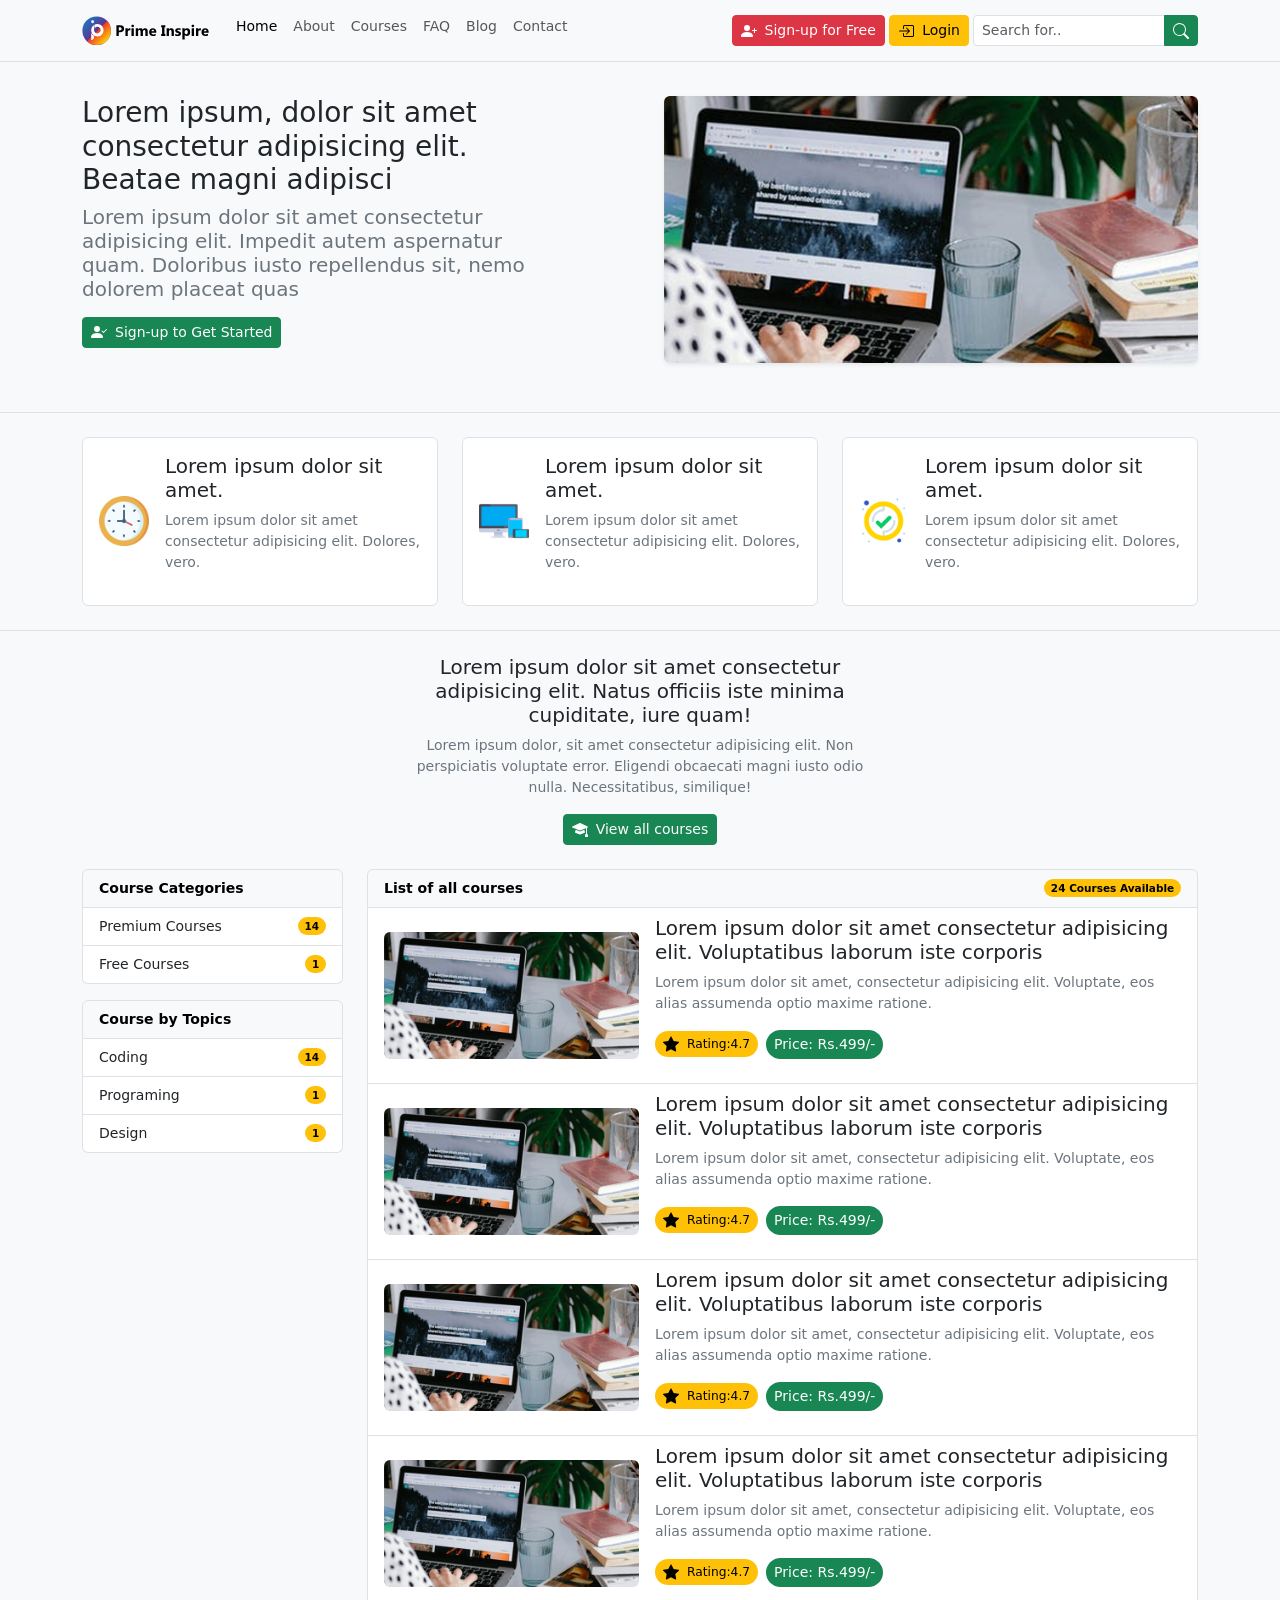
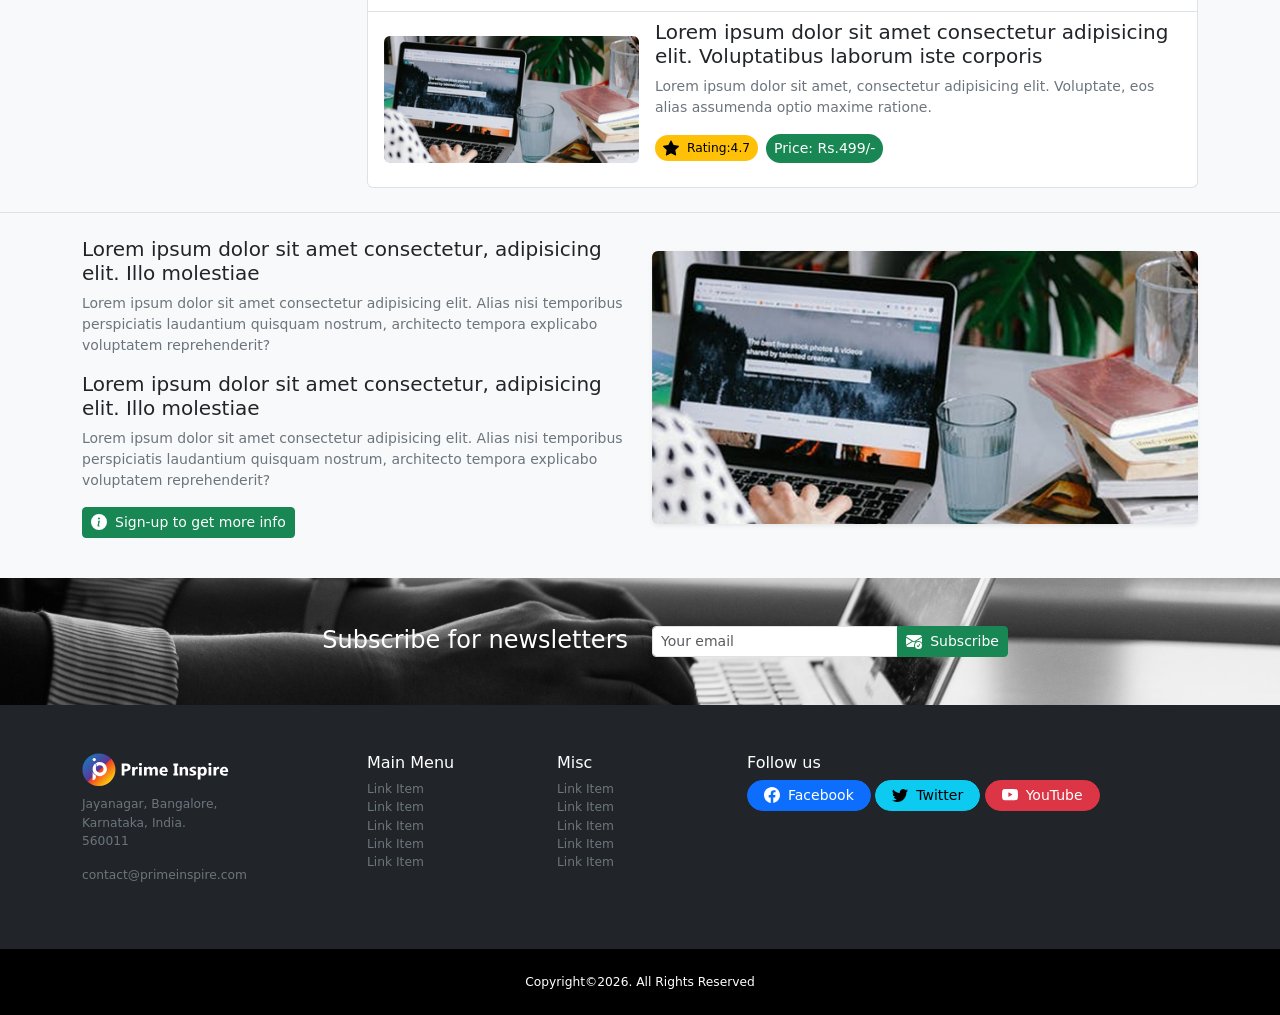
<file: index.html>
<!DOCTYPE html>
<html lang="en">

<head>
    <meta charset="UTF-8">
    <meta name="viewport" content="width=device-width, initial-scale=1.0">
    <title>Document</title>
    <link rel="stylesheet" href="https://cdn.jsdelivr.net/npm/bootstrap@5.3.8/dist/css/bootstrap.min.css">
    <link rel="stylesheet" href="styles.css">
</head>

<body class="bg-light pt-5">

    <!-- Navbar -->
    <nav class="navbar navbar-expand-lg bg-light fixed-top border-bottom small blur-filter">
        <div class="container">
            <a href="index.html" class="navbar-brand">
                <img src="img/Prime-Inspire-Logo.svg" alt="">

            </a>

            <button class="navbar-toggler border-0" type="button" data-bs-toggle="collapse"
                data-bs-target="#navbar-content" aria-controls="navbar-content" aria-expanded="false"
                aria-label="Toggle Navigation">

                <span class="navbar-toggler-icon"></span>

            </button>

            <div class="collapse navbar-collapse" id="navbar-content">
                <ul class="navbar-nav me-auto mb-2 mb-1g-0">
                    <li class="nav-item">
                        <a href="index.html" class="nav-link active" aria-current="page">Home</a>
                    </li>
                    <li class="nav-item">
                        <a href="about.html" class="nav-link ">About</a>
                    </li>
                    <li class="nav-item">
                        <a href="courses.html" class="nav-link ">Courses</a>
                    </li>
                    <li class="nav-item">
                        <a href="faq.html" class="nav-link ">FAQ</a>
                    </li>
                    <li class="nav-item">
                        <a href="blog.html" class="nav-link ">Blog</a>
                    </li>
                    <li class="nav-item">
                        <a href="contact.html" class="nav-link ">Contact</a>
                    </li>
                </ul>

                <div class="ms-auto me-1 d-grid d-md-block gap-2 mb-2 mb-md-0">
                    <a href="#"
                        class="btn btn-sm btn-danger align-items-center d-inline-flex text-center justify-content-center">

                        <svg xmlns="http://www.w3.org/2000/svg" width="16" height="16" fill="currentColor"
                            class="bi bi-person-plus-fill me-2 " viewBox="0 0 16 16">
                            <path d="M1 14s-1 0-1-1 1-4 6-4 6 3 6 4-1 1-1 1zm5-6a3 3 0 1 0 0-6 3 3 0 0 0 0 6" />
                            <path fill-rule="evenodd"
                                d="M13.5 5a.5.5 0 0 1 .5.5V7h1.5a.5.5 0 0 1 0 1H14v1.5a.5.5 0 0 1-1 0V8h-1.5a.5.5 0 0 1 0-1H13V5.5a.5.5 0 0 1 .5-.5" />
                        </svg>

                        Sign-up for Free
                    </a>

                    <a href="#"
                        class="btn btn-sm btn-warning align-items-center d-inline-flex text-center justify-content-center">

                        <svg xmlns="http://www.w3.org/2000/svg" width="16" height="16" fill="currentColor"
                            class="bi bi-box-arrow-in-right me-2" viewBox="0 0 16 16">
                            <path fill-rule="evenodd"
                                d="M6 3.5a.5.5 0 0 1 .5-.5h8a.5.5 0 0 1 .5.5v9a.5.5 0 0 1-.5.5h-8a.5.5 0 0 1-.5-.5v-2a.5.5 0 0 0-1 0v2A1.5 1.5 0 0 0 6.5 14h8a1.5 1.5 0 0 0 1.5-1.5v-9A1.5 1.5 0 0 0 14.5 2h-8A1.5 1.5 0 0 0 5 3.5v2a.5.5 0 0 0 1 0z" />
                            <path fill-rule="evenodd"
                                d="M11.854 8.354a.5.5 0 0 0 0-.708l-3-3a.5.5 0 1 0-.708.708L10.293 7.5H1.5a.5.5 0 0 0 0 1h8.793l-2.147 2.146a.5.5 0 0 0 .708.708z" />
                        </svg>

                        Login
                    </a>

                </div>


                <form class="d-flex" role="search">
                    <div class="input-group">
                        <input type="search" class="form-control form-control-sm" placeholder="Search for..">
                        <button type="submit" class="btn btn-sm btn-success">

                            <svg xmlns="http://www.w3.org/2000/svg" width="16" height="16" fill="currentColor"
                                class="bi bi-search" viewBox="0 0 16 16">
                                <path
                                    d="M11.742 10.344a6.5 6.5 0 1 0-1.397 1.398h-.001q.044.06.098.115l3.85 3.85a1 1 0 0 0 1.415-1.414l-3.85-3.85a1 1 0 0 0-.115-.1zM12 6.5a5.5 5.5 0 1 1-11 0 5.5 5.5 0 0 1 11 0" />
                            </svg>

                        </button>
                    </div>
                </form>

            </div>


        </div>
    </nav>

    <!-- Home Banner -->
    <header class="main-header py-5 border-bottom">
        <div class="container">
            <div class="row align-items-center gx-md-5">
                <div class="col-md-6">
                    <div class="home-header-text-holder pe-md-5">
                        <h1 class="fs-3 fw-normal">Lorem ipsum, dolor sit amet consectetur adipisicing elit. Beatae
                            magni adipisci
                        </h1>
                        <h2 class="fs-5 fw-light text-secondary">
                            Lorem ipsum dolor sit amet consectetur adipisicing elit. Impedit autem aspernatur quam.
                            Doloribus iusto repellendus sit, nemo dolorem placeat quas
                        </h2>
                        <a href="#"
                            class="btn btn-sm btn-success mt-2 mb-3 d-inline-flex align-items-center justify-content-center">
                            <svg xmlns="http://www.w3.org/2000/svg" width="16" height="16" fill="currentColor"
                                class="bi bi-person-check-fill me-2" viewBox="0 0 16 16">
                                <path fill-rule="evenodd"
                                    d="M15.854 5.146a.5.5 0 0 1 0 .708l-3 3a.5.5 0 0 1-.708 0l-1.5-1.5a.5.5 0 0 1 .708-.708L12.5 7.793l2.646-2.647a.5.5 0 0 1 .708 0" />
                                <path d="M1 14s-1 0-1-1 1-4 6-4 6 3 6 4-1 1-1 1zm5-6a3 3 0 1 0 0-6 3 3 0 0 0 0 6" />
                            </svg>
                            Sign-up to Get Started
                        </a>

                    </div>
                </div>
                <div class="col-md-6">
                    <div class="home-header-image-holder">
                        <img class="rounded img-fluid shadow-sm full-width" src="img/main-header.jpg" alt="">
                    </div>
                </div>
            </div>
        </div>
    </header>

    <!-- Site features -->
    <section class="site-features py-4 border-bottom">
        <div class="container">
            <div class="row">
                <div class="col-md-4">
                    <div class="feature-item d-flex align-items-center bg-white p-3 border rounded  mb-md-0 mb-3">
                        <div class="flex-shrink-0">
                            <img class="img-fluid" src="img/clock.png" alt="">
                        </div>
                        <div class="flex-grow-1 ms-3">
                            <h3 class="fs-5">
                                Lorem ipsum dolor sit amet.
                            </h3>
                            <p class="small text-secondary">Lorem ipsum dolor sit amet consectetur adipisicing elit.
                                Dolores, vero.
                            </p>

                        </div>
                    </div>
                </div>
                <div class="col-md-4">
                    <div class="feature-item d-flex align-items-center bg-white p-3 border rounded mb-md-0 mb-3">
                        <div class="flex-shrink-0">
                            <img class="img-fluid" src="img/responsive.png" alt="">
                        </div>
                        <div class="flex-grow-1 ms-3">
                            <h3 class="fs-5">
                                Lorem ipsum dolor sit amet.
                            </h3>
                            <p class="small text-secondary">Lorem ipsum dolor sit amet consectetur adipisicing elit.
                                Dolores, vero.
                            </p>

                        </div>
                    </div>
                </div>
                <div class="col-md-4">
                    <div class="feature-item d-flex align-items-center bg-white p-3 border rounded mb-md-0 mb-3">
                        <div class="flex-shrink-0">
                            <img class="img-fluid" src="img/tick.png" alt="">
                        </div>
                        <div class="flex-grow-1 ms-3">
                            <h3 class="fs-5">
                                Lorem ipsum dolor sit amet.
                            </h3>
                            <p class="small text-secondary">Lorem ipsum dolor sit amet consectetur adipisicing elit.
                                Dolores, vero.
                            </p>

                        </div>
                    </div>
                </div>
            </div>
        </div>
    </section>

    <!-- Course Loop -->
    <section class="course-loop py-4 border-bottom">
        <div class="container">
            <div class="row justify-content-center">
                <div class="col-md-5">
                    <div class="course-loop-heading text-md-center mb-4">
                        <h4 class="fs-5">Lorem ipsum dolor sit amet consectetur adipisicing elit. Natus officiis iste
                            minima cupiditate, iure quam! </h4>

                        <p class="small text-secondary">
                            Lorem ipsum dolor, sit amet consectetur adipisicing elit. Non perspiciatis voluptate error.
                            Eligendi obcaecati magni iusto odio nulla. Necessitatibus, similique!
                        </p>
                        <a href="courses.html"
                            class="btn btn-sm btn-success d-inline-flex align-items-center justify-content-center">
                            <svg xmlns="http://www.w3.org/2000/svg" width="16" height="16" fill="currentColor"
                                class="bi bi-mortarboard-fill me-2" viewBox="0 0 16 16">
                                <path
                                    d="M8.211 2.047a.5.5 0 0 0-.422 0l-7.5 3.5a.5.5 0 0 0 .025.917l7.5 3a.5.5 0 0 0 .372 0L14 7.14V13a1 1 0 0 0-1 1v2h3v-2a1 1 0 0 0-1-1V6.739l.686-.275a.5.5 0 0 0 .025-.917z" />
                                <path
                                    d="M4.176 9.032a.5.5 0 0 0-.656.327l-.5 1.7a.5.5 0 0 0 .294.605l4.5 1.8a.5.5 0 0 0 .372 0l4.5-1.8a.5.5 0 0 0 .294-.605l-.5-1.7a.5.5 0 0 0-.656-.327L8 10.466z" />
                            </svg>
                            View all courses
                        </a>
                    </div>
                </div>
            </div>
            <div class="row">
                <div class="col-md-3">
                    <div class="list-group small mb-3">

                        <div class="list-group-item text-bg-light fw-bold">
                            Course Categories
                        </div>

                        <a href="#"
                            class="list-group-item list-group-item-action d-flex justify-content-between align-items-center">
                            Premium Courses
                            <span class="badge text-bg-warning rounded-pill">14</span>
                        </a>

                        <a href="#"
                            class="list-group-item list-group-item-action d-flex justify-content-between align-items-center">
                            Free Courses
                            <span class="badge text-bg-warning rounded-pill">1</span>
                        </a>

                    </div>
                    <div class="list-group small mb-3">

                        <div class="list-group-item text-bg-light fw-bold">
                            Course by Topics
                        </div>

                        <a href="#"
                            class="list-group-item list-group-item-action d-flex justify-content-between align-items-center">
                            Coding
                            <span class="badge text-bg-warning rounded-pill">14</span>
                        </a>

                        <a href="#"
                            class="list-group-item list-group-item-action d-flex justify-content-between align-items-center">
                            Programing
                            <span class="badge text-bg-warning rounded-pill">1</span>
                        </a>

                        <a href="#"
                            class="list-group-item list-group-item-action d-flex justify-content-between align-items-center">
                            Design
                            <span class="badge text-bg-warning rounded-pill">1</span>
                        </a>

                    </div>
                </div>

                <div class="col-md-9">
                    <div class="list-group small">
                        <div
                            class="list-group-item text-bg-light fw-bold d-flex justify-content-between align-items-center">
                            List of all courses
                            <span class="badge text-bg-warning rounded-pill">24 Courses Available</span>
                        </div>

                        <a href="single-course.html" class="list-group-item list-group-item-action">
                            <div class="row align-items-center g-3">
                                <div class="col-md-4">
                                    <div class="course-image-holder">
                                        <img class="rounded img-fluid mb-md-0 mt-md-0 mt-2" src="img/main-header.jpg"
                                            alt="">
                                    </div>
                                </div>
                                <div class="col-md-8">
                                    <h5> Lorem ipsum dolor sit amet consectetur adipisicing elit. Voluptatibus laborum
                                        iste corporis
                                    </h5>
                                    <p class="text-secondary">Lorem ipsum dolor sit amet, consectetur adipisicing elit.
                                        Voluptate, eos alias assumenda optio maxime ratione.
                                    </p>
                                    <p class="d-inline-flex align-items-center">
                                        <span
                                            class="me-2 rounded-pill text-bg-warning px-2 py-1 small d-inline-flex align-items-center">

                                            <svg xmlns="http://www.w3.org/2000/svg" width="16" height="16"
                                                fill="currentColor" class="bi bi-star-fill me-2" viewBox="0 0 16 16">
                                                <path
                                                    d="M3.612 15.443c-.386.198-.824-.149-.746-.592l.83-4.73L.173 6.765c-.329-.314-.158-.888.283-.95l4.898-.696L7.538.792c.197-.39.73-.39.927 0l2.184 4.327 4.898.696c.441.062.612.636.282.95l-3.522 3.356.83 4.73c.078.443-.36.79-.746.592L8 13.187l-4.389 2.256z" />
                                            </svg>
                                            Rating:4.7
                                        </span>
                                        <span class="rounded-pill text-bg-success px-2 py-1">
                                            Price: Rs.499/-
                                        </span>
                                    </p>
                                </div>
                            </div>

                        </a>
                        <a href="single-course.html" class="list-group-item list-group-item-action">
                            <div class="row align-items-center g-3">
                                <div class="col-md-4">
                                    <div class="course-image-holder">
                                        <img class="rounded img-fluid mb-md-0 mt-md-0 mt-2" src="img/main-header.jpg"
                                            alt="">
                                    </div>
                                </div>
                                <div class="col-md-8">
                                    <h5> Lorem ipsum dolor sit amet consectetur adipisicing elit. Voluptatibus laborum
                                        iste corporis
                                    </h5>
                                    <p class="text-secondary">Lorem ipsum dolor sit amet, consectetur adipisicing elit.
                                        Voluptate, eos alias assumenda optio maxime ratione.
                                    </p>
                                    <p class="d-inline-flex align-items-center">
                                        <span
                                            class="me-2 rounded-pill text-bg-warning px-2 py-1 small d-inline-flex align-items-center">

                                            <svg xmlns="http://www.w3.org/2000/svg" width="16" height="16"
                                                fill="currentColor" class="bi bi-star-fill me-2" viewBox="0 0 16 16">
                                                <path
                                                    d="M3.612 15.443c-.386.198-.824-.149-.746-.592l.83-4.73L.173 6.765c-.329-.314-.158-.888.283-.95l4.898-.696L7.538.792c.197-.39.73-.39.927 0l2.184 4.327 4.898.696c.441.062.612.636.282.95l-3.522 3.356.83 4.73c.078.443-.36.79-.746.592L8 13.187l-4.389 2.256z" />
                                            </svg>
                                            Rating:4.7
                                        </span>
                                        <span class="rounded-pill text-bg-success px-2 py-1">
                                            Price: Rs.499/-
                                        </span>
                                    </p>
                                </div>
                            </div>

                        </a>
                        <a href="single-course.html" class="list-group-item list-group-item-action">
                            <div class="row align-items-center g-3">
                                <div class="col-md-4">
                                    <div class="course-image-holder">
                                        <img class="rounded img-fluid mb-md-0 mt-md-0 mt-2" src="img/main-header.jpg"
                                            alt="">
                                    </div>
                                </div>
                                <div class="col-md-8">
                                    <h5> Lorem ipsum dolor sit amet consectetur adipisicing elit. Voluptatibus laborum
                                        iste corporis
                                    </h5>
                                    <p class="text-secondary">Lorem ipsum dolor sit amet, consectetur adipisicing elit.
                                        Voluptate, eos alias assumenda optio maxime ratione.
                                    </p>
                                    <p class="d-inline-flex align-items-center">
                                        <span
                                            class="me-2 rounded-pill text-bg-warning px-2 py-1 small d-inline-flex align-items-center">

                                            <svg xmlns="http://www.w3.org/2000/svg" width="16" height="16"
                                                fill="currentColor" class="bi bi-star-fill me-2" viewBox="0 0 16 16">
                                                <path
                                                    d="M3.612 15.443c-.386.198-.824-.149-.746-.592l.83-4.73L.173 6.765c-.329-.314-.158-.888.283-.95l4.898-.696L7.538.792c.197-.39.73-.39.927 0l2.184 4.327 4.898.696c.441.062.612.636.282.95l-3.522 3.356.83 4.73c.078.443-.36.79-.746.592L8 13.187l-4.389 2.256z" />
                                            </svg>
                                            Rating:4.7
                                        </span>
                                        <span class="rounded-pill text-bg-success px-2 py-1">
                                            Price: Rs.499/-
                                        </span>
                                    </p>
                                </div>
                            </div>

                        </a>
                        <a href="single-course.html" class="list-group-item list-group-item-action">
                            <div class="row align-items-center g-3">
                                <div class="col-md-4">
                                    <div class="course-image-holder">
                                        <img class="rounded img-fluid mb-md-0 mt-md-0 mt-2" src="img/main-header.jpg"
                                            alt="">
                                    </div>
                                </div>
                                <div class="col-md-8">
                                    <h5> Lorem ipsum dolor sit amet consectetur adipisicing elit. Voluptatibus laborum
                                        iste corporis
                                    </h5>
                                    <p class="text-secondary">Lorem ipsum dolor sit amet, consectetur adipisicing elit.
                                        Voluptate, eos alias assumenda optio maxime ratione.
                                    </p>
                                    <p class="d-inline-flex align-items-center">
                                        <span
                                            class="me-2 rounded-pill text-bg-warning px-2 py-1 small d-inline-flex align-items-center">

                                            <svg xmlns="http://www.w3.org/2000/svg" width="16" height="16"
                                                fill="currentColor" class="bi bi-star-fill me-2" viewBox="0 0 16 16">
                                                <path
                                                    d="M3.612 15.443c-.386.198-.824-.149-.746-.592l.83-4.73L.173 6.765c-.329-.314-.158-.888.283-.95l4.898-.696L7.538.792c.197-.39.73-.39.927 0l2.184 4.327 4.898.696c.441.062.612.636.282.95l-3.522 3.356.83 4.73c.078.443-.36.79-.746.592L8 13.187l-4.389 2.256z" />
                                            </svg>
                                            Rating:4.7
                                        </span>
                                        <span class="rounded-pill text-bg-success px-2 py-1">
                                            Price: Rs.499/-
                                        </span>
                                    </p>
                                </div>
                            </div>

                        </a>
                        <a href="single-course.html" class="list-group-item list-group-item-action">
                            <div class="row align-items-center g-3">
                                <div class="col-md-4">
                                    <div class="course-image-holder">
                                        <img class="rounded img-fluid mb-md-0 mt-md-0 mt-2" src="img/main-header.jpg"
                                            alt="">
                                    </div>
                                </div>
                                <div class="col-md-8">
                                    <h5> Lorem ipsum dolor sit amet consectetur adipisicing elit. Voluptatibus laborum
                                        iste corporis
                                    </h5>
                                    <p class="text-secondary">Lorem ipsum dolor sit amet, consectetur adipisicing elit.
                                        Voluptate, eos alias assumenda optio maxime ratione.
                                    </p>
                                    <p class="d-inline-flex align-items-center">
                                        <span
                                            class="me-2 rounded-pill text-bg-warning px-2 py-1 small d-inline-flex align-items-center">

                                            <svg xmlns="http://www.w3.org/2000/svg" width="16" height="16"
                                                fill="currentColor" class="bi bi-star-fill me-2" viewBox="0 0 16 16">
                                                <path
                                                    d="M3.612 15.443c-.386.198-.824-.149-.746-.592l.83-4.73L.173 6.765c-.329-.314-.158-.888.283-.95l4.898-.696L7.538.792c.197-.39.73-.39.927 0l2.184 4.327 4.898.696c.441.062.612.636.282.95l-3.522 3.356.83 4.73c.078.443-.36.79-.746.592L8 13.187l-4.389 2.256z" />
                                            </svg>
                                            Rating:4.7
                                        </span>
                                        <span class="rounded-pill text-bg-success px-2 py-1">
                                            Price: Rs.499/-
                                        </span>
                                    </p>
                                </div>
                            </div>

                        </a>


                    </div>
                </div>

            </div>
        </div>
    </section>

    <!-- Home Page Content -->
    <section class="home-page-content py-4 mb-3">
        <div class="container">
            <div class="row align-items-center">
                <div class="col-md-6">
                    <div class="home-content-holder pe-mdr3">
                        <h2 class="fs-5">Lorem ipsum dolor sit amet consectetur, adipisicing elit. Illo molestiae

                        </h2>
                        <p class="small text-secondary ">
                            Lorem ipsum dolor sit amet consectetur adipisicing elit. Alias nisi temporibus perspiciatis
                            laudantium quisquam nostrum, architecto tempora explicabo voluptatem reprehenderit?
                        </p>
                        <h2 class="fs-5">Lorem ipsum dolor sit amet consectetur, adipisicing elit. Illo molestiae

                        </h2>
                        <p class="small text-secondary ">
                            Lorem ipsum dolor sit amet consectetur adipisicing elit. Alias nisi temporibus perspiciatis
                            laudantium quisquam nostrum, architecto tempora explicabo voluptatem reprehenderit?
                        </p>


                        <a href="#" class="btn btn-sm btn-success d-inline-flex align-items-center mb-md-0 mb-3">
                            <svg xmlns="http://www.w3.org/2000/svg" width="16" height="16" fill="currentColor"
                                class="bi bi-info-circle-fill me-2" viewBox="0 0 16 16">
                                <path
                                    d="M8 16A8 8 0 1 0 8 0a8 8 0 0 0 0 16m.93-9.412-1 4.705c-.07.34.029.533.304.533.194 0 .487-.07.686-.246l-.088.416c-.287.346-.92.598-1.465.598-.703 0-1.002-.422-.808-1.319l.738-3.468c.064-.293.006-.399-.287-.47l-.451-.081.082-.381 2.29-.287zM8 5.5a1 1 0 1 1 0-2 1 1 0 0 1 0 2" />
                            </svg>
                            Sign-up to get more info
                        </a>

                    </div>
                </div>
                <div class="col-md-6">
                    <div class="home-content-image">
                        <img class="img-fluid full-width rounded shadow-sm" src="img/main-header.jpg" alt="">
                    </div>
                </div>
            </div>
        </div>
    </section>

    <!-- Subscribe -->
    <section class="subscribe py-5">
        <div class="container">
            <div class="row justify-content-center">
                <div class="col-md-4">
                    <div class="subscribe-heading text-white text-md-end text-center">
                        <h5 class="fs-4 fw-light m-0 mb-md-0 mb-3">Subscribe for newsletters</h5>
                    </div>
                </div>
                <div class="col-md-4">
                    <form class="d-flex justify-content-center">
                        <div class="input-group">
                            <input type="email" class="form-control form-control-sm" placeholder="Your email">
                            <button type="submit" class="btn btn-sm btn-success d-inline-flex align-items-center">
                                <svg xmlns="http://www.w3.org/2000/svg" width="16" height="16" fill="currentColor"
                                    class="bi bi-envelope-check-fill me-2" viewBox="0 0 16 16">
                                    <path
                                        d="M.05 3.555A2 2 0 0 1 2 2h12a2 2 0 0 1 1.95 1.555L8 8.414zM0 4.697v7.104l5.803-3.558zM6.761 8.83l-6.57 4.026A2 2 0 0 0 2 14h6.256A4.5 4.5 0 0 1 8 12.5a4.49 4.49 0 0 1 1.606-3.446l-.367-.225L8 9.586zM16 4.697v4.974A4.5 4.5 0 0 0 12.5 8a4.5 4.5 0 0 0-1.965.45l-.338-.207z" />
                                    <path
                                        d="M16 12.5a3.5 3.5 0 1 1-7 0 3.5 3.5 0 0 1 7 0m-1.993-1.679a.5.5 0 0 0-.686.172l-1.17 1.95-.547-.547a.5.5 0 0 0-.708.708l.774.773a.75.75 0 0 0 1.174-.144l1.335-2.226a.5.5 0 0 0-.172-.686" />
                                </svg>
                                Subscribe
                            </button>
                        </div>
                    </form>
                </div>
            </div>
        </div>
    </section>

    <!-- Main Footer -->
    <footer class="main-footer text-bg-dark py-5 small">
        <div class="container">
            <div class="row justify-content-center">
                <div class="col-md-3">

                    <div class="brand-icon mb-2">
                        <img src="img/Prime-Inspire-Logo-dark.svg" alt="">
                    </div>
                    <address class="small text-secondary">
                        Jayanagar, Bangalore, <br>
                        Karnataka, India. <br>
                        560011
                    </address>
                    <p class="small text-secondary">
                        contact&commat;primeinspire.com
                    </p>
                </div>
                <div class="col-md-2">
                    <h6>Main Menu</h6>
                    <ul class="list-unstyled small">
                        <li><a href="#" class="text-decoration-none text-secondary">Link Item</a></li>
                        <li><a href="#" class="text-decoration-none text-secondary">Link Item</a></li>
                        <li><a href="#" class="text-decoration-none text-secondary">Link Item</a></li>
                        <li><a href="#" class="text-decoration-none text-secondary">Link Item</a></li>
                        <li><a href="#" class="text-decoration-none text-secondary">Link Item</a></li>
                    </ul>

                </div>
                <div class="col-md-2">
                    <h6>Misc</h6>
                    <ul class="list-unstyled small">
                        <li><a href="#" class="text-decoration-none text-secondary">Link Item</a></li>
                        <li><a href="#" class="text-decoration-none text-secondary">Link Item</a></li>
                        <li><a href="#" class="text-decoration-none text-secondary">Link Item</a></li>
                        <li><a href="#" class="text-decoration-none text-secondary">Link Item</a></li>
                        <li><a href="#" class="text-decoration-none text-secondary">Link Item</a></li>
                    </ul>
                </div>
                <div class="col-md-5">
                    <h6>
                        Follow us
                    </h6>
                    <p>
                        <a href="#"
                            class="btn btn-sm btn-primary rounded-pill px-md-3 d-inline-flex align-items-center mb-2">
                            <svg xmlns="http://www.w3.org/2000/svg" width="16" height="16" fill="currentColor"
                                class="bi bi-facebook me-md-2" viewBox="0 0 16 16">
                                <path
                                    d="M16 8.049c0-4.446-3.582-8.05-8-8.05C3.58 0-.002 3.603-.002 8.05c0 4.017 2.926 7.347 6.75 7.951v-5.625h-2.03V8.05H6.75V6.275c0-2.017 1.195-3.131 3.022-3.131.876 0 1.791.157 1.791.157v1.98h-1.009c-.993 0-1.303.621-1.303 1.258v1.51h2.218l-.354 2.326H9.25V16c3.824-.604 6.75-3.934 6.75-7.951" />
                            </svg>
                            <span class="d-md-block d-none">
                                Facebook
                            </span>
                        </a>

                        <a href="#"
                            class="btn btn-sm btn-info rounded-pill px-md-3 d-inline-flex align-items-center mb-2">
                            <svg xmlns="http://www.w3.org/2000/svg" width="16" height="16" fill="currentColor"
                                class="bi bi-twitter me-md-2" viewBox="0 0 16 16">
                                <path
                                    d="M5.026 15c6.038 0 9.341-5.003 9.341-9.334q.002-.211-.006-.422A6.7 6.7 0 0 0 16 3.542a6.7 6.7 0 0 1-1.889.518 3.3 3.3 0 0 0 1.447-1.817 6.5 6.5 0 0 1-2.087.793A3.286 3.286 0 0 0 7.875 6.03a9.32 9.32 0 0 1-6.767-3.429 3.29 3.29 0 0 0 1.018 4.382A3.3 3.3 0 0 1 .64 6.575v.045a3.29 3.29 0 0 0 2.632 3.218 3.2 3.2 0 0 1-.865.115 3 3 0 0 1-.614-.057 3.28 3.28 0 0 0 3.067 2.277A6.6 6.6 0 0 1 .78 13.58a6 6 0 0 1-.78-.045A9.34 9.34 0 0 0 5.026 15" />
                            </svg>
                            <span class="d-md-block d-none">
                                Twitter
                            </span>
                        </a>

                        <a href="#"
                            class="btn btn-sm btn-danger rounded-pill px-md-3 d-inline-flex align-items-center mb-2">
                            <svg xmlns="http://www.w3.org/2000/svg" width="16" height="16" fill="currentColor"
                                class="bi bi-youtube me-md-2" viewBox="0 0 16 16">
                                <path
                                    d="M8.051 1.999h.089c.822.003 4.987.033 6.11.335a2.01 2.01 0 0 1 1.415 1.42c.101.38.172.883.22 1.402l.01.104.022.26.008.104c.065.914.073 1.77.074 1.957v.075c-.001.194-.01 1.108-.082 2.06l-.008.105-.009.104c-.05.572-.124 1.14-.235 1.558a2.01 2.01 0 0 1-1.415 1.42c-1.16.312-5.569.334-6.18.335h-.142c-.309 0-1.587-.006-2.927-.052l-.17-.006-.087-.004-.171-.007-.171-.007c-1.11-.049-2.167-.128-2.654-.26a2.01 2.01 0 0 1-1.415-1.419c-.111-.417-.185-.986-.235-1.558L.09 9.82l-.008-.104A31 31 0 0 1 0 7.68v-.123c.002-.215.01-.958.064-1.778l.007-.103.003-.052.008-.104.022-.26.01-.104c.048-.519.119-1.023.22-1.402a2.01 2.01 0 0 1 1.415-1.42c.487-.13 1.544-.21 2.654-.26l.17-.007.172-.006.086-.003.171-.007A100 100 0 0 1 7.858 2zM6.4 5.209v4.818l4.157-2.408z" />
                            </svg>
                            <span class="d-md-block d-none">
                                YouTube
                            </span>
                        </a>

                    </p>
                </div>
            </div>
        </div>
    </footer>


    <!-- Copyright -->
    <div class="copy py-4 small" style="background-color: black;">
        <div class="container">
            <div class="row justify-content-center text-center text-white">
                <p class="m-0 small">
                    Copyright&copy2026. All Rights Reserved
                </p>
            </div>
        </div>
    </div>

    <!-- Mobile Padding -->
    <div class="mobile-padding pt-5 pb-4 d-md-none " style="background-color: black;">
    </div>

    <!-- Sticky Footer -->
    <div class="d-md-none d-block d-flex p-3 fixed-bottom justify-content-center blur-filter shadow-lg">

        <a href="#" class="rounded-pill btn btn-sm btn-warning small px-3 fw-bold d-inline-flex align-items-center">
            <svg xmlns="http://www.w3.org/2000/svg" width="16" height="16" fill="currentColor"
                class="bi bi-person-check-fill me-2" viewBox="0 0 16 16">
                <path fill-rule="evenodd"
                    d="M15.854 5.146a.5.5 0 0 1 0 .708l-3 3a.5.5 0 0 1-.708 0l-1.5-1.5a.5.5 0 0 1 .708-.708L12.5 7.793l2.646-2.647a.5.5 0 0 1 .708 0" />
                <path d="M1 14s-1 0-1-1 1-4 6-4 6 3 6 4-1 1-1 1zm5-6a3 3 0 1 0 0-6 3 3 0 0 0 0 6" />
            </svg>
            Sign-up for Free
        </a>
    </div>

    <script src="https://cdn.jsdelivr.net/npm/@popperjs/core@2.11.8/dist/umd/popper.min.js"
        integrity="sha384-I7E8VVD/ismYTF4hNIPjVp/Zjvgyol6VFvRkX/vR+Vc4jQkC+hVqc2pM8ODewa9r"
        crossorigin="anonymous"></script>
    <script src="https://cdn.jsdelivr.net/npm/bootstrap@5.3.8/dist/js/bootstrap.min.js"
        integrity="sha384-G/EV+4j2dNv+tEPo3++6LCgdCROaejBqfUeNjuKAiuXbjrxilcCdDz6ZAVfHWe1Y"
        crossorigin="anonymous"></script>
</body>

</html>
</file>
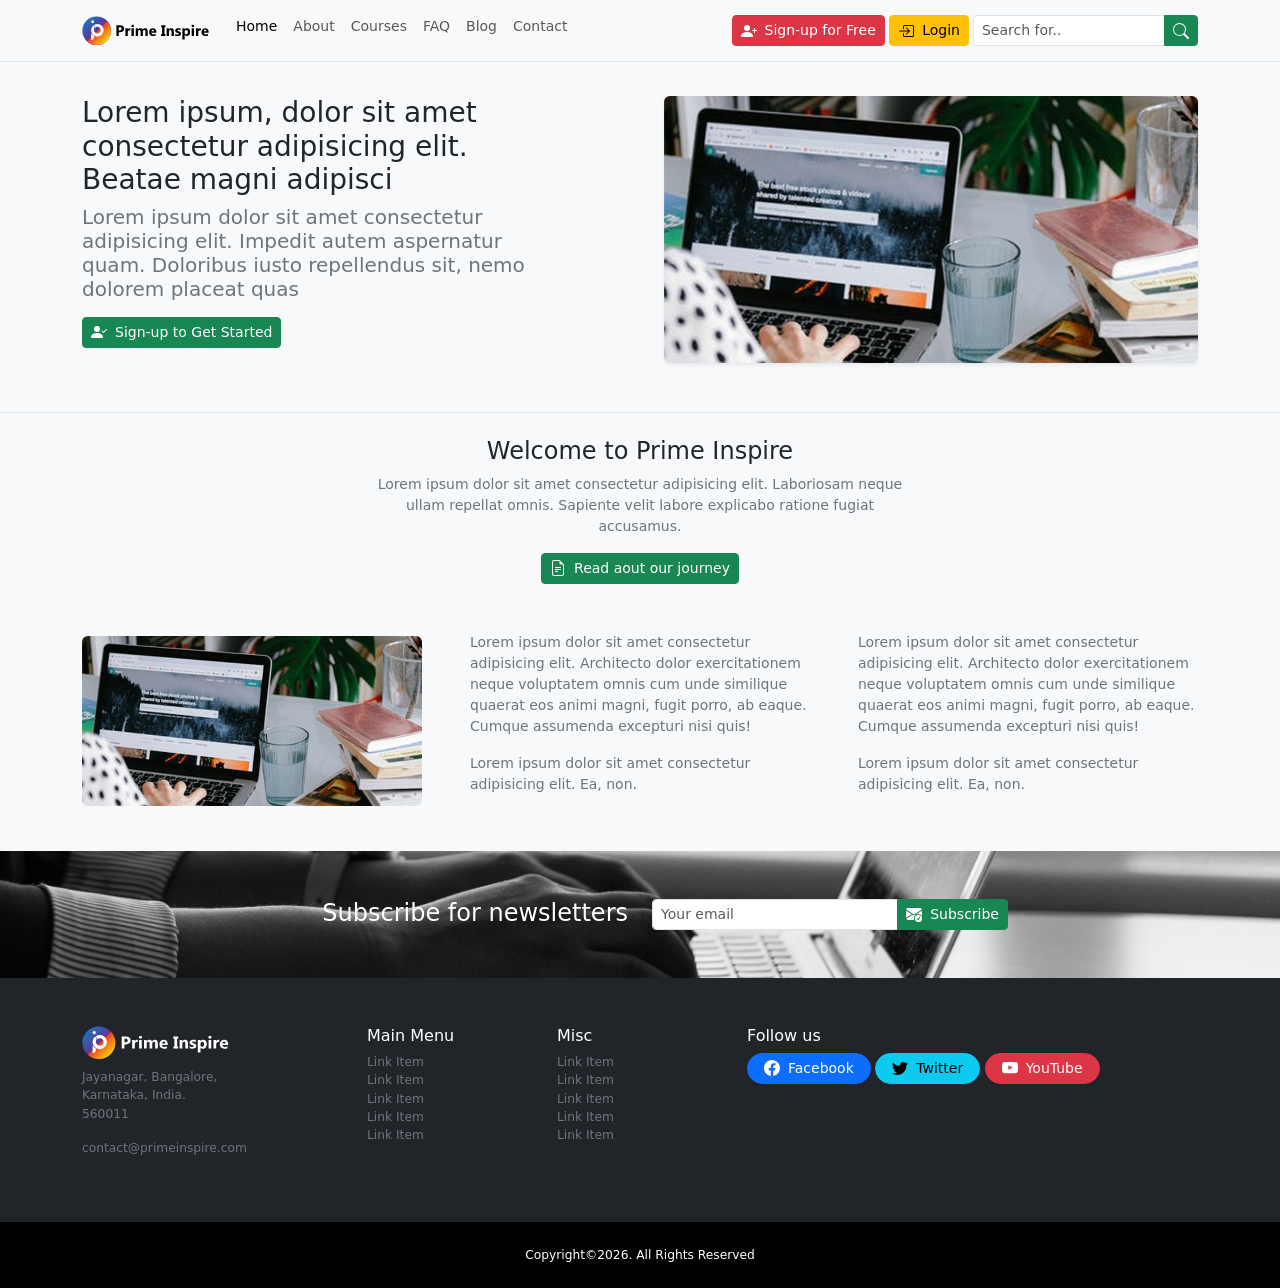
<file: about.html>
<!DOCTYPE html>
<html lang="en">

<head>
    <meta charset="UTF-8">
    <meta name="viewport" content="width=device-width, initial-scale=1.0">
    <title>Document</title>
    <link rel="stylesheet" href="https://cdn.jsdelivr.net/npm/bootstrap@5.3.8/dist/css/bootstrap.min.css">
    <link rel="stylesheet" href="styles.css">
</head>

<body class="bg-light pt-5">

    <!-- Navbar -->
    <nav class="navbar navbar-expand-lg bg-light fixed-top border-bottom small blur-filter">
        <div class="container">
            <a href="index.html" class="navbar-brand">
                <img src="img/Prime-Inspire-Logo.svg" alt="">

            </a>

            <button class="navbar-toggler border-0" type="button" data-bs-toggle="collapse"
                data-bs-target="#navbar-content" aria-controls="navbar-content" aria-expanded="false"
                aria-label="Toggle Navigation">

                <span class="navbar-toggler-icon"></span>

            </button>

            <div class="collapse navbar-collapse" id="navbar-content">
                <ul class="navbar-nav me-auto mb-2 mb-1g-0">
                    <li class="nav-item">
                        <a href="index.html" class="nav-link active" aria-current="page">Home</a>
                    </li>
                    <li class="nav-item">
                        <a href="about.html" class="nav-link ">About</a>
                    </li>
                    <li class="nav-item">
                        <a href="courses.html" class="nav-link ">Courses</a>
                    </li>
                    <li class="nav-item">
                        <a href="faq.html" class="nav-link ">FAQ</a>
                    </li>
                    <li class="nav-item">
                        <a href="blog.html" class="nav-link ">Blog</a>
                    </li>
                    <li class="nav-item">
                        <a href="contact.html" class="nav-link ">Contact</a>
                    </li>
                </ul>

                <div class="ms-auto me-1 d-grid d-md-block gap-2 mb-2 mb-md-0">
                    <a href="#"
                        class="btn btn-sm btn-danger align-items-center d-inline-flex text-center justify-content-center">

                        <svg xmlns="http://www.w3.org/2000/svg" width="16" height="16" fill="currentColor"
                            class="bi bi-person-plus-fill me-2 " viewBox="0 0 16 16">
                            <path d="M1 14s-1 0-1-1 1-4 6-4 6 3 6 4-1 1-1 1zm5-6a3 3 0 1 0 0-6 3 3 0 0 0 0 6" />
                            <path fill-rule="evenodd"
                                d="M13.5 5a.5.5 0 0 1 .5.5V7h1.5a.5.5 0 0 1 0 1H14v1.5a.5.5 0 0 1-1 0V8h-1.5a.5.5 0 0 1 0-1H13V5.5a.5.5 0 0 1 .5-.5" />
                        </svg>

                        Sign-up for Free
                    </a>

                    <a href="#"
                        class="btn btn-sm btn-warning align-items-center d-inline-flex text-center justify-content-center">

                        <svg xmlns="http://www.w3.org/2000/svg" width="16" height="16" fill="currentColor"
                            class="bi bi-box-arrow-in-right me-2" viewBox="0 0 16 16">
                            <path fill-rule="evenodd"
                                d="M6 3.5a.5.5 0 0 1 .5-.5h8a.5.5 0 0 1 .5.5v9a.5.5 0 0 1-.5.5h-8a.5.5 0 0 1-.5-.5v-2a.5.5 0 0 0-1 0v2A1.5 1.5 0 0 0 6.5 14h8a1.5 1.5 0 0 0 1.5-1.5v-9A1.5 1.5 0 0 0 14.5 2h-8A1.5 1.5 0 0 0 5 3.5v2a.5.5 0 0 0 1 0z" />
                            <path fill-rule="evenodd"
                                d="M11.854 8.354a.5.5 0 0 0 0-.708l-3-3a.5.5 0 1 0-.708.708L10.293 7.5H1.5a.5.5 0 0 0 0 1h8.793l-2.147 2.146a.5.5 0 0 0 .708.708z" />
                        </svg>

                        Login
                    </a>

                </div>


                <form class="d-flex" role="search">
                    <div class="input-group">
                        <input type="search" class="form-control form-control-sm" placeholder="Search for..">
                        <button type="submit" class="btn btn-sm btn-success">

                            <svg xmlns="http://www.w3.org/2000/svg" width="16" height="16" fill="currentColor"
                                class="bi bi-search" viewBox="0 0 16 16">
                                <path
                                    d="M11.742 10.344a6.5 6.5 0 1 0-1.397 1.398h-.001q.044.06.098.115l3.85 3.85a1 1 0 0 0 1.415-1.414l-3.85-3.85a1 1 0 0 0-.115-.1zM12 6.5a5.5 5.5 0 1 1-11 0 5.5 5.5 0 0 1 11 0" />
                            </svg>

                        </button>
                    </div>
                </form>

            </div>


        </div>
    </nav>

    <!-- About Banner -->
    <header class="main-header py-5 border-bottom">
        <div class="container">
            <div class="row align-items-center gx-md-5">
                <div class="col-md-6">
                    <div class="home-header-text-holder pe-md-5">
                        <h1 class="fs-3 fw-normal">Lorem ipsum, dolor sit amet consectetur adipisicing elit. Beatae
                            magni adipisci
                        </h1>
                        <h2 class="fs-5 fw-light text-secondary">
                            Lorem ipsum dolor sit amet consectetur adipisicing elit. Impedit autem aspernatur quam.
                            Doloribus iusto repellendus sit, nemo dolorem placeat quas
                        </h2>
                        <a href="#"
                            class="btn btn-sm btn-success mt-2 mb-3 d-inline-flex align-items-center justify-content-center">
                            <svg xmlns="http://www.w3.org/2000/svg" width="16" height="16" fill="currentColor"
                                class="bi bi-person-check-fill me-2" viewBox="0 0 16 16">
                                <path fill-rule="evenodd"
                                    d="M15.854 5.146a.5.5 0 0 1 0 .708l-3 3a.5.5 0 0 1-.708 0l-1.5-1.5a.5.5 0 0 1 .708-.708L12.5 7.793l2.646-2.647a.5.5 0 0 1 .708 0" />
                                <path d="M1 14s-1 0-1-1 1-4 6-4 6 3 6 4-1 1-1 1zm5-6a3 3 0 1 0 0-6 3 3 0 0 0 0 6" />
                            </svg>
                            Sign-up to Get Started
                        </a>

                    </div>
                </div>
                <div class="col-md-6">
                    <div class="home-header-image-holder">
                        <img class="rounded img-fluid shadow-sm full-width" src="img/main-header.jpg" alt="">
                    </div>
                </div>
            </div>
        </div>
    </header>

    <!-- About Content -->
    <section class="about-content py-4 mb-3">
        <div class="container">
            <div class="row justify-content-center">
                <div class="col-md-6">
                    <div class="about-content-header text-center pb-5">
                        <h3 class="fs-4 fw-normal">Welcome to Prime Inspire</h3>
                        <p class="text-secondary small">
                            Lorem ipsum dolor sit amet consectetur adipisicing elit. Laboriosam neque ullam repellat
                            omnis. Sapiente velit labore explicabo ratione fugiat accusamus.
                        </p>
                        <a href="#" class="btn btn-sm btn-success d-inline-flex align-items-center">

                            <svg xmlns="http://www.w3.org/2000/svg" width="16" height="16" fill="currentColor"
                                class="bi bi-file-earmark-text me-2" viewBox="0 0 16 16">
                                <path
                                    d="M5.5 7a.5.5 0 0 0 0 1h5a.5.5 0 0 0 0-1zM5 9.5a.5.5 0 0 1 .5-.5h5a.5.5 0 0 1 0 1h-5a.5.5 0 0 1-.5-.5m0 2a.5.5 0 0 1 .5-.5h2a.5.5 0 0 1 0 1h-2a.5.5 0 0 1-.5-.5" />
                                <path
                                    d="M9.5 0H4a2 2 0 0 0-2 2v12a2 2 0 0 0 2 2h8a2 2 0 0 0 2-2V4.5zm0 1v2A1.5 1.5 0 0 0 11 4.5h2V14a1 1 0 0 1-1 1H4a1 1 0 0 1-1-1V2a1 1 0 0 1 1-1z" />
                            </svg>
                            Read aout our journey
                        </a>
                    </div>
                </div>
            </div>


            <div class="row gx-5 align-items-center">
                <div class="col-md-4">
                    <div class="about-content-image">
                        <img class="rounded img-fluid full-width mb-md-0 mb-3" src="img/main-header.jpg" alt="">
                    </div>
                </div>
                <div class="col-md-4">
                    <div class="about-content-holder">
                        <p class="text-secondary small">
                            Lorem ipsum dolor sit amet consectetur adipisicing elit. Architecto dolor exercitationem
                            neque voluptatem omnis cum unde similique quaerat eos animi magni, fugit porro, ab eaque.
                            Cumque assumenda excepturi nisi quis!
                        </p>
                        <p class="text-secondary small">
                            Lorem ipsum dolor sit amet consectetur adipisicing elit. Ea, non.

                        </p>
                    </div>
                </div>
                <div class="col-md-4">
                    <div class="about-content-holder">
                        <p class="text-secondary small">
                            Lorem ipsum dolor sit amet consectetur adipisicing elit. Architecto dolor exercitationem
                            neque voluptatem omnis cum unde similique quaerat eos animi magni, fugit porro, ab eaque.
                            Cumque assumenda excepturi nisi quis!
                        </p>
                        <p class="text-secondary small">
                            Lorem ipsum dolor sit amet consectetur adipisicing elit. Ea, non.

                        </p>
                    </div>
                </div>
            </div>

        </div>
    </section>

    <!-- Subscribe -->
    <section class="subscribe py-5">
        <div class="container">
            <div class="row justify-content-center">
                <div class="col-md-4">
                    <div class="subscribe-heading text-white text-md-end text-center">
                        <h5 class="fs-4 fw-light m-0 mb-md-0 mb-3">Subscribe for newsletters</h5>
                    </div>
                </div>
                <div class="col-md-4">
                    <form class="d-flex justify-content-center">
                        <div class="input-group">
                            <input type="email" class="form-control form-control-sm" placeholder="Your email">
                            <button type="submit" class="btn btn-sm btn-success d-inline-flex align-items-center">
                                <svg xmlns="http://www.w3.org/2000/svg" width="16" height="16" fill="currentColor"
                                    class="bi bi-envelope-check-fill me-2" viewBox="0 0 16 16">
                                    <path
                                        d="M.05 3.555A2 2 0 0 1 2 2h12a2 2 0 0 1 1.95 1.555L8 8.414zM0 4.697v7.104l5.803-3.558zM6.761 8.83l-6.57 4.026A2 2 0 0 0 2 14h6.256A4.5 4.5 0 0 1 8 12.5a4.49 4.49 0 0 1 1.606-3.446l-.367-.225L8 9.586zM16 4.697v4.974A4.5 4.5 0 0 0 12.5 8a4.5 4.5 0 0 0-1.965.45l-.338-.207z" />
                                    <path
                                        d="M16 12.5a3.5 3.5 0 1 1-7 0 3.5 3.5 0 0 1 7 0m-1.993-1.679a.5.5 0 0 0-.686.172l-1.17 1.95-.547-.547a.5.5 0 0 0-.708.708l.774.773a.75.75 0 0 0 1.174-.144l1.335-2.226a.5.5 0 0 0-.172-.686" />
                                </svg>
                                Subscribe
                            </button>
                        </div>
                    </form>
                </div>
            </div>
        </div>
    </section>

    <!-- Main Footer -->
    <footer class="main-footer text-bg-dark py-5 small">
        <div class="container">
            <div class="row justify-content-center">
                <div class="col-md-3">

                    <div class="brand-icon mb-2">
                        <img src="img/Prime-Inspire-Logo-dark.svg" alt="">
                    </div>
                    <address class="small text-secondary">
                        Jayanagar, Bangalore, <br>
                        Karnataka, India. <br>
                        560011
                    </address>
                    <p class="small text-secondary">
                        contact&commat;primeinspire.com
                    </p>
                </div>
                <div class="col-md-2">
                    <h6>Main Menu</h6>
                    <ul class="list-unstyled small">
                        <li><a href="#" class="text-decoration-none text-secondary">Link Item</a></li>
                        <li><a href="#" class="text-decoration-none text-secondary">Link Item</a></li>
                        <li><a href="#" class="text-decoration-none text-secondary">Link Item</a></li>
                        <li><a href="#" class="text-decoration-none text-secondary">Link Item</a></li>
                        <li><a href="#" class="text-decoration-none text-secondary">Link Item</a></li>
                    </ul>

                </div>
                <div class="col-md-2">
                    <h6>Misc</h6>
                    <ul class="list-unstyled small">
                        <li><a href="#" class="text-decoration-none text-secondary">Link Item</a></li>
                        <li><a href="#" class="text-decoration-none text-secondary">Link Item</a></li>
                        <li><a href="#" class="text-decoration-none text-secondary">Link Item</a></li>
                        <li><a href="#" class="text-decoration-none text-secondary">Link Item</a></li>
                        <li><a href="#" class="text-decoration-none text-secondary">Link Item</a></li>
                    </ul>
                </div>
                <div class="col-md-5">
                    <h6>
                        Follow us
                    </h6>
                    <p>
                        <a href="#"
                            class="btn btn-sm btn-primary rounded-pill px-md-3 d-inline-flex align-items-center mb-2">
                            <svg xmlns="http://www.w3.org/2000/svg" width="16" height="16" fill="currentColor"
                                class="bi bi-facebook me-md-2" viewBox="0 0 16 16">
                                <path
                                    d="M16 8.049c0-4.446-3.582-8.05-8-8.05C3.58 0-.002 3.603-.002 8.05c0 4.017 2.926 7.347 6.75 7.951v-5.625h-2.03V8.05H6.75V6.275c0-2.017 1.195-3.131 3.022-3.131.876 0 1.791.157 1.791.157v1.98h-1.009c-.993 0-1.303.621-1.303 1.258v1.51h2.218l-.354 2.326H9.25V16c3.824-.604 6.75-3.934 6.75-7.951" />
                            </svg>
                            <span class="d-md-block d-none">
                                Facebook
                            </span>
                        </a>

                        <a href="#"
                            class="btn btn-sm btn-info rounded-pill px-md-3 d-inline-flex align-items-center mb-2">
                            <svg xmlns="http://www.w3.org/2000/svg" width="16" height="16" fill="currentColor"
                                class="bi bi-twitter me-md-2" viewBox="0 0 16 16">
                                <path
                                    d="M5.026 15c6.038 0 9.341-5.003 9.341-9.334q.002-.211-.006-.422A6.7 6.7 0 0 0 16 3.542a6.7 6.7 0 0 1-1.889.518 3.3 3.3 0 0 0 1.447-1.817 6.5 6.5 0 0 1-2.087.793A3.286 3.286 0 0 0 7.875 6.03a9.32 9.32 0 0 1-6.767-3.429 3.29 3.29 0 0 0 1.018 4.382A3.3 3.3 0 0 1 .64 6.575v.045a3.29 3.29 0 0 0 2.632 3.218 3.2 3.2 0 0 1-.865.115 3 3 0 0 1-.614-.057 3.28 3.28 0 0 0 3.067 2.277A6.6 6.6 0 0 1 .78 13.58a6 6 0 0 1-.78-.045A9.34 9.34 0 0 0 5.026 15" />
                            </svg>
                            <span class="d-md-block d-none">
                                Twitter
                            </span>
                        </a>

                        <a href="#"
                            class="btn btn-sm btn-danger rounded-pill px-md-3 d-inline-flex align-items-center mb-2">
                            <svg xmlns="http://www.w3.org/2000/svg" width="16" height="16" fill="currentColor"
                                class="bi bi-youtube me-md-2" viewBox="0 0 16 16">
                                <path
                                    d="M8.051 1.999h.089c.822.003 4.987.033 6.11.335a2.01 2.01 0 0 1 1.415 1.42c.101.38.172.883.22 1.402l.01.104.022.26.008.104c.065.914.073 1.77.074 1.957v.075c-.001.194-.01 1.108-.082 2.06l-.008.105-.009.104c-.05.572-.124 1.14-.235 1.558a2.01 2.01 0 0 1-1.415 1.42c-1.16.312-5.569.334-6.18.335h-.142c-.309 0-1.587-.006-2.927-.052l-.17-.006-.087-.004-.171-.007-.171-.007c-1.11-.049-2.167-.128-2.654-.26a2.01 2.01 0 0 1-1.415-1.419c-.111-.417-.185-.986-.235-1.558L.09 9.82l-.008-.104A31 31 0 0 1 0 7.68v-.123c.002-.215.01-.958.064-1.778l.007-.103.003-.052.008-.104.022-.26.01-.104c.048-.519.119-1.023.22-1.402a2.01 2.01 0 0 1 1.415-1.42c.487-.13 1.544-.21 2.654-.26l.17-.007.172-.006.086-.003.171-.007A100 100 0 0 1 7.858 2zM6.4 5.209v4.818l4.157-2.408z" />
                            </svg>
                            <span class="d-md-block d-none">
                                YouTube
                            </span>
                        </a>

                    </p>
                </div>
            </div>
        </div>
    </footer>


    <!-- Copyright -->
    <div class="copy py-4 small" style="background-color: black;">
        <div class="container">
            <div class="row justify-content-center text-center text-white">
                <p class="m-0 small">
                    Copyright&copy2026. All Rights Reserved
                </p>
            </div>
        </div>
    </div>

    <!-- Mobile Padding -->
    <div class="mobile-padding pt-5 pb-4 d-md-none " style="background-color: black;">
    </div>

    <!-- Sticky Footer -->
    <div class="d-md-none d-block d-flex p-3 fixed-bottom justify-content-center blur-filter shadow-lg">

        <a href="#" class="rounded-pill btn btn-sm btn-warning small px-3 fw-bold d-inline-flex align-items-center">
            <svg xmlns="http://www.w3.org/2000/svg" width="16" height="16" fill="currentColor"
                class="bi bi-person-check-fill me-2" viewBox="0 0 16 16">
                <path fill-rule="evenodd"
                    d="M15.854 5.146a.5.5 0 0 1 0 .708l-3 3a.5.5 0 0 1-.708 0l-1.5-1.5a.5.5 0 0 1 .708-.708L12.5 7.793l2.646-2.647a.5.5 0 0 1 .708 0" />
                <path d="M1 14s-1 0-1-1 1-4 6-4 6 3 6 4-1 1-1 1zm5-6a3 3 0 1 0 0-6 3 3 0 0 0 0 6" />
            </svg>
            Sign-up for Free
        </a>
    </div>










    <script src="https://cdn.jsdelivr.net/npm/@popperjs/core@2.11.8/dist/umd/popper.min.js"
        integrity="sha384-I7E8VVD/ismYTF4hNIPjVp/Zjvgyol6VFvRkX/vR+Vc4jQkC+hVqc2pM8ODewa9r"
        crossorigin="anonymous"></script>
    <script src="https://cdn.jsdelivr.net/npm/bootstrap@5.3.8/dist/js/bootstrap.min.js"
        integrity="sha384-G/EV+4j2dNv+tEPo3++6LCgdCROaejBqfUeNjuKAiuXbjrxilcCdDz6ZAVfHWe1Y"
        crossorigin="anonymous"></script>
</body>

</html>
</file>
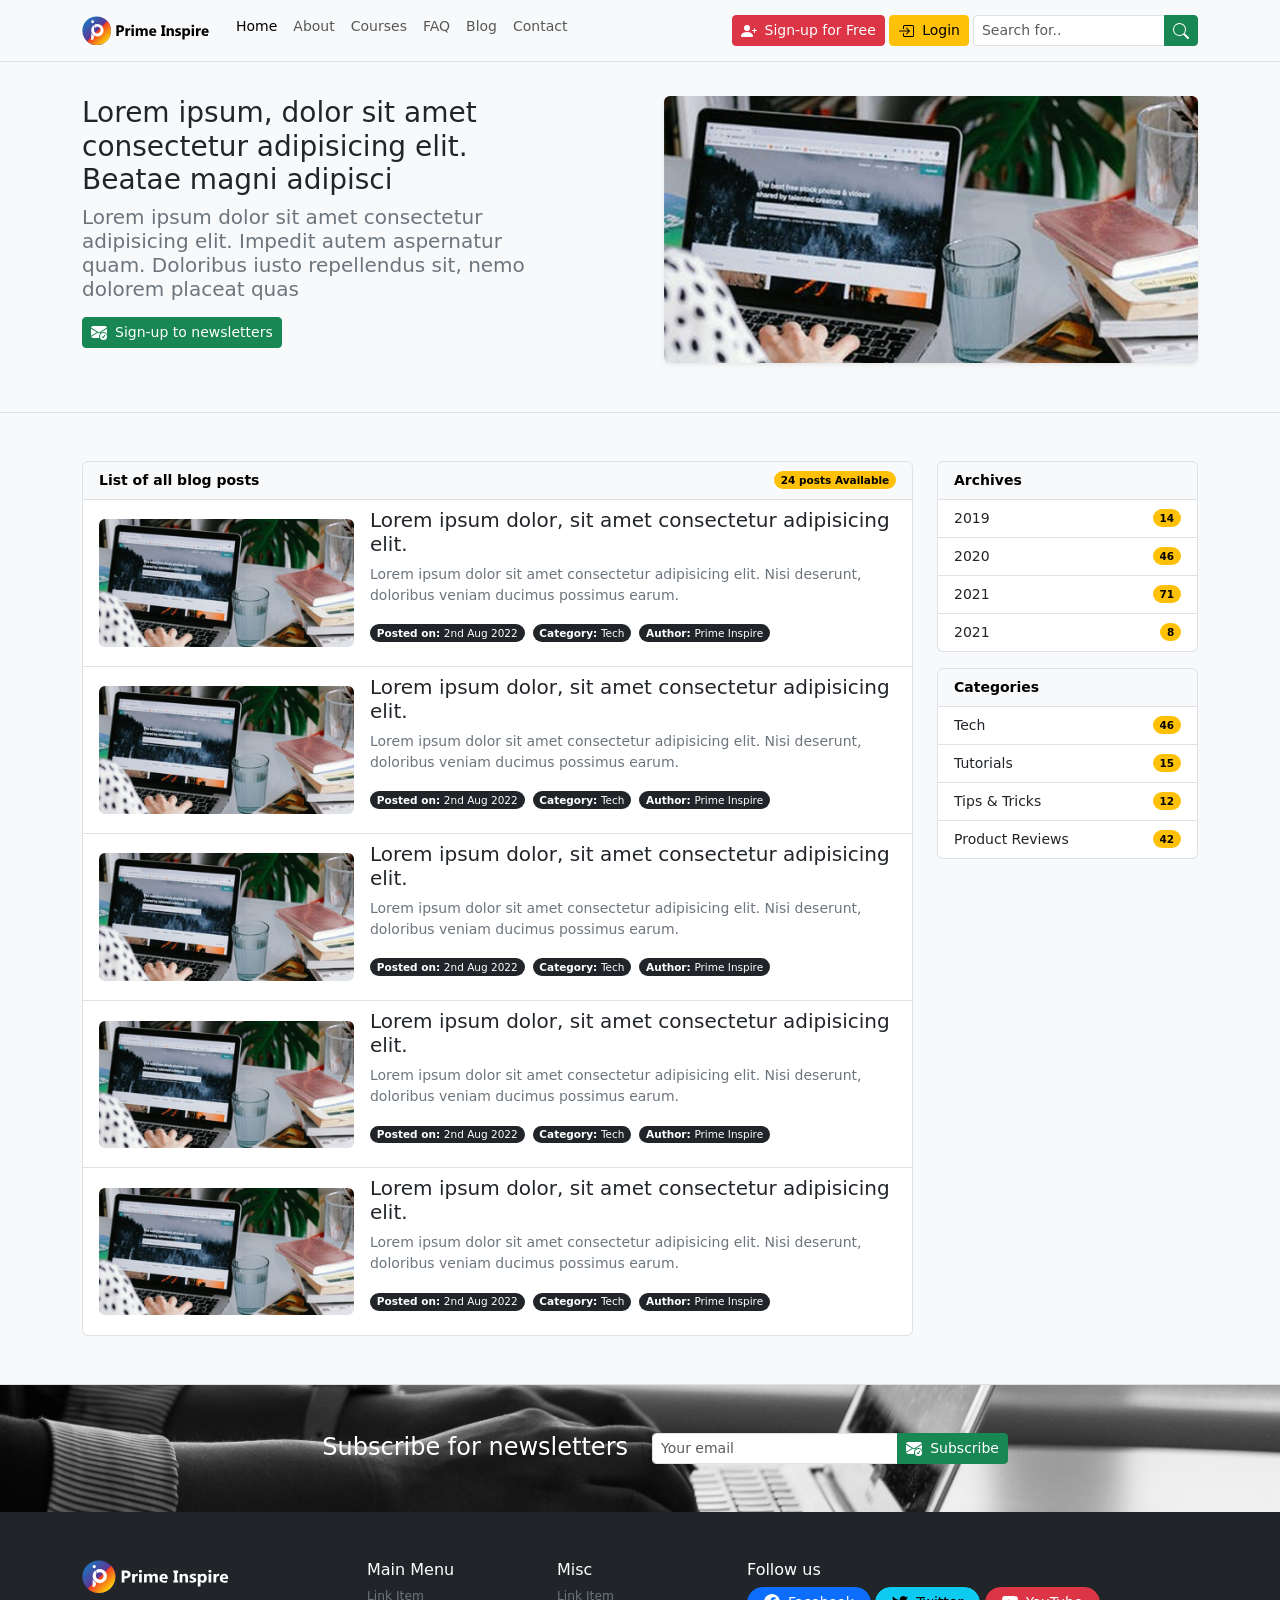
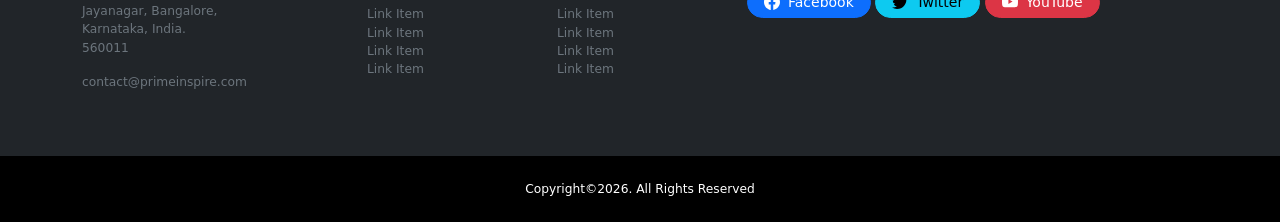
<file: blog.html>
<!DOCTYPE html>
<html lang="en">

<head>
    <meta charset="UTF-8">
    <meta name="viewport" content="width=device-width, initial-scale=1.0">
    <title>Document</title>
    <link rel="stylesheet" href="https://cdn.jsdelivr.net/npm/bootstrap@5.3.8/dist/css/bootstrap.min.css">
    <link rel="stylesheet" href="styles.css">
</head>

<body class="bg-light pt-5">

    <!-- Navbar -->
    <nav class="navbar navbar-expand-lg bg-light fixed-top border-bottom small blur-filter">
        <div class="container">
            <a href="index.html" class="navbar-brand">
                <img src="img/Prime-Inspire-Logo.svg" alt="">

            </a>

            <button class="navbar-toggler border-0" type="button" data-bs-toggle="collapse"
                data-bs-target="#navbar-content" aria-controls="navbar-content" aria-expanded="false"
                aria-label="Toggle Navigation">

                <span class="navbar-toggler-icon"></span>

            </button>

            <div class="collapse navbar-collapse" id="navbar-content">
                <ul class="navbar-nav me-auto mb-2 mb-1g-0">
                    <li class="nav-item">
                        <a href="index.html" class="nav-link active" aria-current="page">Home</a>
                    </li>
                    <li class="nav-item">
                        <a href="about.html" class="nav-link ">About</a>
                    </li>
                    <li class="nav-item">
                        <a href="courses.html" class="nav-link ">Courses</a>
                    </li>
                    <li class="nav-item">
                        <a href="faq.html" class="nav-link ">FAQ</a>
                    </li>
                    <li class="nav-item">
                        <a href="blog.html" class="nav-link ">Blog</a>
                    </li>
                    <li class="nav-item">
                        <a href="contact.html" class="nav-link ">Contact</a>
                    </li>
                </ul>

                <div class="ms-auto me-1 d-grid d-md-block gap-2 mb-2 mb-md-0">
                    <a href="#"
                        class="btn btn-sm btn-danger align-items-center d-inline-flex text-center justify-content-center">

                        <svg xmlns="http://www.w3.org/2000/svg" width="16" height="16" fill="currentColor"
                            class="bi bi-person-plus-fill me-2 " viewBox="0 0 16 16">
                            <path d="M1 14s-1 0-1-1 1-4 6-4 6 3 6 4-1 1-1 1zm5-6a3 3 0 1 0 0-6 3 3 0 0 0 0 6" />
                            <path fill-rule="evenodd"
                                d="M13.5 5a.5.5 0 0 1 .5.5V7h1.5a.5.5 0 0 1 0 1H14v1.5a.5.5 0 0 1-1 0V8h-1.5a.5.5 0 0 1 0-1H13V5.5a.5.5 0 0 1 .5-.5" />
                        </svg>

                        Sign-up for Free
                    </a>

                    <a href="#"
                        class="btn btn-sm btn-warning align-items-center d-inline-flex text-center justify-content-center">

                        <svg xmlns="http://www.w3.org/2000/svg" width="16" height="16" fill="currentColor"
                            class="bi bi-box-arrow-in-right me-2" viewBox="0 0 16 16">
                            <path fill-rule="evenodd"
                                d="M6 3.5a.5.5 0 0 1 .5-.5h8a.5.5 0 0 1 .5.5v9a.5.5 0 0 1-.5.5h-8a.5.5 0 0 1-.5-.5v-2a.5.5 0 0 0-1 0v2A1.5 1.5 0 0 0 6.5 14h8a1.5 1.5 0 0 0 1.5-1.5v-9A1.5 1.5 0 0 0 14.5 2h-8A1.5 1.5 0 0 0 5 3.5v2a.5.5 0 0 0 1 0z" />
                            <path fill-rule="evenodd"
                                d="M11.854 8.354a.5.5 0 0 0 0-.708l-3-3a.5.5 0 1 0-.708.708L10.293 7.5H1.5a.5.5 0 0 0 0 1h8.793l-2.147 2.146a.5.5 0 0 0 .708.708z" />
                        </svg>

                        Login
                    </a>

                </div>


                <form class="d-flex" role="search">
                    <div class="input-group">
                        <input type="search" class="form-control form-control-sm" placeholder="Search for..">
                        <button type="submit" class="btn btn-sm btn-success">

                            <svg xmlns="http://www.w3.org/2000/svg" width="16" height="16" fill="currentColor"
                                class="bi bi-search" viewBox="0 0 16 16">
                                <path
                                    d="M11.742 10.344a6.5 6.5 0 1 0-1.397 1.398h-.001q.044.06.098.115l3.85 3.85a1 1 0 0 0 1.415-1.414l-3.85-3.85a1 1 0 0 0-.115-.1zM12 6.5a5.5 5.5 0 1 1-11 0 5.5 5.5 0 0 1 11 0" />
                            </svg>

                        </button>
                    </div>
                </form>

            </div>


        </div>
    </nav>

    <!-- Blog Banner -->
    <header class="blog-header py-5 border-bottom">
        <div class="container">
            <div class="row align-items-center gx-md-5">
                <div class="col-md-6">
                    <div class="blog-header pe-md-5">
                        <h1 class="fs-3 fw-normal">Lorem ipsum, dolor sit amet consectetur adipisicing elit. Beatae
                            magni adipisci
                        </h1>
                        <h2 class="fs-5 fw-light text-secondary">
                            Lorem ipsum dolor sit amet consectetur adipisicing elit. Impedit autem aspernatur quam.
                            Doloribus iusto repellendus sit, nemo dolorem placeat quas
                        </h2>
                        <a href="#"
                            class="btn btn-sm btn-success mt-2 mb-3 d-inline-flex align-items-center justify-content-center"
                            data-bs-toggle="modal" data-bs-target="#subscribe_modal">
                            <svg xmlns="http://www.w3.org/2000/svg" width="16" height="16" fill="currentColor"
                                class="bi bi-envelope-check-fill me-2" viewBox="0 0 16 16">
                                <path
                                    d="M.05 3.555A2 2 0 0 1 2 2h12a2 2 0 0 1 1.95 1.555L8 8.414zM0 4.697v7.104l5.803-3.558zM6.761 8.83l-6.57 4.026A2 2 0 0 0 2 14h6.256A4.5 4.5 0 0 1 8 12.5a4.49 4.49 0 0 1 1.606-3.446l-.367-.225L8 9.586zM16 4.697v4.974A4.5 4.5 0 0 0 12.5 8a4.5 4.5 0 0 0-1.965.45l-.338-.207z" />
                                <path
                                    d="M16 12.5a3.5 3.5 0 1 1-7 0 3.5 3.5 0 0 1 7 0m-1.993-1.679a.5.5 0 0 0-.686.172l-1.17 1.95-.547-.547a.5.5 0 0 0-.708.708l.774.773a.75.75 0 0 0 1.174-.144l1.335-2.226a.5.5 0 0 0-.172-.686" />
                            </svg>
                            Sign-up to newsletters
                        </a>

                    </div>
                </div>
                <div class="col-md-6">
                    <div class="blog-header-image-holder">
                        <img class="rounded img-fluid shadow-sm full-width" src="img/main-header.jpg" alt="">
                    </div>
                </div>
            </div>
        </div>
    </header>

    <!-- Blog Post List -->
    <section class="blog-post-list py-5 border-bottom">
        <div class="container">
            <div class="row">
                <div class="col-md-9">
                    <div class="list-group small">
                        <div
                            class="list-group-item text-bg-light fw-bold d-flex justify-content-between align-items-center">
                            List of all blog posts
                            <span class="badge text-bg-warning rounded-pill">24 posts Available</span>
                        </div>
                        <a href="single-post.html" class="list-group-item list-group-item-action">
                            <div class="row align-items-center g-3">
                                <div class="col-md-4">
                                    <div class="course-image-holder">
                                        <img class="rounded img-fluid mb-md-0 mt-md-0 mt-2" src="img/main-header.jpg"
                                            alt="">
                                    </div>
                                </div>
                                <div class="col-md-8">
                                    <h5>Lorem ipsum dolor, sit amet consectetur adipisicing elit.</h5>
                                    <p class="text-secondary">Lorem ipsum dolor sit amet consectetur adipisicing elit.
                                        Nisi deserunt, doloribus veniam ducimus possimus earum.</p>
                                    <p class="d-inline-flex align-items-center">
                                        <span class="badge text-bg-dark rounded-pill me-2">
                                            <strong>Posted on:</strong>
                                            <span class="fw-light">2nd Aug 2022</span>
                                        </span>
                                        <span class="badge text-bg-dark rounded-pill me-2">
                                            <strong>Category:</strong>
                                            <span class="fw-light">Tech</span>
                                        </span>
                                        <span class="badge text-bg-dark rounded-pill me-2">
                                            <strong>Author:</strong>
                                            <span class="fw-light">Prime Inspire</span>
                                        </span>
                                    </p>
                                </div>
                            </div>
                        </a>
                        <a href="single-post.html" class="list-group-item list-group-item-action">
                            <div class="row align-items-center g-3">
                                <div class="col-md-4">
                                    <div class="course-image-holder">
                                        <img class="rounded img-fluid mb-md-0 mt-md-0 mt-2" src="img/main-header.jpg"
                                            alt="">
                                    </div>
                                </div>
                                <div class="col-md-8">
                                    <h5>Lorem ipsum dolor, sit amet consectetur adipisicing elit.</h5>
                                    <p class="text-secondary">Lorem ipsum dolor sit amet consectetur adipisicing elit.
                                        Nisi deserunt, doloribus veniam ducimus possimus earum.</p>
                                    <p class="d-inline-flex align-items-center">
                                        <span class="badge text-bg-dark rounded-pill me-2">
                                            <strong>Posted on:</strong>
                                            <span class="fw-light">2nd Aug 2022</span>
                                        </span>
                                        <span class="badge text-bg-dark rounded-pill me-2">
                                            <strong>Category:</strong>
                                            <span class="fw-light">Tech</span>
                                        </span>
                                        <span class="badge text-bg-dark rounded-pill me-2">
                                            <strong>Author:</strong>
                                            <span class="fw-light">Prime Inspire</span>
                                        </span>
                                    </p>
                                </div>
                            </div>
                        </a>
                        <a href="single-post.html" class="list-group-item list-group-item-action">
                            <div class="row align-items-center g-3">
                                <div class="col-md-4">
                                    <div class="course-image-holder">
                                        <img class="rounded img-fluid mb-md-0 mt-md-0 mt-2" src="img/main-header.jpg"
                                            alt="">
                                    </div>
                                </div>
                                <div class="col-md-8">
                                    <h5>Lorem ipsum dolor, sit amet consectetur adipisicing elit.</h5>
                                    <p class="text-secondary">Lorem ipsum dolor sit amet consectetur adipisicing elit.
                                        Nisi deserunt, doloribus veniam ducimus possimus earum.</p>
                                    <p class="d-inline-flex align-items-center">
                                        <span class="badge text-bg-dark rounded-pill me-2">
                                            <strong>Posted on:</strong>
                                            <span class="fw-light">2nd Aug 2022</span>
                                        </span>
                                        <span class="badge text-bg-dark rounded-pill me-2">
                                            <strong>Category:</strong>
                                            <span class="fw-light">Tech</span>
                                        </span>
                                        <span class="badge text-bg-dark rounded-pill me-2">
                                            <strong>Author:</strong>
                                            <span class="fw-light">Prime Inspire</span>
                                        </span>
                                    </p>
                                </div>
                            </div>
                        </a>
                        <a href="single-post.html" class="list-group-item list-group-item-action">
                            <div class="row align-items-center g-3">
                                <div class="col-md-4">
                                    <div class="course-image-holder">
                                        <img class="rounded img-fluid mb-md-0 mt-md-0 mt-2" src="img/main-header.jpg"
                                            alt="">
                                    </div>
                                </div>
                                <div class="col-md-8">
                                    <h5>Lorem ipsum dolor, sit amet consectetur adipisicing elit.</h5>
                                    <p class="text-secondary">Lorem ipsum dolor sit amet consectetur adipisicing elit.
                                        Nisi deserunt, doloribus veniam ducimus possimus earum.</p>
                                    <p class="d-inline-flex align-items-center">
                                        <span class="badge text-bg-dark rounded-pill me-2">
                                            <strong>Posted on:</strong>
                                            <span class="fw-light">2nd Aug 2022</span>
                                        </span>
                                        <span class="badge text-bg-dark rounded-pill me-2">
                                            <strong>Category:</strong>
                                            <span class="fw-light">Tech</span>
                                        </span>
                                        <span class="badge text-bg-dark rounded-pill me-2">
                                            <strong>Author:</strong>
                                            <span class="fw-light">Prime Inspire</span>
                                        </span>
                                    </p>
                                </div>
                            </div>
                        </a>
                        <a href="single-post.html" class="list-group-item list-group-item-action">
                            <div class="row align-items-center g-3">
                                <div class="col-md-4">
                                    <div class="course-image-holder">
                                        <img class="rounded img-fluid mb-md-0 mt-md-0 mt-2" src="img/main-header.jpg"
                                            alt="">
                                    </div>
                                </div>
                                <div class="col-md-8">
                                    <h5>Lorem ipsum dolor, sit amet consectetur adipisicing elit.</h5>
                                    <p class="text-secondary">Lorem ipsum dolor sit amet consectetur adipisicing elit.
                                        Nisi deserunt, doloribus veniam ducimus possimus earum.</p>
                                    <p class="d-inline-flex align-items-center">
                                        <span class="badge text-bg-dark rounded-pill me-2">
                                            <strong>Posted on:</strong>
                                            <span class="fw-light">2nd Aug 2022</span>
                                        </span>
                                        <span class="badge text-bg-dark rounded-pill me-2">
                                            <strong>Category:</strong>
                                            <span class="fw-light">Tech</span>
                                        </span>
                                        <span class="badge text-bg-dark rounded-pill me-2">
                                            <strong>Author:</strong>
                                            <span class="fw-light">Prime Inspire</span>
                                        </span>
                                    </p>
                                </div>
                            </div>
                        </a>
                    </div>
                </div>
                <div class="col-md-3">
                    <div class="list-group small mb-3">
                        <div class="list-group-item text-bg-light fw-bold">Archives</div>
                        <a href="#"
                            class="list-group-item list-group-item-action d-flex justify-content-between align-items-center">
                            2019
                            <span class="badge text-bg-warning rounded-pill">14</span>
                        </a>
                        <a href="#"
                            class="list-group-item list-group-item-action d-flex justify-content-between align-items-center">
                            2020
                            <span class="badge text-bg-warning rounded-pill">46</span>
                        </a>
                        <a href="#"
                            class="list-group-item list-group-item-action d-flex justify-content-between align-items-center">
                            2021
                            <span class="badge text-bg-warning rounded-pill">71</span>
                        </a>
                        <a href="#"
                            class="list-group-item list-group-item-action d-flex justify-content-between align-items-center">
                            2021
                            <span class="badge text-bg-warning rounded-pill">8</span>
                        </a>
                    </div>
                    <div class="list-group small mb-3">
                        <div class="list-group-item text-bg-light fw-bold">Categories</div>
                        <a href="#"
                            class="list-group-item list-group-item-action d-flex justify-content-between align-items-center">
                            Tech
                            <span class="badge text-bg-warning rounded-pill">46</span>
                        </a>
                        <a href="#"
                            class="list-group-item list-group-item-action d-flex justify-content-between align-items-center">
                            Tutorials
                            <span class="badge text-bg-warning rounded-pill">15</span>
                        </a>
                        <a href="#"
                            class="list-group-item list-group-item-action d-flex justify-content-between align-items-center">
                            Tips &amp; Tricks
                            <span class="badge text-bg-warning rounded-pill">12</span>
                        </a>
                        <a href="#"
                            class="list-group-item list-group-item-action d-flex justify-content-between align-items-center">
                            Product Reviews
                            <span class="badge text-bg-warning rounded-pill">42</span>
                        </a>
                    </div>
                </div>
            </div>
        </div>
    </section>

    <!-- Subscribe -->
    <section class="subscribe py-5">
        <div class="container">
            <div class="row justify-content-center">
                <div class="col-md-4">
                    <div class="subscribe-heading text-white text-md-end text-center">
                        <h5 class="fs-4 fw-light m-0 mb-md-0 mb-3">Subscribe for newsletters</h5>
                    </div>
                </div>
                <div class="col-md-4">
                    <form class="d-flex justify-content-center">
                        <div class="input-group">
                            <input type="email" class="form-control form-control-sm" placeholder="Your email">
                            <button type="submit" class="btn btn-sm btn-success d-inline-flex align-items-center">
                                <svg xmlns="http://www.w3.org/2000/svg" width="16" height="16" fill="currentColor"
                                    class="bi bi-envelope-check-fill me-2" viewBox="0 0 16 16">
                                    <path
                                        d="M.05 3.555A2 2 0 0 1 2 2h12a2 2 0 0 1 1.95 1.555L8 8.414zM0 4.697v7.104l5.803-3.558zM6.761 8.83l-6.57 4.026A2 2 0 0 0 2 14h6.256A4.5 4.5 0 0 1 8 12.5a4.49 4.49 0 0 1 1.606-3.446l-.367-.225L8 9.586zM16 4.697v4.974A4.5 4.5 0 0 0 12.5 8a4.5 4.5 0 0 0-1.965.45l-.338-.207z" />
                                    <path
                                        d="M16 12.5a3.5 3.5 0 1 1-7 0 3.5 3.5 0 0 1 7 0m-1.993-1.679a.5.5 0 0 0-.686.172l-1.17 1.95-.547-.547a.5.5 0 0 0-.708.708l.774.773a.75.75 0 0 0 1.174-.144l1.335-2.226a.5.5 0 0 0-.172-.686" />
                                </svg>
                                Subscribe
                            </button>
                        </div>
                    </form>
                </div>
            </div>
        </div>
    </section>

    <!-- Main Footer -->
    <footer class="main-footer text-bg-dark py-5 small">
        <div class="container">
            <div class="row justify-content-center">
                <div class="col-md-3">

                    <div class="brand-icon mb-2">
                        <img src="img/Prime-Inspire-Logo-dark.svg" alt="">
                    </div>
                    <address class="small text-secondary">
                        Jayanagar, Bangalore, <br>
                        Karnataka, India. <br>
                        560011
                    </address>
                    <p class="small text-secondary">
                        contact&commat;primeinspire.com
                    </p>
                </div>
                <div class="col-md-2">
                    <h6>Main Menu</h6>
                    <ul class="list-unstyled small">
                        <li><a href="#" class="text-decoration-none text-secondary">Link Item</a></li>
                        <li><a href="#" class="text-decoration-none text-secondary">Link Item</a></li>
                        <li><a href="#" class="text-decoration-none text-secondary">Link Item</a></li>
                        <li><a href="#" class="text-decoration-none text-secondary">Link Item</a></li>
                        <li><a href="#" class="text-decoration-none text-secondary">Link Item</a></li>
                    </ul>

                </div>
                <div class="col-md-2">
                    <h6>Misc</h6>
                    <ul class="list-unstyled small">
                        <li><a href="#" class="text-decoration-none text-secondary">Link Item</a></li>
                        <li><a href="#" class="text-decoration-none text-secondary">Link Item</a></li>
                        <li><a href="#" class="text-decoration-none text-secondary">Link Item</a></li>
                        <li><a href="#" class="text-decoration-none text-secondary">Link Item</a></li>
                        <li><a href="#" class="text-decoration-none text-secondary">Link Item</a></li>
                    </ul>
                </div>
                <div class="col-md-5">
                    <h6>
                        Follow us
                    </h6>
                    <p>
                        <a href="#"
                            class="btn btn-sm btn-primary rounded-pill px-md-3 d-inline-flex align-items-center mb-2">
                            <svg xmlns="http://www.w3.org/2000/svg" width="16" height="16" fill="currentColor"
                                class="bi bi-facebook me-md-2" viewBox="0 0 16 16">
                                <path
                                    d="M16 8.049c0-4.446-3.582-8.05-8-8.05C3.58 0-.002 3.603-.002 8.05c0 4.017 2.926 7.347 6.75 7.951v-5.625h-2.03V8.05H6.75V6.275c0-2.017 1.195-3.131 3.022-3.131.876 0 1.791.157 1.791.157v1.98h-1.009c-.993 0-1.303.621-1.303 1.258v1.51h2.218l-.354 2.326H9.25V16c3.824-.604 6.75-3.934 6.75-7.951" />
                            </svg>
                            <span class="d-md-block d-none">
                                Facebook
                            </span>
                        </a>

                        <a href="#"
                            class="btn btn-sm btn-info rounded-pill px-md-3 d-inline-flex align-items-center mb-2">
                            <svg xmlns="http://www.w3.org/2000/svg" width="16" height="16" fill="currentColor"
                                class="bi bi-twitter me-md-2" viewBox="0 0 16 16">
                                <path
                                    d="M5.026 15c6.038 0 9.341-5.003 9.341-9.334q.002-.211-.006-.422A6.7 6.7 0 0 0 16 3.542a6.7 6.7 0 0 1-1.889.518 3.3 3.3 0 0 0 1.447-1.817 6.5 6.5 0 0 1-2.087.793A3.286 3.286 0 0 0 7.875 6.03a9.32 9.32 0 0 1-6.767-3.429 3.29 3.29 0 0 0 1.018 4.382A3.3 3.3 0 0 1 .64 6.575v.045a3.29 3.29 0 0 0 2.632 3.218 3.2 3.2 0 0 1-.865.115 3 3 0 0 1-.614-.057 3.28 3.28 0 0 0 3.067 2.277A6.6 6.6 0 0 1 .78 13.58a6 6 0 0 1-.78-.045A9.34 9.34 0 0 0 5.026 15" />
                            </svg>
                            <span class="d-md-block d-none">
                                Twitter
                            </span>
                        </a>

                        <a href="#"
                            class="btn btn-sm btn-danger rounded-pill px-md-3 d-inline-flex align-items-center mb-2">
                            <svg xmlns="http://www.w3.org/2000/svg" width="16" height="16" fill="currentColor"
                                class="bi bi-youtube me-md-2" viewBox="0 0 16 16">
                                <path
                                    d="M8.051 1.999h.089c.822.003 4.987.033 6.11.335a2.01 2.01 0 0 1 1.415 1.42c.101.38.172.883.22 1.402l.01.104.022.26.008.104c.065.914.073 1.77.074 1.957v.075c-.001.194-.01 1.108-.082 2.06l-.008.105-.009.104c-.05.572-.124 1.14-.235 1.558a2.01 2.01 0 0 1-1.415 1.42c-1.16.312-5.569.334-6.18.335h-.142c-.309 0-1.587-.006-2.927-.052l-.17-.006-.087-.004-.171-.007-.171-.007c-1.11-.049-2.167-.128-2.654-.26a2.01 2.01 0 0 1-1.415-1.419c-.111-.417-.185-.986-.235-1.558L.09 9.82l-.008-.104A31 31 0 0 1 0 7.68v-.123c.002-.215.01-.958.064-1.778l.007-.103.003-.052.008-.104.022-.26.01-.104c.048-.519.119-1.023.22-1.402a2.01 2.01 0 0 1 1.415-1.42c.487-.13 1.544-.21 2.654-.26l.17-.007.172-.006.086-.003.171-.007A100 100 0 0 1 7.858 2zM6.4 5.209v4.818l4.157-2.408z" />
                            </svg>
                            <span class="d-md-block d-none">
                                YouTube
                            </span>
                        </a>

                    </p>
                </div>
            </div>
        </div>
    </footer>


    <!-- Copyright -->
    <div class="copy py-4 small" style="background-color: black;">
        <div class="container">
            <div class="row justify-content-center text-center text-white">
                <p class="m-0 small">
                    Copyright&copy2026. All Rights Reserved
                </p>
            </div>
        </div>
    </div>

    <!-- Mobile Padding -->
    <div class="mobile-padding pt-5 pb-4 d-md-none " style="background-color: black;">
    </div>

    <!-- Sticky Footer -->
    <div class="d-md-none d-block d-flex p-3 fixed-bottom justify-content-center blur-filter shadow-lg">

        <a href="#" class="rounded-pill btn btn-sm btn-warning small px-3 fw-bold d-inline-flex align-items-center">
            <svg xmlns="http://www.w3.org/2000/svg" width="16" height="16" fill="currentColor"
                class="bi bi-person-check-fill me-2" viewBox="0 0 16 16">
                <path fill-rule="evenodd"
                    d="M15.854 5.146a.5.5 0 0 1 0 .708l-3 3a.5.5 0 0 1-.708 0l-1.5-1.5a.5.5 0 0 1 .708-.708L12.5 7.793l2.646-2.647a.5.5 0 0 1 .708 0" />
                <path d="M1 14s-1 0-1-1 1-4 6-4 6 3 6 4-1 1-1 1zm5-6a3 3 0 1 0 0-6 3 3 0 0 0 0 6" />
            </svg>
            Sign-up for Free
        </a>
    </div>

    <!-- Subscribe Modal -->
    <div class="modal fade" id="subscribe_modal" tabindex="-1" aria-labelledby="subscribe_modal" aria-hidden="true"
        data-bs-backdrop="static" data-bs-keyboard="false">
        <div class="modal-dialog modal-dialog-centered">
            <div class="modal-content">
                <div class="modal-header text-bg-dark">
                    <h5 class="modal-title">Subscribe to newsletters</h5>
                    <button type="button" class="btn-close btn-close-white" data-bs-dismiss="modal" aria-label="Close">
                    </button>
                </div>
                <div class="modal-body">
                    <form>
                        <div class="row gx-2">
                            <div class="col-md-6">
                                <div class="mb-2">
                                    <input type="text" class="form-control form-control-sm" placeholder="First Name"
                                        required>
                                </div>
                            </div>
                            <div class="col-md-6">
                                <div class="mb-2">
                                    <input type="text" class="form-control form-control-sm" placeholder="Last Name"
                                        required>
                                </div>
                            </div>
                            <div class="col-md-12">
                                <div class="mb-2">
                                    <input type="email" class="form-control form-control-sm" placeholder="Your Email"
                                        required>
                                </div>
                            </div>
                            <div class="col-md-12">
                                <div class="d-grid mb-2">
                                    <button type="submit"
                                        class="btn btn-sm btn-success d-inline-flex align-items-center justify-content-center">
                                        <svg xmlns="http://www.w3.org/2000/svg" width="16" height="16"
                                            fill="currentColor" class="bi bi-envelope-check-fill me-2"
                                            viewBox="0 0 16 16">
                                            <path
                                                d="M.05 3.555A2 2 0 0 1 2 2h12a2 2 0 0 1 1.95 1.555L8 8.414.05 3.555ZM0 4.697v7.104l5.803-3.558L0 4.697ZM6.761 8.83l-6.57 4.026A2 2 0 0 0 2 14h6.256A4.493 4.493 0 0 1 8 12.5a4.49 4.49 0 0 1 1.606-3.446l-.367-.225L8 9.586l-1.239-.757ZM16 4.697v4.974A4.491 4.491 0 0 0 12.5 8a4.49 4.49 0 0 0-1.965.45l-.338-.207L16 4.697Z" />
                                            <path
                                                d="M16 12.5a3.5 3.5 0 1 1-7 0 3.5 3.5 0 0 1 7 0Zm-1.993-1.679a.5.5 0 0 0-.686.172l-1.17 1.95-.547-.547a.5.5 0 0 0-.708.708l.774.773a.75.75 0 0 0 1.174-.144l1.335-2.226a.5.5 0 0 0-.172-.686Z" />
                                        </svg>
                                        Subscribe
                                    </button>
                                </div>
                            </div>
                        </div>
                    </form>
                </div>
            </div>
        </div>
    </div>

    <script src="https://cdn.jsdelivr.net/npm/@popperjs/core@2.11.8/dist/umd/popper.min.js"
        integrity="sha384-I7E8VVD/ismYTF4hNIPjVp/Zjvgyol6VFvRkX/vR+Vc4jQkC+hVqc2pM8ODewa9r"
        crossorigin="anonymous"></script>
    <script src="https://cdn.jsdelivr.net/npm/bootstrap@5.3.8/dist/js/bootstrap.min.js"
        integrity="sha384-G/EV+4j2dNv+tEPo3++6LCgdCROaejBqfUeNjuKAiuXbjrxilcCdDz6ZAVfHWe1Y"
        crossorigin="anonymous"></script>
</body>

</html>
</file>
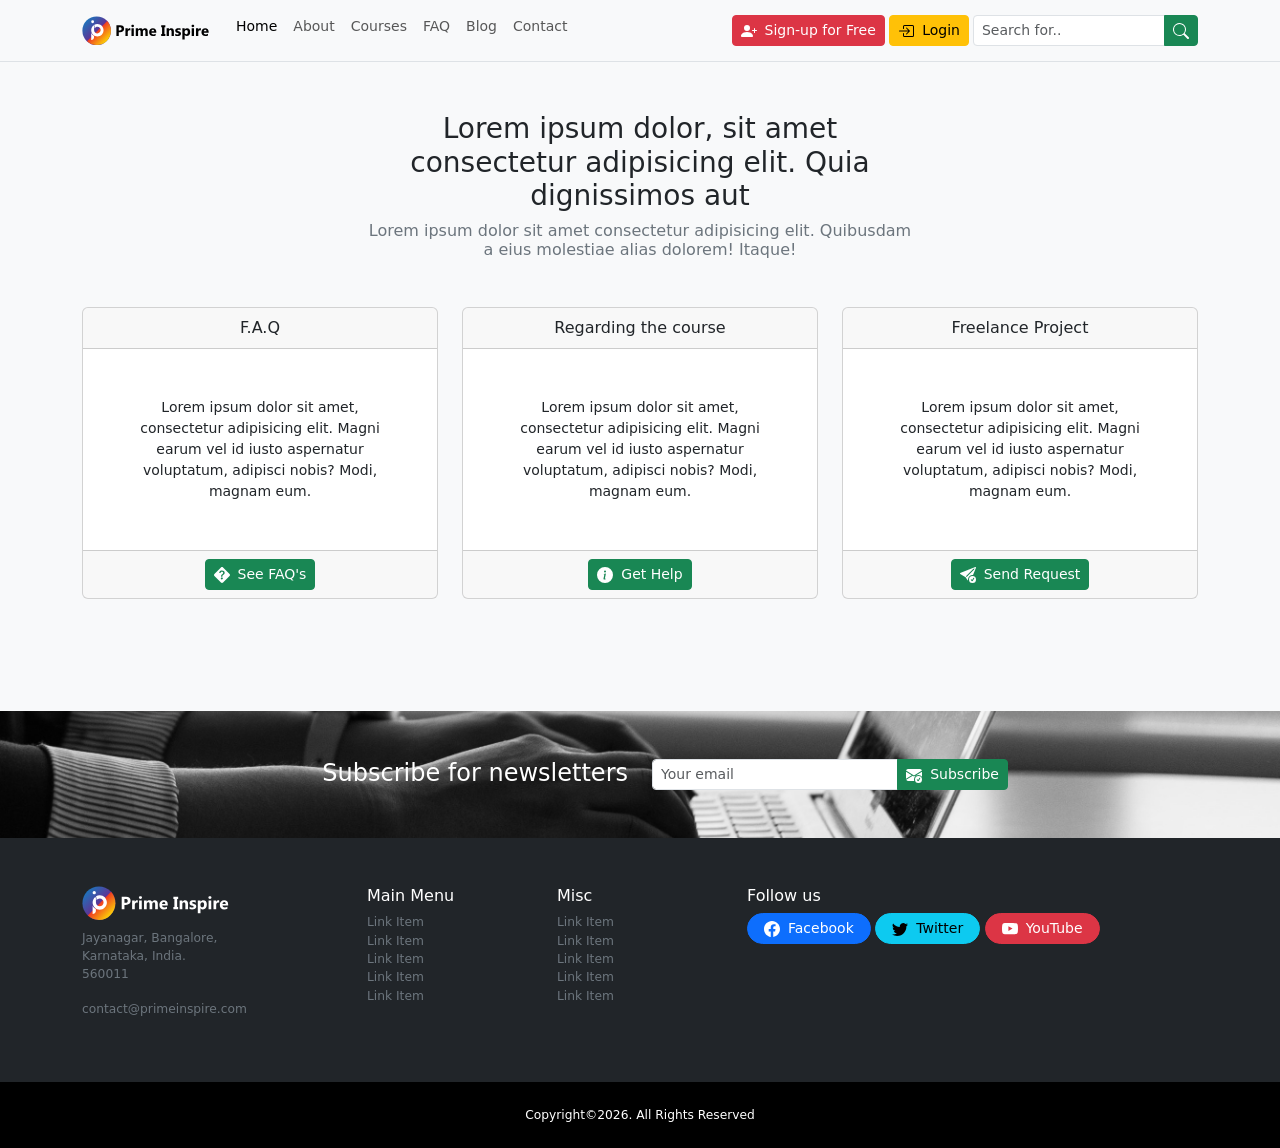
<file: contact.html>
<!DOCTYPE html>
<html lang="en">

<head>
    <meta charset="UTF-8">
    <meta name="viewport" content="width=device-width, initial-scale=1.0">
    <title>Document</title>
    <link rel="stylesheet" href="https://cdn.jsdelivr.net/npm/bootstrap@5.3.8/dist/css/bootstrap.min.css">
    <link rel="stylesheet" href="styles.css">
</head>

<body class="bg-light pt-5">

    <!-- Navbar -->
    <nav class="navbar navbar-expand-lg bg-light fixed-top border-bottom small blur-filter">
        <div class="container">
            <a href="index.html" class="navbar-brand">
                <img src="img/Prime-Inspire-Logo.svg" alt="">

            </a>

            <button class="navbar-toggler border-0" type="button" data-bs-toggle="collapse"
                data-bs-target="#navbar-content" aria-controls="navbar-content" aria-expanded="false"
                aria-label="Toggle Navigation">

                <span class="navbar-toggler-icon"></span>

            </button>

            <div class="collapse navbar-collapse" id="navbar-content">
                <ul class="navbar-nav me-auto mb-2 mb-1g-0">
                    <li class="nav-item">
                        <a href="index.html" class="nav-link active" aria-current="page">Home</a>
                    </li>
                    <li class="nav-item">
                        <a href="about.html" class="nav-link ">About</a>
                    </li>
                    <li class="nav-item">
                        <a href="courses.html" class="nav-link ">Courses</a>
                    </li>
                    <li class="nav-item">
                        <a href="faq.html" class="nav-link ">FAQ</a>
                    </li>
                    <li class="nav-item">
                        <a href="blog.html" class="nav-link ">Blog</a>
                    </li>
                    <li class="nav-item">
                        <a href="contact.html" class="nav-link ">Contact</a>
                    </li>
                </ul>

                <div class="ms-auto me-1 d-grid d-md-block gap-2 mb-2 mb-md-0">
                    <a href="#"
                        class="btn btn-sm btn-danger align-items-center d-inline-flex text-center justify-content-center">

                        <svg xmlns="http://www.w3.org/2000/svg" width="16" height="16" fill="currentColor"
                            class="bi bi-person-plus-fill me-2 " viewBox="0 0 16 16">
                            <path d="M1 14s-1 0-1-1 1-4 6-4 6 3 6 4-1 1-1 1zm5-6a3 3 0 1 0 0-6 3 3 0 0 0 0 6" />
                            <path fill-rule="evenodd"
                                d="M13.5 5a.5.5 0 0 1 .5.5V7h1.5a.5.5 0 0 1 0 1H14v1.5a.5.5 0 0 1-1 0V8h-1.5a.5.5 0 0 1 0-1H13V5.5a.5.5 0 0 1 .5-.5" />
                        </svg>

                        Sign-up for Free
                    </a>

                    <a href="#"
                        class="btn btn-sm btn-warning align-items-center d-inline-flex text-center justify-content-center">

                        <svg xmlns="http://www.w3.org/2000/svg" width="16" height="16" fill="currentColor"
                            class="bi bi-box-arrow-in-right me-2" viewBox="0 0 16 16">
                            <path fill-rule="evenodd"
                                d="M6 3.5a.5.5 0 0 1 .5-.5h8a.5.5 0 0 1 .5.5v9a.5.5 0 0 1-.5.5h-8a.5.5 0 0 1-.5-.5v-2a.5.5 0 0 0-1 0v2A1.5 1.5 0 0 0 6.5 14h8a1.5 1.5 0 0 0 1.5-1.5v-9A1.5 1.5 0 0 0 14.5 2h-8A1.5 1.5 0 0 0 5 3.5v2a.5.5 0 0 0 1 0z" />
                            <path fill-rule="evenodd"
                                d="M11.854 8.354a.5.5 0 0 0 0-.708l-3-3a.5.5 0 1 0-.708.708L10.293 7.5H1.5a.5.5 0 0 0 0 1h8.793l-2.147 2.146a.5.5 0 0 0 .708.708z" />
                        </svg>

                        Login
                    </a>

                </div>


                <form class="d-flex" role="search">
                    <div class="input-group">
                        <input type="search" class="form-control form-control-sm" placeholder="Search for..">
                        <button type="submit" class="btn btn-sm btn-success">

                            <svg xmlns="http://www.w3.org/2000/svg" width="16" height="16" fill="currentColor"
                                class="bi bi-search" viewBox="0 0 16 16">
                                <path
                                    d="M11.742 10.344a6.5 6.5 0 1 0-1.397 1.398h-.001q.044.06.098.115l3.85 3.85a1 1 0 0 0 1.415-1.414l-3.85-3.85a1 1 0 0 0-.115-.1zM12 6.5a5.5 5.5 0 1 1-11 0 5.5 5.5 0 0 1 11 0" />
                            </svg>

                        </button>
                    </div>
                </form>

            </div>


        </div>
    </nav>
    <!-- Contact Content -->
    <header class="contact-content-header py-5 mb-5">
        <div class="container">
            <div class="row justify-content-center">
                <div class="col-md-6">
                    <div class="contact-content-holder text-center py-3 mb-4">
                        <h1 class="fs-3 fw-light">Lorem ipsum dolor, sit amet consectetur adipisicing elit. Quia
                            dignissimos aut</h1>
                        <h2 class="fs-6 fw-normal text-secondary">
                            Lorem ipsum dolor sit amet consectetur adipisicing elit. Quibusdam a eius molestiae alias
                            dolorem! Itaque!
                        </h2>
                    </div>
                </div>
            </div>
            <div class="row justify-content-center">
                <div class="col-md-4">
                    <div class="card text-center mb-3">
                        <div class="card-header">F.A.Q</div>
                        <div class="card-body p-5">
                            <p class="m-0 small">
                                Lorem ipsum dolor sit amet, consectetur adipisicing elit. Magni earum vel id iusto
                                aspernatur voluptatum, adipisci nobis? Modi, magnam eum.
                            </p>
                        </div>
                        <div class="card-footer">
                            <a href="faq.html" class="btn btn-success btn-sm d-inline-flex align-items-center">
                                <svg xmlns="http://www.w3.org/2000/svg" width="16" height="16" fill="currentColor"
                                    class="bi bi-question-diamond-fill me-2" viewBox="0 0 16 16">
                                    <path
                                        d="M9.05.435c-.58-.58-1.52-.58-2.1 0L.436 6.95c-.58.58-.58 1.519 0 2.098l6.516 6.516c.58.58 1.519.58 2.098 0l6.516-6.516c.58-.58.58-1.519 0-2.098L9.05.435zM5.495 6.033a.237.237 0 0 1-.24-.247C5.35 4.091 6.737 3.5 8.005 3.5c1.396 0 2.672.73 2.672 2.24 0 1.08-.635 1.594-1.244 2.057-.737.559-1.01.768-1.01 1.486v.105a.25.25 0 0 1-.25.25h-.81a.25.25 0 0 1-.25-.246l-.004-.217c-.038-.927.495-1.498 1.168-1.987.59-.444.965-.736.965-1.371 0-.825-.628-1.168-1.314-1.168-.803 0-1.253.478-1.342 1.134-.018.137-.128.25-.266.25h-.825zm2.325 6.443c-.584 0-1.009-.394-1.009-.927 0-.552.425-.94 1.01-.94.609 0 1.028.388 1.028.94 0 .533-.42.927-1.029.927z" />
                                </svg>
                                See FAQ's
                            </a>
                        </div>
                    </div>
                </div>
                <div class="col-md-4">
                    <div class="card text-center mb-3">
                        <div class="card-header">Regarding the course</div>
                        <div class="card-body p-5">
                            <p class="m-0 small">
                                Lorem ipsum dolor sit amet, consectetur adipisicing elit. Magni earum vel id iusto
                                aspernatur voluptatum, adipisci nobis? Modi, magnam eum.
                            </p>
                        </div>
                        <div class="card-footer">
                            <a href="#" class="btn btn-success btn-sm d-inline-flex align-items-center"
                                data-bs-toggle="modal" data-bs-target="#contact_modal">
                                <svg xmlns="http://www.w3.org/2000/svg" width="16" height="16" fill="currentColor"
                                    class="bi bi-info-circle-fill me-2" viewBox="0 0 16 16">
                                    <path
                                        d="M8 16A8 8 0 1 0 8 0a8 8 0 0 0 0 16zm.93-9.412-1 4.705c-.07.34.029.533.304.533.194 0 .487-.07.686-.246l-.088.416c-.287.346-.92.598-1.465.598-.703 0-1.002-.422-.808-1.319l.738-3.468c.064-.293.006-.399-.287-.47l-.451-.081.082-.381 2.29-.287zM8 5.5a1 1 0 1 1 0-2 1 1 0 0 1 0 2z" />
                                </svg>
                                Get Help
                            </a>
                        </div>
                    </div>
                </div>
                <div class="col-md-4">
                    <div class="card text-center mb-3">
                        <div class="card-header">Freelance Project</div>
                        <div class="card-body p-5">
                            <p class="m-0 small">
                                Lorem ipsum dolor sit amet, consectetur adipisicing elit. Magni earum vel id iusto
                                aspernatur voluptatum, adipisci nobis? Modi, magnam eum.
                            </p>
                        </div>
                        <div class="card-footer">
                            <a href="https://linkedin.com/username"
                                class="btn btn-success btn-sm d-inline-flex align-items-center">
                                <svg xmlns="http://www.w3.org/2000/svg" width="16" height="16" fill="currentColor"
                                    class="bi bi-send-check-fill me-2" viewBox="0 0 16 16">
                                    <path
                                        d="M15.964.686a.5.5 0 0 0-.65-.65L.767 5.855H.766l-.452.18a.5.5 0 0 0-.082.887l.41.26.001.002 4.995 3.178 1.59 2.498C8 14 8 13 8 12.5a4.5 4.5 0 0 1 5.026-4.47L15.964.686Zm-1.833 1.89L6.637 10.07l-.215-.338a.5.5 0 0 0-.154-.154l-.338-.215 7.494-7.494 1.178-.471-.47 1.178Z" />
                                    <path
                                        d="M16 12.5a3.5 3.5 0 1 1-7 0 3.5 3.5 0 0 1 7 0Zm-1.993-1.679a.5.5 0 0 0-.686.172l-1.17 1.95-.547-.547a.5.5 0 0 0-.708.708l.774.773a.75.75 0 0 0 1.174-.144l1.335-2.226a.5.5 0 0 0-.172-.686Z" />
                                </svg>
                                Send Request
                            </a>
                        </div>
                    </div>
                </div>
            </div>
        </div>
    </header>

    <!-- Subscribe -->
    <section class="subscribe py-5">
        <div class="container">
            <div class="row justify-content-center">
                <div class="col-md-4">
                    <div class="subscribe-heading text-white text-md-end text-center">
                        <h5 class="fs-4 fw-light m-0 mb-md-0 mb-3">Subscribe for newsletters</h5>
                    </div>
                </div>
                <div class="col-md-4">
                    <form class="d-flex justify-content-center">
                        <div class="input-group">
                            <input type="email" class="form-control form-control-sm" placeholder="Your email">
                            <button type="submit" class="btn btn-sm btn-success d-inline-flex align-items-center">
                                <svg xmlns="http://www.w3.org/2000/svg" width="16" height="16" fill="currentColor"
                                    class="bi bi-envelope-check-fill me-2" viewBox="0 0 16 16">
                                    <path
                                        d="M.05 3.555A2 2 0 0 1 2 2h12a2 2 0 0 1 1.95 1.555L8 8.414zM0 4.697v7.104l5.803-3.558zM6.761 8.83l-6.57 4.026A2 2 0 0 0 2 14h6.256A4.5 4.5 0 0 1 8 12.5a4.49 4.49 0 0 1 1.606-3.446l-.367-.225L8 9.586zM16 4.697v4.974A4.5 4.5 0 0 0 12.5 8a4.5 4.5 0 0 0-1.965.45l-.338-.207z" />
                                    <path
                                        d="M16 12.5a3.5 3.5 0 1 1-7 0 3.5 3.5 0 0 1 7 0m-1.993-1.679a.5.5 0 0 0-.686.172l-1.17 1.95-.547-.547a.5.5 0 0 0-.708.708l.774.773a.75.75 0 0 0 1.174-.144l1.335-2.226a.5.5 0 0 0-.172-.686" />
                                </svg>
                                Subscribe
                            </button>
                        </div>
                    </form>
                </div>
            </div>
        </div>
    </section>

    <!-- Main Footer -->
    <footer class="main-footer text-bg-dark py-5 small">
        <div class="container">
            <div class="row justify-content-center">
                <div class="col-md-3">

                    <div class="brand-icon mb-2">
                        <img src="img/Prime-Inspire-Logo-dark.svg" alt="">
                    </div>
                    <address class="small text-secondary">
                        Jayanagar, Bangalore, <br>
                        Karnataka, India. <br>
                        560011
                    </address>
                    <p class="small text-secondary">
                        contact&commat;primeinspire.com
                    </p>
                </div>
                <div class="col-md-2">
                    <h6>Main Menu</h6>
                    <ul class="list-unstyled small">
                        <li><a href="#" class="text-decoration-none text-secondary">Link Item</a></li>
                        <li><a href="#" class="text-decoration-none text-secondary">Link Item</a></li>
                        <li><a href="#" class="text-decoration-none text-secondary">Link Item</a></li>
                        <li><a href="#" class="text-decoration-none text-secondary">Link Item</a></li>
                        <li><a href="#" class="text-decoration-none text-secondary">Link Item</a></li>
                    </ul>

                </div>
                <div class="col-md-2">
                    <h6>Misc</h6>
                    <ul class="list-unstyled small">
                        <li><a href="#" class="text-decoration-none text-secondary">Link Item</a></li>
                        <li><a href="#" class="text-decoration-none text-secondary">Link Item</a></li>
                        <li><a href="#" class="text-decoration-none text-secondary">Link Item</a></li>
                        <li><a href="#" class="text-decoration-none text-secondary">Link Item</a></li>
                        <li><a href="#" class="text-decoration-none text-secondary">Link Item</a></li>
                    </ul>
                </div>
                <div class="col-md-5">
                    <h6>
                        Follow us
                    </h6>
                    <p>
                        <a href="#"
                            class="btn btn-sm btn-primary rounded-pill px-md-3 d-inline-flex align-items-center mb-2">
                            <svg xmlns="http://www.w3.org/2000/svg" width="16" height="16" fill="currentColor"
                                class="bi bi-facebook me-md-2" viewBox="0 0 16 16">
                                <path
                                    d="M16 8.049c0-4.446-3.582-8.05-8-8.05C3.58 0-.002 3.603-.002 8.05c0 4.017 2.926 7.347 6.75 7.951v-5.625h-2.03V8.05H6.75V6.275c0-2.017 1.195-3.131 3.022-3.131.876 0 1.791.157 1.791.157v1.98h-1.009c-.993 0-1.303.621-1.303 1.258v1.51h2.218l-.354 2.326H9.25V16c3.824-.604 6.75-3.934 6.75-7.951" />
                            </svg>
                            <span class="d-md-block d-none">
                                Facebook
                            </span>
                        </a>

                        <a href="#"
                            class="btn btn-sm btn-info rounded-pill px-md-3 d-inline-flex align-items-center mb-2">
                            <svg xmlns="http://www.w3.org/2000/svg" width="16" height="16" fill="currentColor"
                                class="bi bi-twitter me-md-2" viewBox="0 0 16 16">
                                <path
                                    d="M5.026 15c6.038 0 9.341-5.003 9.341-9.334q.002-.211-.006-.422A6.7 6.7 0 0 0 16 3.542a6.7 6.7 0 0 1-1.889.518 3.3 3.3 0 0 0 1.447-1.817 6.5 6.5 0 0 1-2.087.793A3.286 3.286 0 0 0 7.875 6.03a9.32 9.32 0 0 1-6.767-3.429 3.29 3.29 0 0 0 1.018 4.382A3.3 3.3 0 0 1 .64 6.575v.045a3.29 3.29 0 0 0 2.632 3.218 3.2 3.2 0 0 1-.865.115 3 3 0 0 1-.614-.057 3.28 3.28 0 0 0 3.067 2.277A6.6 6.6 0 0 1 .78 13.58a6 6 0 0 1-.78-.045A9.34 9.34 0 0 0 5.026 15" />
                            </svg>
                            <span class="d-md-block d-none">
                                Twitter
                            </span>
                        </a>

                        <a href="#"
                            class="btn btn-sm btn-danger rounded-pill px-md-3 d-inline-flex align-items-center mb-2">
                            <svg xmlns="http://www.w3.org/2000/svg" width="16" height="16" fill="currentColor"
                                class="bi bi-youtube me-md-2" viewBox="0 0 16 16">
                                <path
                                    d="M8.051 1.999h.089c.822.003 4.987.033 6.11.335a2.01 2.01 0 0 1 1.415 1.42c.101.38.172.883.22 1.402l.01.104.022.26.008.104c.065.914.073 1.77.074 1.957v.075c-.001.194-.01 1.108-.082 2.06l-.008.105-.009.104c-.05.572-.124 1.14-.235 1.558a2.01 2.01 0 0 1-1.415 1.42c-1.16.312-5.569.334-6.18.335h-.142c-.309 0-1.587-.006-2.927-.052l-.17-.006-.087-.004-.171-.007-.171-.007c-1.11-.049-2.167-.128-2.654-.26a2.01 2.01 0 0 1-1.415-1.419c-.111-.417-.185-.986-.235-1.558L.09 9.82l-.008-.104A31 31 0 0 1 0 7.68v-.123c.002-.215.01-.958.064-1.778l.007-.103.003-.052.008-.104.022-.26.01-.104c.048-.519.119-1.023.22-1.402a2.01 2.01 0 0 1 1.415-1.42c.487-.13 1.544-.21 2.654-.26l.17-.007.172-.006.086-.003.171-.007A100 100 0 0 1 7.858 2zM6.4 5.209v4.818l4.157-2.408z" />
                            </svg>
                            <span class="d-md-block d-none">
                                YouTube
                            </span>
                        </a>

                    </p>
                </div>
            </div>
        </div>
    </footer>


    <!-- Copyright -->
    <div class="copy py-4 small" style="background-color: black;">
        <div class="container">
            <div class="row justify-content-center text-center text-white">
                <p class="m-0 small">
                    Copyright&copy2026. All Rights Reserved
                </p>
            </div>
        </div>
    </div>

    <!-- Mobile Padding -->
    <div class="mobile-padding pt-5 pb-4 d-md-none " style="background-color: black;">
    </div>

    <!-- Sticky Footer -->
    <div class="d-md-none d-block d-flex p-3 fixed-bottom justify-content-center blur-filter shadow-lg">

        <a href="#" class="rounded-pill btn btn-sm btn-warning small px-3 fw-bold d-inline-flex align-items-center">
            <svg xmlns="http://www.w3.org/2000/svg" width="16" height="16" fill="currentColor"
                class="bi bi-person-check-fill me-2" viewBox="0 0 16 16">
                <path fill-rule="evenodd"
                    d="M15.854 5.146a.5.5 0 0 1 0 .708l-3 3a.5.5 0 0 1-.708 0l-1.5-1.5a.5.5 0 0 1 .708-.708L12.5 7.793l2.646-2.647a.5.5 0 0 1 .708 0" />
                <path d="M1 14s-1 0-1-1 1-4 6-4 6 3 6 4-1 1-1 1zm5-6a3 3 0 1 0 0-6 3 3 0 0 0 0 6" />
            </svg>
            Sign-up for Free
        </a>
    </div>


    <!-- Contact Modal -->
    <div class="modal fade" id="contact_modal" tabindex="-1" aria-labelledby="contact_modal" aria-hidden="true"
        data-bs-backdrop="static" data-bs-keyboard="false">
        <div class="modal-dialog modal-dialog-centered">
            <div class="modal-content">
                <div class="modal-header text-bg-dark">
                    <h5 class="modal-title">Get Help</h5>
                    <button type="button" class="btn-close btn-close-white" data-bs-dismiss="modal" aria-label="Close">
                    </button>
                </div>
                <div class="modal-body">
                    <form>
                        <div class="row gx-2">
                            <div class="col-md-6">
                                <div class="mb-2">
                                    <input type="text" class="form-control form-control-sm" placeholder="First Name"
                                        required>
                                </div>
                            </div>
                            <div class="col-md-6">
                                <div class="mb-2">
                                    <input type="text" class="form-control form-control-sm" placeholder="Last Name"
                                        required>
                                </div>
                            </div>
                            <div class="col-md-12">
                                <div class="mb-2">
                                    <input type="email" class="form-control form-control-sm" placeholder="Your Email"
                                        required>
                                </div>
                            </div>
                            <div class="col-md-12">
                                <div class="mb-2">
                                    <input type="text" class="form-control form-control-sm" placeholder="Subject"
                                        required>
                                </div>
                            </div>
                            <div class="col-md-12">
                                <div class="mb-2">
                                    <textarea rows="5" class="form-control form-control-sm"
                                        placeholder="Message"></textarea>
                                </div>
                            </div>
                            <div class="col-md-12">
                                <div class="d-grid mb-2">
                                    <button type="submit"
                                        class="btn btn-sm btn-success d-inline-flex align-items-center justify-content-center">
                                        <svg xmlns="http://www.w3.org/2000/svg" width="16" height="16"
                                            fill="currentColor" class="bi bi-envelope-check-fill me-2"
                                            viewBox="0 0 16 16">
                                            <path
                                                d="M.05 3.555A2 2 0 0 1 2 2h12a2 2 0 0 1 1.95 1.555L8 8.414.05 3.555ZM0 4.697v7.104l5.803-3.558L0 4.697ZM6.761 8.83l-6.57 4.026A2 2 0 0 0 2 14h6.256A4.493 4.493 0 0 1 8 12.5a4.49 4.49 0 0 1 1.606-3.446l-.367-.225L8 9.586l-1.239-.757ZM16 4.697v4.974A4.491 4.491 0 0 0 12.5 8a4.49 4.49 0 0 0-1.965.45l-.338-.207L16 4.697Z" />
                                            <path
                                                d="M16 12.5a3.5 3.5 0 1 1-7 0 3.5 3.5 0 0 1 7 0Zm-1.993-1.679a.5.5 0 0 0-.686.172l-1.17 1.95-.547-.547a.5.5 0 0 0-.708.708l.774.773a.75.75 0 0 0 1.174-.144l1.335-2.226a.5.5 0 0 0-.172-.686Z" />
                                        </svg>
                                        Subscribe
                                    </button>
                                </div>
                            </div>
                        </div>
                    </form>
                </div>
            </div>
        </div>
    </div>

    <script src="https://cdn.jsdelivr.net/npm/@popperjs/core@2.11.8/dist/umd/popper.min.js"
        integrity="sha384-I7E8VVD/ismYTF4hNIPjVp/Zjvgyol6VFvRkX/vR+Vc4jQkC+hVqc2pM8ODewa9r"
        crossorigin="anonymous"></script>
    <script src="https://cdn.jsdelivr.net/npm/bootstrap@5.3.8/dist/js/bootstrap.min.js"
        integrity="sha384-G/EV+4j2dNv+tEPo3++6LCgdCROaejBqfUeNjuKAiuXbjrxilcCdDz6ZAVfHWe1Y"
        crossorigin="anonymous"></script>
</body>

</html>
</file>
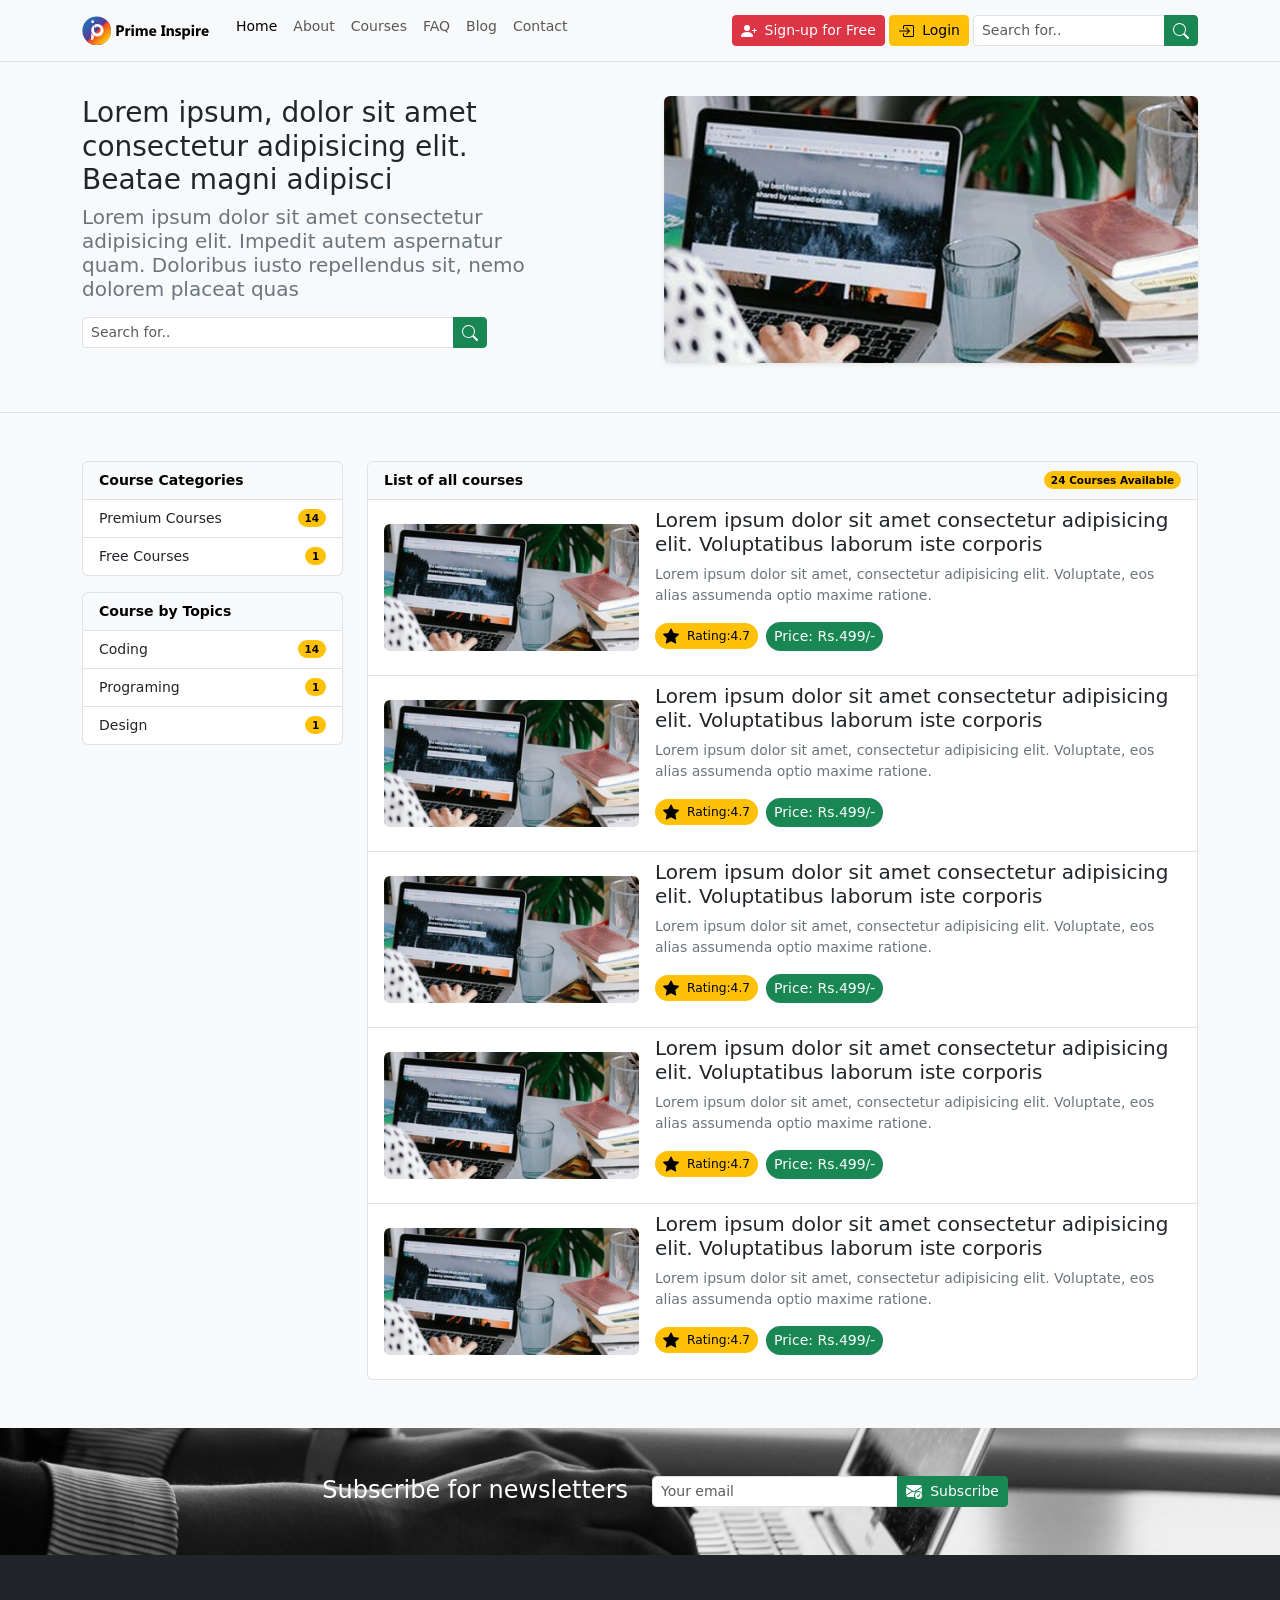
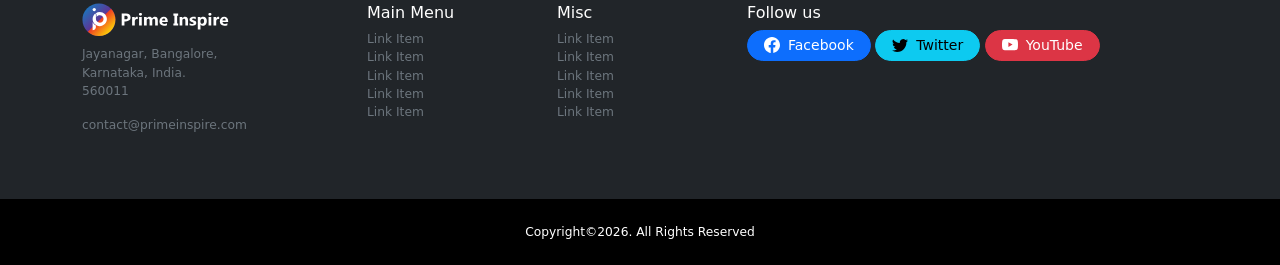
<file: courses.html>
<!DOCTYPE html>
<html lang="en">

<head>
    <meta charset="UTF-8">
    <meta name="viewport" content="width=device-width, initial-scale=1.0">
    <title>Document</title>
    <link rel="stylesheet" href="https://cdn.jsdelivr.net/npm/bootstrap@5.3.8/dist/css/bootstrap.min.css">
    <link rel="stylesheet" href="styles.css">
</head>

<body class="bg-light pt-5">

    <!-- Navbar -->
    <nav class="navbar navbar-expand-lg bg-light fixed-top border-bottom small blur-filter">
        <div class="container">
            <a href="index.html" class="navbar-brand">
                <img src="img/Prime-Inspire-Logo.svg" alt="">

            </a>

            <button class="navbar-toggler border-0" type="button" data-bs-toggle="collapse"
                data-bs-target="#navbar-content" aria-controls="navbar-content" aria-expanded="false"
                aria-label="Toggle Navigation">

                <span class="navbar-toggler-icon"></span>

            </button>

            <div class="collapse navbar-collapse" id="navbar-content">
                <ul class="navbar-nav me-auto mb-2 mb-1g-0">
                    <li class="nav-item">
                        <a href="index.html" class="nav-link active" aria-current="page">Home</a>
                    </li>
                    <li class="nav-item">
                        <a href="about.html" class="nav-link ">About</a>
                    </li>
                    <li class="nav-item">
                        <a href="courses.html" class="nav-link ">Courses</a>
                    </li>
                    <li class="nav-item">
                        <a href="faq.html" class="nav-link ">FAQ</a>
                    </li>
                    <li class="nav-item">
                        <a href="blog.html" class="nav-link ">Blog</a>
                    </li>
                    <li class="nav-item">
                        <a href="contact.html" class="nav-link ">Contact</a>
                    </li>
                </ul>

                <div class="ms-auto me-1 d-grid d-md-block gap-2 mb-2 mb-md-0">
                    <a href="#"
                        class="btn btn-sm btn-danger align-items-center d-inline-flex text-center justify-content-center">

                        <svg xmlns="http://www.w3.org/2000/svg" width="16" height="16" fill="currentColor"
                            class="bi bi-person-plus-fill me-2 " viewBox="0 0 16 16">
                            <path d="M1 14s-1 0-1-1 1-4 6-4 6 3 6 4-1 1-1 1zm5-6a3 3 0 1 0 0-6 3 3 0 0 0 0 6" />
                            <path fill-rule="evenodd"
                                d="M13.5 5a.5.5 0 0 1 .5.5V7h1.5a.5.5 0 0 1 0 1H14v1.5a.5.5 0 0 1-1 0V8h-1.5a.5.5 0 0 1 0-1H13V5.5a.5.5 0 0 1 .5-.5" />
                        </svg>

                        Sign-up for Free
                    </a>

                    <a href="#"
                        class="btn btn-sm btn-warning align-items-center d-inline-flex text-center justify-content-center">

                        <svg xmlns="http://www.w3.org/2000/svg" width="16" height="16" fill="currentColor"
                            class="bi bi-box-arrow-in-right me-2" viewBox="0 0 16 16">
                            <path fill-rule="evenodd"
                                d="M6 3.5a.5.5 0 0 1 .5-.5h8a.5.5 0 0 1 .5.5v9a.5.5 0 0 1-.5.5h-8a.5.5 0 0 1-.5-.5v-2a.5.5 0 0 0-1 0v2A1.5 1.5 0 0 0 6.5 14h8a1.5 1.5 0 0 0 1.5-1.5v-9A1.5 1.5 0 0 0 14.5 2h-8A1.5 1.5 0 0 0 5 3.5v2a.5.5 0 0 0 1 0z" />
                            <path fill-rule="evenodd"
                                d="M11.854 8.354a.5.5 0 0 0 0-.708l-3-3a.5.5 0 1 0-.708.708L10.293 7.5H1.5a.5.5 0 0 0 0 1h8.793l-2.147 2.146a.5.5 0 0 0 .708.708z" />
                        </svg>

                        Login
                    </a>

                </div>


                <form class="d-flex" role="search">
                    <div class="input-group">
                        <input type="search" class="form-control form-control-sm" placeholder="Search for..">
                        <button type="submit" class="btn btn-sm btn-success">

                            <svg xmlns="http://www.w3.org/2000/svg" width="16" height="16" fill="currentColor"
                                class="bi bi-search" viewBox="0 0 16 16">
                                <path
                                    d="M11.742 10.344a6.5 6.5 0 1 0-1.397 1.398h-.001q.044.06.098.115l3.85 3.85a1 1 0 0 0 1.415-1.414l-3.85-3.85a1 1 0 0 0-.115-.1zM12 6.5a5.5 5.5 0 1 1-11 0 5.5 5.5 0 0 1 11 0" />
                            </svg>

                        </button>
                    </div>
                </form>

            </div>


        </div>
    </nav>

    <!-- Course Banner -->
    <header class="courses-header py-5 border-bottom">
        <div class="container">
            <div class="row align-items-center gx-md-5">
                <div class="col-md-6">
                    <div class="home-header-text-holder pe-md-5">
                        <h1 class="fs-3 fw-normal">Lorem ipsum, dolor sit amet consectetur adipisicing elit. Beatae
                            magni adipisci
                        </h1>
                        <h2 class="fs-5 fw-light text-secondary">
                            Lorem ipsum dolor sit amet consectetur adipisicing elit. Impedit autem aspernatur quam.
                            Doloribus iusto repellendus sit, nemo dolorem placeat quas
                        </h2>
                        <div class="col-md-10 my-3 courses-search-form">
                            <form class="d-flex" role="search">
                                <div class="input-group">
                                    <input type="search" class="form-control form-control-sm"
                                        placeholder="Search for..">
                                    <button type="submit" class="btn btn-sm btn-success">

                                        <svg xmlns="http://www.w3.org/2000/svg" width="16" height="16"
                                            fill="currentColor" class="bi bi-search" viewBox="0 0 16 16">
                                            <path
                                                d="M11.742 10.344a6.5 6.5 0 1 0-1.397 1.398h-.001q.044.06.098.115l3.85 3.85a1 1 0 0 0 1.415-1.414l-3.85-3.85a1 1 0 0 0-.115-.1zM12 6.5a5.5 5.5 0 1 1-11 0 5.5 5.5 0 0 1 11 0" />
                                        </svg>

                                    </button>
                                </div>
                            </form>
                        </div>

                    </div>
                </div>
                <div class="col-md-6">
                    <div class="home-header-image-holder">
                        <img class="rounded img-fluid shadow-sm full-width" src="img/main-header.jpg" alt="">
                    </div>
                </div>
            </div>
        </div>
    </header>

    <!-- Courses List -->
    <section class="courses-list py-5">

        <div class="container">

            <div class="row">
                <div class="col-md-3">
                    <div class="list-group small mb-3">

                        <div class="list-group-item text-bg-light fw-bold">
                            Course Categories
                        </div>

                        <a href="#"
                            class="list-group-item list-group-item-action d-flex justify-content-between align-items-center">
                            Premium Courses
                            <span class="badge text-bg-warning rounded-pill">14</span>
                        </a>

                        <a href="#"
                            class="list-group-item list-group-item-action d-flex justify-content-between align-items-center">
                            Free Courses
                            <span class="badge text-bg-warning rounded-pill">1</span>
                        </a>

                    </div>
                    <div class="list-group small mb-3">

                        <div class="list-group-item text-bg-light fw-bold">
                            Course by Topics
                        </div>

                        <a href="#"
                            class="list-group-item list-group-item-action d-flex justify-content-between align-items-center">
                            Coding
                            <span class="badge text-bg-warning rounded-pill">14</span>
                        </a>

                        <a href="#"
                            class="list-group-item list-group-item-action d-flex justify-content-between align-items-center">
                            Programing
                            <span class="badge text-bg-warning rounded-pill">1</span>
                        </a>

                        <a href="#"
                            class="list-group-item list-group-item-action d-flex justify-content-between align-items-center">
                            Design
                            <span class="badge text-bg-warning rounded-pill">1</span>
                        </a>

                    </div>
                </div>
                <div class="col-md-9">
                    <div class="list-group small">
                        <div
                            class="list-group-item text-bg-light fw-bold d-flex justify-content-between align-items-center">
                            List of all courses
                            <span class="badge text-bg-warning rounded-pill">24 Courses Available</span>
                        </div>

                        <a href="single-course.html" class="list-group-item list-group-item-action">
                            <div class="row align-items-center g-3">
                                <div class="col-md-4">
                                    <div class="course-image-holder">
                                        <img class="rounded img-fluid mb-md-0 mt-md-0 mt-2" src="img/main-header.jpg"
                                            alt="">
                                    </div>
                                </div>
                                <div class="col-md-8">
                                    <h5> Lorem ipsum dolor sit amet consectetur adipisicing elit. Voluptatibus laborum
                                        iste corporis
                                    </h5>
                                    <p class="text-secondary">Lorem ipsum dolor sit amet, consectetur adipisicing elit.
                                        Voluptate, eos alias assumenda optio maxime ratione.
                                    </p>
                                    <p class="d-inline-flex align-items-center">
                                        <span
                                            class="me-2 rounded-pill text-bg-warning px-2 py-1 small d-inline-flex align-items-center">

                                            <svg xmlns="http://www.w3.org/2000/svg" width="16" height="16"
                                                fill="currentColor" class="bi bi-star-fill me-2" viewBox="0 0 16 16">
                                                <path
                                                    d="M3.612 15.443c-.386.198-.824-.149-.746-.592l.83-4.73L.173 6.765c-.329-.314-.158-.888.283-.95l4.898-.696L7.538.792c.197-.39.73-.39.927 0l2.184 4.327 4.898.696c.441.062.612.636.282.95l-3.522 3.356.83 4.73c.078.443-.36.79-.746.592L8 13.187l-4.389 2.256z" />
                                            </svg>
                                            Rating:4.7
                                        </span>
                                        <span class="rounded-pill text-bg-success px-2 py-1">
                                            Price: Rs.499/-
                                        </span>
                                    </p>
                                </div>
                            </div>

                        </a>
                        <a href="single-course.html" class="list-group-item list-group-item-action">
                            <div class="row align-items-center g-3">
                                <div class="col-md-4">
                                    <div class="course-image-holder">
                                        <img class="rounded img-fluid mb-md-0 mt-md-0 mt-2" src="img/main-header.jpg"
                                            alt="">
                                    </div>
                                </div>
                                <div class="col-md-8">
                                    <h5> Lorem ipsum dolor sit amet consectetur adipisicing elit. Voluptatibus laborum
                                        iste corporis
                                    </h5>
                                    <p class="text-secondary">Lorem ipsum dolor sit amet, consectetur adipisicing elit.
                                        Voluptate, eos alias assumenda optio maxime ratione.
                                    </p>
                                    <p class="d-inline-flex align-items-center">
                                        <span
                                            class="me-2 rounded-pill text-bg-warning px-2 py-1 small d-inline-flex align-items-center">

                                            <svg xmlns="http://www.w3.org/2000/svg" width="16" height="16"
                                                fill="currentColor" class="bi bi-star-fill me-2" viewBox="0 0 16 16">
                                                <path
                                                    d="M3.612 15.443c-.386.198-.824-.149-.746-.592l.83-4.73L.173 6.765c-.329-.314-.158-.888.283-.95l4.898-.696L7.538.792c.197-.39.73-.39.927 0l2.184 4.327 4.898.696c.441.062.612.636.282.95l-3.522 3.356.83 4.73c.078.443-.36.79-.746.592L8 13.187l-4.389 2.256z" />
                                            </svg>
                                            Rating:4.7
                                        </span>
                                        <span class="rounded-pill text-bg-success px-2 py-1">
                                            Price: Rs.499/-
                                        </span>
                                    </p>
                                </div>
                            </div>

                        </a>
                        <a href="single-course.html" class="list-group-item list-group-item-action">
                            <div class="row align-items-center g-3">
                                <div class="col-md-4">
                                    <div class="course-image-holder">
                                        <img class="rounded img-fluid mb-md-0 mt-md-0 mt-2" src="img/main-header.jpg"
                                            alt="">
                                    </div>
                                </div>
                                <div class="col-md-8">
                                    <h5> Lorem ipsum dolor sit amet consectetur adipisicing elit. Voluptatibus laborum
                                        iste corporis
                                    </h5>
                                    <p class="text-secondary">Lorem ipsum dolor sit amet, consectetur adipisicing elit.
                                        Voluptate, eos alias assumenda optio maxime ratione.
                                    </p>
                                    <p class="d-inline-flex align-items-center">
                                        <span
                                            class="me-2 rounded-pill text-bg-warning px-2 py-1 small d-inline-flex align-items-center">

                                            <svg xmlns="http://www.w3.org/2000/svg" width="16" height="16"
                                                fill="currentColor" class="bi bi-star-fill me-2" viewBox="0 0 16 16">
                                                <path
                                                    d="M3.612 15.443c-.386.198-.824-.149-.746-.592l.83-4.73L.173 6.765c-.329-.314-.158-.888.283-.95l4.898-.696L7.538.792c.197-.39.73-.39.927 0l2.184 4.327 4.898.696c.441.062.612.636.282.95l-3.522 3.356.83 4.73c.078.443-.36.79-.746.592L8 13.187l-4.389 2.256z" />
                                            </svg>
                                            Rating:4.7
                                        </span>
                                        <span class="rounded-pill text-bg-success px-2 py-1">
                                            Price: Rs.499/-
                                        </span>
                                    </p>
                                </div>
                            </div>

                        </a>
                        <a href="single-course.html" class="list-group-item list-group-item-action">
                            <div class="row align-items-center g-3">
                                <div class="col-md-4">
                                    <div class="course-image-holder">
                                        <img class="rounded img-fluid mb-md-0 mt-md-0 mt-2" src="img/main-header.jpg"
                                            alt="">
                                    </div>
                                </div>
                                <div class="col-md-8">
                                    <h5> Lorem ipsum dolor sit amet consectetur adipisicing elit. Voluptatibus laborum
                                        iste corporis
                                    </h5>
                                    <p class="text-secondary">Lorem ipsum dolor sit amet, consectetur adipisicing elit.
                                        Voluptate, eos alias assumenda optio maxime ratione.
                                    </p>
                                    <p class="d-inline-flex align-items-center">
                                        <span
                                            class="me-2 rounded-pill text-bg-warning px-2 py-1 small d-inline-flex align-items-center">

                                            <svg xmlns="http://www.w3.org/2000/svg" width="16" height="16"
                                                fill="currentColor" class="bi bi-star-fill me-2" viewBox="0 0 16 16">
                                                <path
                                                    d="M3.612 15.443c-.386.198-.824-.149-.746-.592l.83-4.73L.173 6.765c-.329-.314-.158-.888.283-.95l4.898-.696L7.538.792c.197-.39.73-.39.927 0l2.184 4.327 4.898.696c.441.062.612.636.282.95l-3.522 3.356.83 4.73c.078.443-.36.79-.746.592L8 13.187l-4.389 2.256z" />
                                            </svg>
                                            Rating:4.7
                                        </span>
                                        <span class="rounded-pill text-bg-success px-2 py-1">
                                            Price: Rs.499/-
                                        </span>
                                    </p>
                                </div>
                            </div>

                        </a>
                        <a href="single-course.html" class="list-group-item list-group-item-action">
                            <div class="row align-items-center g-3">
                                <div class="col-md-4">
                                    <div class="course-image-holder">
                                        <img class="rounded img-fluid mb-md-0 mt-md-0 mt-2" src="img/main-header.jpg"
                                            alt="">
                                    </div>
                                </div>
                                <div class="col-md-8">
                                    <h5> Lorem ipsum dolor sit amet consectetur adipisicing elit. Voluptatibus laborum
                                        iste corporis
                                    </h5>
                                    <p class="text-secondary">Lorem ipsum dolor sit amet, consectetur adipisicing elit.
                                        Voluptate, eos alias assumenda optio maxime ratione.
                                    </p>
                                    <p class="d-inline-flex align-items-center">
                                        <span
                                            class="me-2 rounded-pill text-bg-warning px-2 py-1 small d-inline-flex align-items-center">

                                            <svg xmlns="http://www.w3.org/2000/svg" width="16" height="16"
                                                fill="currentColor" class="bi bi-star-fill me-2" viewBox="0 0 16 16">
                                                <path
                                                    d="M3.612 15.443c-.386.198-.824-.149-.746-.592l.83-4.73L.173 6.765c-.329-.314-.158-.888.283-.95l4.898-.696L7.538.792c.197-.39.73-.39.927 0l2.184 4.327 4.898.696c.441.062.612.636.282.95l-3.522 3.356.83 4.73c.078.443-.36.79-.746.592L8 13.187l-4.389 2.256z" />
                                            </svg>
                                            Rating:4.7
                                        </span>
                                        <span class="rounded-pill text-bg-success px-2 py-1">
                                            Price: Rs.499/-
                                        </span>
                                    </p>
                                </div>
                            </div>

                        </a>


                    </div>
                </div>


            </div>
        </div>
    </section>

    <!-- Subscribe -->
    <section class="subscribe py-5">
        <div class="container">
            <div class="row justify-content-center">
                <div class="col-md-4">
                    <div class="subscribe-heading text-white text-md-end text-center">
                        <h5 class="fs-4 fw-light m-0 mb-md-0 mb-3">Subscribe for newsletters</h5>
                    </div>
                </div>
                <div class="col-md-4">
                    <form class="d-flex justify-content-center">
                        <div class="input-group">
                            <input type="email" class="form-control form-control-sm" placeholder="Your email">
                            <button type="submit" class="btn btn-sm btn-success d-inline-flex align-items-center">
                                <svg xmlns="http://www.w3.org/2000/svg" width="16" height="16" fill="currentColor"
                                    class="bi bi-envelope-check-fill me-2" viewBox="0 0 16 16">
                                    <path
                                        d="M.05 3.555A2 2 0 0 1 2 2h12a2 2 0 0 1 1.95 1.555L8 8.414zM0 4.697v7.104l5.803-3.558zM6.761 8.83l-6.57 4.026A2 2 0 0 0 2 14h6.256A4.5 4.5 0 0 1 8 12.5a4.49 4.49 0 0 1 1.606-3.446l-.367-.225L8 9.586zM16 4.697v4.974A4.5 4.5 0 0 0 12.5 8a4.5 4.5 0 0 0-1.965.45l-.338-.207z" />
                                    <path
                                        d="M16 12.5a3.5 3.5 0 1 1-7 0 3.5 3.5 0 0 1 7 0m-1.993-1.679a.5.5 0 0 0-.686.172l-1.17 1.95-.547-.547a.5.5 0 0 0-.708.708l.774.773a.75.75 0 0 0 1.174-.144l1.335-2.226a.5.5 0 0 0-.172-.686" />
                                </svg>
                                Subscribe
                            </button>
                        </div>
                    </form>
                </div>
            </div>
        </div>
    </section>

    <!-- Main Footer -->
    <footer class="main-footer text-bg-dark py-5 small">
        <div class="container">
            <div class="row justify-content-center">
                <div class="col-md-3">

                    <div class="brand-icon mb-2">
                        <img src="img/Prime-Inspire-Logo-dark.svg" alt="">
                    </div>
                    <address class="small text-secondary">
                        Jayanagar, Bangalore, <br>
                        Karnataka, India. <br>
                        560011
                    </address>
                    <p class="small text-secondary">
                        contact&commat;primeinspire.com
                    </p>
                </div>
                <div class="col-md-2">
                    <h6>Main Menu</h6>
                    <ul class="list-unstyled small">
                        <li><a href="#" class="text-decoration-none text-secondary">Link Item</a></li>
                        <li><a href="#" class="text-decoration-none text-secondary">Link Item</a></li>
                        <li><a href="#" class="text-decoration-none text-secondary">Link Item</a></li>
                        <li><a href="#" class="text-decoration-none text-secondary">Link Item</a></li>
                        <li><a href="#" class="text-decoration-none text-secondary">Link Item</a></li>
                    </ul>

                </div>
                <div class="col-md-2">
                    <h6>Misc</h6>
                    <ul class="list-unstyled small">
                        <li><a href="#" class="text-decoration-none text-secondary">Link Item</a></li>
                        <li><a href="#" class="text-decoration-none text-secondary">Link Item</a></li>
                        <li><a href="#" class="text-decoration-none text-secondary">Link Item</a></li>
                        <li><a href="#" class="text-decoration-none text-secondary">Link Item</a></li>
                        <li><a href="#" class="text-decoration-none text-secondary">Link Item</a></li>
                    </ul>
                </div>
                <div class="col-md-5">
                    <h6>
                        Follow us
                    </h6>
                    <p>
                        <a href="#"
                            class="btn btn-sm btn-primary rounded-pill px-md-3 d-inline-flex align-items-center mb-2">
                            <svg xmlns="http://www.w3.org/2000/svg" width="16" height="16" fill="currentColor"
                                class="bi bi-facebook me-md-2" viewBox="0 0 16 16">
                                <path
                                    d="M16 8.049c0-4.446-3.582-8.05-8-8.05C3.58 0-.002 3.603-.002 8.05c0 4.017 2.926 7.347 6.75 7.951v-5.625h-2.03V8.05H6.75V6.275c0-2.017 1.195-3.131 3.022-3.131.876 0 1.791.157 1.791.157v1.98h-1.009c-.993 0-1.303.621-1.303 1.258v1.51h2.218l-.354 2.326H9.25V16c3.824-.604 6.75-3.934 6.75-7.951" />
                            </svg>
                            <span class="d-md-block d-none">
                                Facebook
                            </span>
                        </a>

                        <a href="#"
                            class="btn btn-sm btn-info rounded-pill px-md-3 d-inline-flex align-items-center mb-2">
                            <svg xmlns="http://www.w3.org/2000/svg" width="16" height="16" fill="currentColor"
                                class="bi bi-twitter me-md-2" viewBox="0 0 16 16">
                                <path
                                    d="M5.026 15c6.038 0 9.341-5.003 9.341-9.334q.002-.211-.006-.422A6.7 6.7 0 0 0 16 3.542a6.7 6.7 0 0 1-1.889.518 3.3 3.3 0 0 0 1.447-1.817 6.5 6.5 0 0 1-2.087.793A3.286 3.286 0 0 0 7.875 6.03a9.32 9.32 0 0 1-6.767-3.429 3.29 3.29 0 0 0 1.018 4.382A3.3 3.3 0 0 1 .64 6.575v.045a3.29 3.29 0 0 0 2.632 3.218 3.2 3.2 0 0 1-.865.115 3 3 0 0 1-.614-.057 3.28 3.28 0 0 0 3.067 2.277A6.6 6.6 0 0 1 .78 13.58a6 6 0 0 1-.78-.045A9.34 9.34 0 0 0 5.026 15" />
                            </svg>
                            <span class="d-md-block d-none">
                                Twitter
                            </span>
                        </a>

                        <a href="#"
                            class="btn btn-sm btn-danger rounded-pill px-md-3 d-inline-flex align-items-center mb-2">
                            <svg xmlns="http://www.w3.org/2000/svg" width="16" height="16" fill="currentColor"
                                class="bi bi-youtube me-md-2" viewBox="0 0 16 16">
                                <path
                                    d="M8.051 1.999h.089c.822.003 4.987.033 6.11.335a2.01 2.01 0 0 1 1.415 1.42c.101.38.172.883.22 1.402l.01.104.022.26.008.104c.065.914.073 1.77.074 1.957v.075c-.001.194-.01 1.108-.082 2.06l-.008.105-.009.104c-.05.572-.124 1.14-.235 1.558a2.01 2.01 0 0 1-1.415 1.42c-1.16.312-5.569.334-6.18.335h-.142c-.309 0-1.587-.006-2.927-.052l-.17-.006-.087-.004-.171-.007-.171-.007c-1.11-.049-2.167-.128-2.654-.26a2.01 2.01 0 0 1-1.415-1.419c-.111-.417-.185-.986-.235-1.558L.09 9.82l-.008-.104A31 31 0 0 1 0 7.68v-.123c.002-.215.01-.958.064-1.778l.007-.103.003-.052.008-.104.022-.26.01-.104c.048-.519.119-1.023.22-1.402a2.01 2.01 0 0 1 1.415-1.42c.487-.13 1.544-.21 2.654-.26l.17-.007.172-.006.086-.003.171-.007A100 100 0 0 1 7.858 2zM6.4 5.209v4.818l4.157-2.408z" />
                            </svg>
                            <span class="d-md-block d-none">
                                YouTube
                            </span>
                        </a>

                    </p>
                </div>
            </div>
        </div>
    </footer>


    <!-- Copyright -->
    <div class="copy py-4 small" style="background-color: black;">
        <div class="container">
            <div class="row justify-content-center text-center text-white">
                <p class="m-0 small">
                    Copyright&copy2026. All Rights Reserved
                </p>
            </div>
        </div>
    </div>

    <!-- Mobile Padding -->
    <div class="mobile-padding pt-5 pb-4 d-md-none " style="background-color: black;">
    </div>

    <!-- Sticky Footer -->
    <div class="d-md-none d-block d-flex p-3 fixed-bottom justify-content-center blur-filter shadow-lg">

        <a href="#" class="rounded-pill btn btn-sm btn-warning small px-3 fw-bold d-inline-flex align-items-center">
            <svg xmlns="http://www.w3.org/2000/svg" width="16" height="16" fill="currentColor"
                class="bi bi-person-check-fill me-2" viewBox="0 0 16 16">
                <path fill-rule="evenodd"
                    d="M15.854 5.146a.5.5 0 0 1 0 .708l-3 3a.5.5 0 0 1-.708 0l-1.5-1.5a.5.5 0 0 1 .708-.708L12.5 7.793l2.646-2.647a.5.5 0 0 1 .708 0" />
                <path d="M1 14s-1 0-1-1 1-4 6-4 6 3 6 4-1 1-1 1zm5-6a3 3 0 1 0 0-6 3 3 0 0 0 0 6" />
            </svg>
            Sign-up for Free
        </a>
    </div>

    <script src="https://cdn.jsdelivr.net/npm/@popperjs/core@2.11.8/dist/umd/popper.min.js"
        integrity="sha384-I7E8VVD/ismYTF4hNIPjVp/Zjvgyol6VFvRkX/vR+Vc4jQkC+hVqc2pM8ODewa9r"
        crossorigin="anonymous"></script>
    <script src="https://cdn.jsdelivr.net/npm/bootstrap@5.3.8/dist/js/bootstrap.min.js"
        integrity="sha384-G/EV+4j2dNv+tEPo3++6LCgdCROaejBqfUeNjuKAiuXbjrxilcCdDz6ZAVfHWe1Y"
        crossorigin="anonymous"></script>
</body>

</html>
</file>
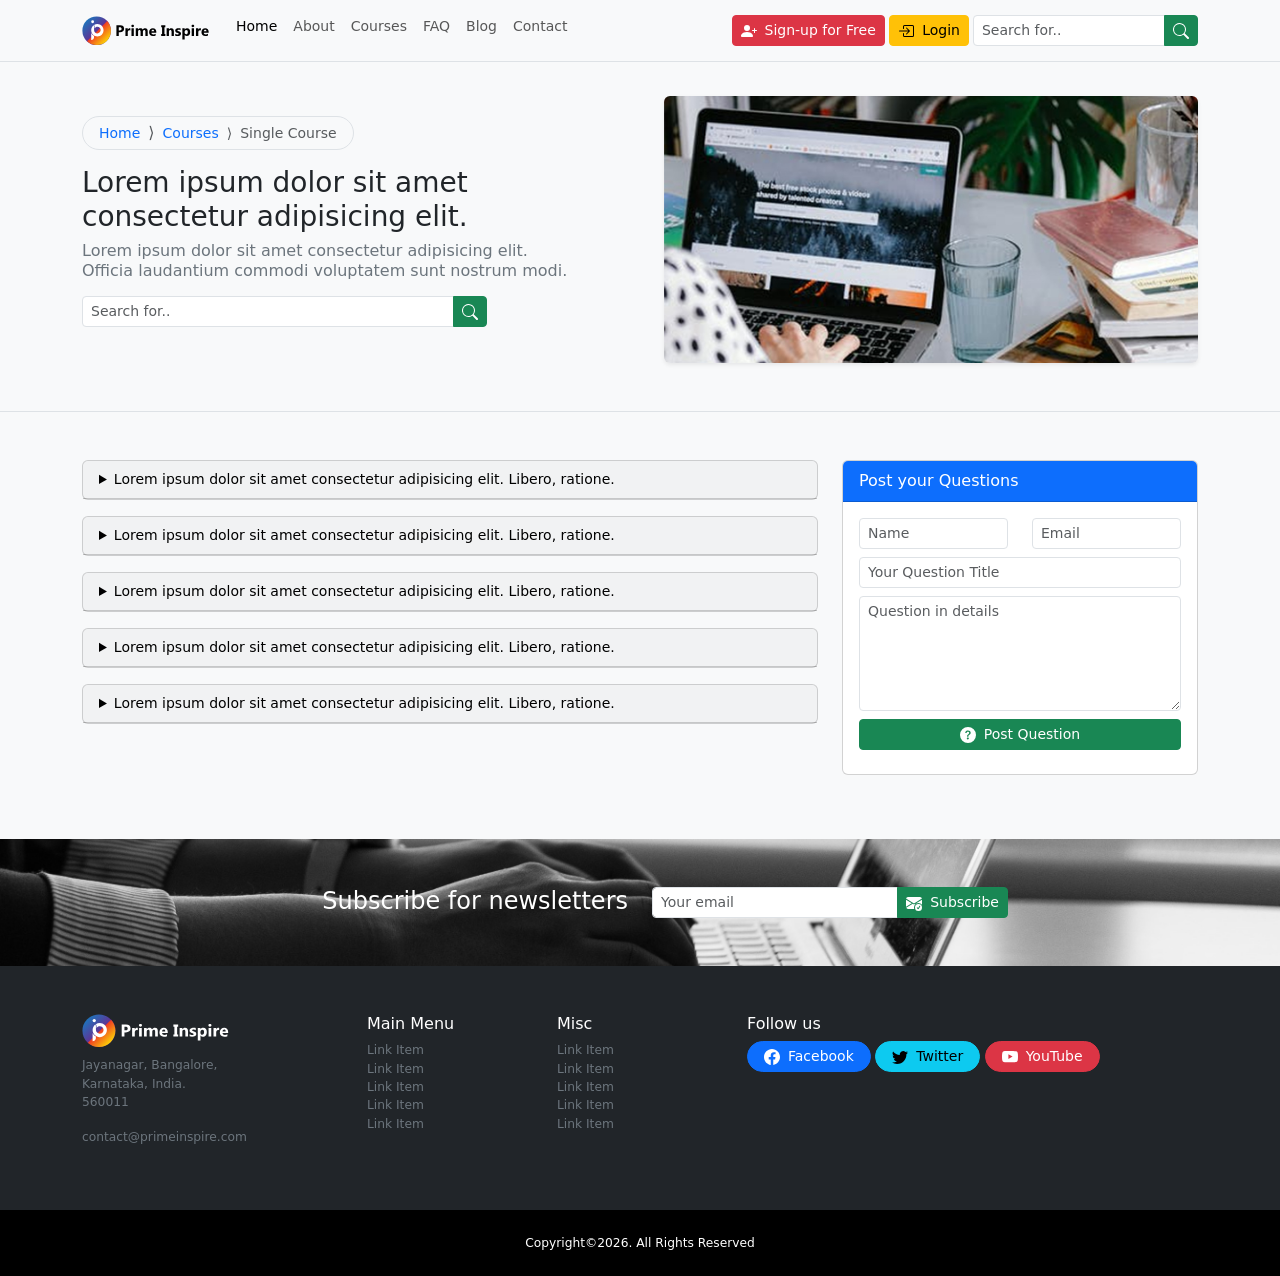
<file: faq.html>
<!DOCTYPE html>
<html lang="en">

<head>
    <meta charset="UTF-8">
    <meta name="viewport" content="width=device-width, initial-scale=1.0">
    <title>Document</title>
    <link rel="stylesheet" href="https://cdn.jsdelivr.net/npm/bootstrap@5.3.8/dist/css/bootstrap.min.css">
    <link rel="stylesheet" href="styles.css">
</head>

<body class="bg-light pt-5">

  <!-- Navbar -->
    <nav class="navbar navbar-expand-lg bg-light fixed-top border-bottom small blur-filter">
        <div class="container">
            <a href="index.html" class="navbar-brand">
                <img src="img/Prime-Inspire-Logo.svg" alt="">

            </a>

            <button class="navbar-toggler border-0" type="button" data-bs-toggle="collapse"
                data-bs-target="#navbar-content" aria-controls="navbar-content" aria-expanded="false"
                aria-label="Toggle Navigation">

                <span class="navbar-toggler-icon"></span>

            </button>

            <div class="collapse navbar-collapse" id="navbar-content">
                <ul class="navbar-nav me-auto mb-2 mb-1g-0">
                    <li class="nav-item">
                        <a href="index.html" class="nav-link active" aria-current="page">Home</a>
                    </li>
                    <li class="nav-item">
                        <a href="about.html" class="nav-link ">About</a>
                    </li>
                    <li class="nav-item">
                        <a href="courses.html" class="nav-link ">Courses</a>
                    </li>
                    <li class="nav-item">
                        <a href="faq.html" class="nav-link ">FAQ</a>
                    </li>
                    <li class="nav-item">
                        <a href="blog.html" class="nav-link ">Blog</a>
                    </li>
                    <li class="nav-item">
                        <a href="contact.html" class="nav-link ">Contact</a>
                    </li>
                </ul>

                <div class="ms-auto me-1 d-grid d-md-block gap-2 mb-2 mb-md-0">
                    <a href="#"
                        class="btn btn-sm btn-danger align-items-center d-inline-flex text-center justify-content-center">

                        <svg xmlns="http://www.w3.org/2000/svg" width="16" height="16" fill="currentColor"
                            class="bi bi-person-plus-fill me-2 " viewBox="0 0 16 16">
                            <path d="M1 14s-1 0-1-1 1-4 6-4 6 3 6 4-1 1-1 1zm5-6a3 3 0 1 0 0-6 3 3 0 0 0 0 6" />
                            <path fill-rule="evenodd"
                                d="M13.5 5a.5.5 0 0 1 .5.5V7h1.5a.5.5 0 0 1 0 1H14v1.5a.5.5 0 0 1-1 0V8h-1.5a.5.5 0 0 1 0-1H13V5.5a.5.5 0 0 1 .5-.5" />
                        </svg>

                        Sign-up for Free
                    </a>

                    <a href="#"
                        class="btn btn-sm btn-warning align-items-center d-inline-flex text-center justify-content-center">

                        <svg xmlns="http://www.w3.org/2000/svg" width="16" height="16" fill="currentColor"
                            class="bi bi-box-arrow-in-right me-2" viewBox="0 0 16 16">
                            <path fill-rule="evenodd"
                                d="M6 3.5a.5.5 0 0 1 .5-.5h8a.5.5 0 0 1 .5.5v9a.5.5 0 0 1-.5.5h-8a.5.5 0 0 1-.5-.5v-2a.5.5 0 0 0-1 0v2A1.5 1.5 0 0 0 6.5 14h8a1.5 1.5 0 0 0 1.5-1.5v-9A1.5 1.5 0 0 0 14.5 2h-8A1.5 1.5 0 0 0 5 3.5v2a.5.5 0 0 0 1 0z" />
                            <path fill-rule="evenodd"
                                d="M11.854 8.354a.5.5 0 0 0 0-.708l-3-3a.5.5 0 1 0-.708.708L10.293 7.5H1.5a.5.5 0 0 0 0 1h8.793l-2.147 2.146a.5.5 0 0 0 .708.708z" />
                        </svg>

                        Login
                    </a>

                </div>


                <form class="d-flex" role="search">
                    <div class="input-group">
                        <input type="search" class="form-control form-control-sm" placeholder="Search for..">
                        <button type="submit" class="btn btn-sm btn-success">

                            <svg xmlns="http://www.w3.org/2000/svg" width="16" height="16" fill="currentColor"
                                class="bi bi-search" viewBox="0 0 16 16">
                                <path
                                    d="M11.742 10.344a6.5 6.5 0 1 0-1.397 1.398h-.001q.044.06.098.115l3.85 3.85a1 1 0 0 0 1.415-1.414l-3.85-3.85a1 1 0 0 0-.115-.1zM12 6.5a5.5 5.5 0 1 1-11 0 5.5 5.5 0 0 1 11 0" />
                            </svg>

                        </button>
                    </div>
                </form>

            </div>


        </div>
    </nav>

    <!-- FAQ Header -->
    <header class="faq-header py-5 border-bottom">
        <div class="container">
            <div class="row gx-md-5 align-items-center">
                <div class="col-md-6 order-md-0 order-2">

                    <div class="breadcrumb-holder">
                        <nav aria-label="breadcrumb" style="--bs-breadcrumb-divider: '&rang;'" ;>
                            <ol
                                class="breadcrumb text-bg-light border d-inline-flex align-items-center px-3 py-1 rounded-pill">
                                <li class="breadcrumb-item">
                                    <a href="#" class="small text-decoration-none">Home</a>
                                </li>
                                <li class="breadcrumb-item">
                                    <a href="#" class="small text-decoration-none">Courses</a>
                                </li>
                                <li class="breadcrumb-item active small" aria-current="page">
                                    Single Course
                                </li>
                            </ol>
                        </nav>

                    </div>

                    <div class="single-course-content-holder pe-md-5 mb-3">
                        <h1 class="fw-normal fs-3">
                            Lorem ipsum dolor sit amet consectetur adipisicing elit.
                        </h1>
                        <h2 class="fs-6 small fw-light text-secondary">
                            Lorem ipsum dolor sit amet consectetur adipisicing elit. Officia laudantium commodi
                            voluptatem sunt nostrum modi.
                        </h2>
                        <div class="col-md-10 my-3 faq-search-form">
                            <form class="d-flex" role="search">
                                <div class="input-group">
                                    <input type="search" class="form-control form-control-sm"
                                        placeholder="Search for..">
                                    <button type="submit" class="btn btn-sm btn-success">

                                        <svg xmlns="http://www.w3.org/2000/svg" width="16" height="16"
                                            fill="currentColor" class="bi bi-search" viewBox="0 0 16 16">
                                            <path
                                                d="M11.742 10.344a6.5 6.5 0 1 0-1.397 1.398h-.001q.044.06.098.115l3.85 3.85a1 1 0 0 0 1.415-1.414l-3.85-3.85a1 1 0 0 0-.115-.1zM12 6.5a5.5 5.5 0 1 1-11 0 5.5 5.5 0 0 1 11 0" />
                                        </svg>

                                    </button>
                                </div>
                            </form>
                        </div>
                    </div>



                </div>
                <div class="col-md-6">
                    <div class="single-course-image mb-md-0 mb-3">
                        <img class="rounded img-fluid full-width shadow-sm" src="img/main-header.jpg" alt="">
                    </div>
                </div>
            </div>


        </div>

    </header>

    <!-- FAQ List -->
    <section class="faq-list py-5">
        <div class="container">
            <div class="row">
                <div class="col-md-8">
                    <details class="card text-bg-light small mb-3">
                        <summary class="card-header">Lorem ipsum dolor sit amet consectetur adipisicing elit. Libero,
                            ratione.</summary>
                        <div class="card-body">
                            <p>Lorem ipsum dolor sit amet consectetur adipisicing elit. Hic inventore in minus delectus
                                nemo
                                ratione facere id distinctio harum molestiae
                            </p>
                        </div>
                    </details>
                    <details class="card text-bg-light small mb-3">
                        <summary class="card-header">Lorem ipsum dolor sit amet consectetur adipisicing elit. Libero,
                            ratione.</summary>
                        <div class="card-body">
                            <p>Lorem ipsum dolor sit amet consectetur adipisicing elit. Hic inventore in minus delectus
                                nemo
                                ratione facere id distinctio harum molestiae
                            </p>
                        </div>
                    </details>
                    <details class="card text-bg-light small mb-3">
                        <summary class="card-header">Lorem ipsum dolor sit amet consectetur adipisicing elit. Libero,
                            ratione.</summary>
                        <div class="card-body">
                            <p>Lorem ipsum dolor sit amet consectetur adipisicing elit. Hic inventore in minus delectus
                                nemo
                                ratione facere id distinctio harum molestiae
                            </p>
                        </div>
                    </details>
                    <details class="card text-bg-light small mb-3">
                        <summary class="card-header">Lorem ipsum dolor sit amet consectetur adipisicing elit. Libero,
                            ratione.</summary>
                        <div class="card-body">
                            <p>Lorem ipsum dolor sit amet consectetur adipisicing elit. Hic inventore in minus delectus
                                nemo
                                ratione facere id distinctio harum molestiae
                            </p>
                        </div>
                    </details>
                    <details class="card text-bg-light small mb-3">
                        <summary class="card-header">Lorem ipsum dolor sit amet consectetur adipisicing elit. Libero,
                            ratione.</summary>
                        <div class="card-body">
                            <p>Lorem ipsum dolor sit amet consectetur adipisicing elit. Hic inventore in minus delectus
                                nemo
                                ratione facere id distinctio harum molestiae
                            </p>
                        </div>
                    </details>


                </div>
                <div class="col-md-4">

                    <div class="card mb-3">
                        <div class="card-header text-bg-primary">Post your Questions</div>
                        <div class="card-body">
                            <form>
                                <div class="row">
                                    <div class="col-md-6">
                                        <div class="mb-2">
                                            <input type="text" class="form-control form-control-sm " placeholder="Name"
                                                required>
                                        </div>
                                    </div>
                                    <div class="col-md-6">
                                        <div class="mb-2">
                                            <input type="email" class="form-control form-control-sm "
                                                placeholder="Email" required>
                                        </div>
                                    </div>
                                    <div class="col-md-12">
                                        <div class="mb-2">
                                            <input type="text" class="form-control form-control-sm "
                                                placeholder="Your Question Title" required>
                                        </div>
                                    </div>
                                    <div class="col-md-12">
                                        <div class="mb-2">
                                            <textarea rows="5" class="form-control form-control-sm"
                                                placeholder="Question in details"></textarea>
                                        </div>
                                    </div>
                                    <div class="col-md-12">
                                        <div class="d-grid mb-2">
                                            <button type="submit" class="btn btn-sm btn-success d-inline-flex align-items-center justify-content-center " >
                                                <svg xmlns="http://www.w3.org/2000/svg" width="16" height="16"
                                                    fill="currentColor" class="bi bi-question-circle-fill me-2"
                                                    viewBox="0 0 16 16">
                                                    <path
                                                        d="M16 8A8 8 0 1 1 0 8a8 8 0 0 1 16 0M5.496 6.033h.825c.138 0 .248-.113.266-.25.09-.656.54-1.134 1.342-1.134.686 0 1.314.343 1.314 1.168 0 .635-.374.927-.965 1.371-.673.489-1.206 1.06-1.168 1.987l.003.217a.25.25 0 0 0 .25.246h.811a.25.25 0 0 0 .25-.25v-.105c0-.718.273-.927 1.01-1.486.609-.463 1.244-.977 1.244-2.056 0-1.511-1.276-2.241-2.673-2.241-1.267 0-2.655.59-2.75 2.286a.237.237 0 0 0 .241.247m2.325 6.443c.61 0 1.029-.394 1.029-.927 0-.552-.42-.94-1.029-.94-.584 0-1.009.388-1.009.94 0 .533.425.927 1.01.927z" />
                                                </svg>
                                                Post Question
                                            </button>

                                        </div>
                                    </div>

                                </div>
                            </form>
                        </div>
                    </div>
                </div>
            </div>
        </div>
    </section>

    <!-- Subscribe -->
    <section class="subscribe py-5">
        <div class="container">
            <div class="row justify-content-center">
                <div class="col-md-4">
                    <div class="subscribe-heading text-white text-md-end text-center">
                        <h5 class="fs-4 fw-light m-0 mb-md-0 mb-3">Subscribe for newsletters</h5>
                    </div>
                </div>
                <div class="col-md-4">
                    <form class="d-flex justify-content-center">
                        <div class="input-group">
                            <input type="email" class="form-control form-control-sm" placeholder="Your email">
                            <button type="submit" class="btn btn-sm btn-success d-inline-flex align-items-center">
                                <svg xmlns="http://www.w3.org/2000/svg" width="16" height="16" fill="currentColor"
                                    class="bi bi-envelope-check-fill me-2" viewBox="0 0 16 16">
                                    <path
                                        d="M.05 3.555A2 2 0 0 1 2 2h12a2 2 0 0 1 1.95 1.555L8 8.414zM0 4.697v7.104l5.803-3.558zM6.761 8.83l-6.57 4.026A2 2 0 0 0 2 14h6.256A4.5 4.5 0 0 1 8 12.5a4.49 4.49 0 0 1 1.606-3.446l-.367-.225L8 9.586zM16 4.697v4.974A4.5 4.5 0 0 0 12.5 8a4.5 4.5 0 0 0-1.965.45l-.338-.207z" />
                                    <path
                                        d="M16 12.5a3.5 3.5 0 1 1-7 0 3.5 3.5 0 0 1 7 0m-1.993-1.679a.5.5 0 0 0-.686.172l-1.17 1.95-.547-.547a.5.5 0 0 0-.708.708l.774.773a.75.75 0 0 0 1.174-.144l1.335-2.226a.5.5 0 0 0-.172-.686" />
                                </svg>
                                Subscribe
                            </button>
                        </div>
                    </form>
                </div>
            </div>
        </div>
    </section>

    <!-- Main Footer -->
    <footer class="main-footer text-bg-dark py-5 small">
        <div class="container">
            <div class="row justify-content-center">
                <div class="col-md-3">

                    <div class="brand-icon mb-2">
                        <img src="img/Prime-Inspire-Logo-dark.svg" alt="">
                    </div>
                    <address class="small text-secondary">
                        Jayanagar, Bangalore, <br>
                        Karnataka, India. <br>
                        560011
                    </address>
                    <p class="small text-secondary">
                        contact&commat;primeinspire.com
                    </p>
                </div>
                <div class="col-md-2">
                    <h6>Main Menu</h6>
                    <ul class="list-unstyled small">
                        <li><a href="#" class="text-decoration-none text-secondary">Link Item</a></li>
                        <li><a href="#" class="text-decoration-none text-secondary">Link Item</a></li>
                        <li><a href="#" class="text-decoration-none text-secondary">Link Item</a></li>
                        <li><a href="#" class="text-decoration-none text-secondary">Link Item</a></li>
                        <li><a href="#" class="text-decoration-none text-secondary">Link Item</a></li>
                    </ul>

                </div>
                <div class="col-md-2">
                    <h6>Misc</h6>
                    <ul class="list-unstyled small">
                        <li><a href="#" class="text-decoration-none text-secondary">Link Item</a></li>
                        <li><a href="#" class="text-decoration-none text-secondary">Link Item</a></li>
                        <li><a href="#" class="text-decoration-none text-secondary">Link Item</a></li>
                        <li><a href="#" class="text-decoration-none text-secondary">Link Item</a></li>
                        <li><a href="#" class="text-decoration-none text-secondary">Link Item</a></li>
                    </ul>
                </div>
                <div class="col-md-5">
                    <h6>
                        Follow us
                    </h6>
                    <p>
                        <a href="#"
                            class="btn btn-sm btn-primary rounded-pill px-md-3 d-inline-flex align-items-center mb-2">
                            <svg xmlns="http://www.w3.org/2000/svg" width="16" height="16" fill="currentColor"
                                class="bi bi-facebook me-md-2" viewBox="0 0 16 16">
                                <path
                                    d="M16 8.049c0-4.446-3.582-8.05-8-8.05C3.58 0-.002 3.603-.002 8.05c0 4.017 2.926 7.347 6.75 7.951v-5.625h-2.03V8.05H6.75V6.275c0-2.017 1.195-3.131 3.022-3.131.876 0 1.791.157 1.791.157v1.98h-1.009c-.993 0-1.303.621-1.303 1.258v1.51h2.218l-.354 2.326H9.25V16c3.824-.604 6.75-3.934 6.75-7.951" />
                            </svg>
                            <span class="d-md-block d-none">
                                Facebook
                            </span>
                        </a>

                        <a href="#"
                            class="btn btn-sm btn-info rounded-pill px-md-3 d-inline-flex align-items-center mb-2">
                            <svg xmlns="http://www.w3.org/2000/svg" width="16" height="16" fill="currentColor"
                                class="bi bi-twitter me-md-2" viewBox="0 0 16 16">
                                <path
                                    d="M5.026 15c6.038 0 9.341-5.003 9.341-9.334q.002-.211-.006-.422A6.7 6.7 0 0 0 16 3.542a6.7 6.7 0 0 1-1.889.518 3.3 3.3 0 0 0 1.447-1.817 6.5 6.5 0 0 1-2.087.793A3.286 3.286 0 0 0 7.875 6.03a9.32 9.32 0 0 1-6.767-3.429 3.29 3.29 0 0 0 1.018 4.382A3.3 3.3 0 0 1 .64 6.575v.045a3.29 3.29 0 0 0 2.632 3.218 3.2 3.2 0 0 1-.865.115 3 3 0 0 1-.614-.057 3.28 3.28 0 0 0 3.067 2.277A6.6 6.6 0 0 1 .78 13.58a6 6 0 0 1-.78-.045A9.34 9.34 0 0 0 5.026 15" />
                            </svg>
                            <span class="d-md-block d-none">
                                Twitter
                            </span>
                        </a>

                        <a href="#"
                            class="btn btn-sm btn-danger rounded-pill px-md-3 d-inline-flex align-items-center mb-2">
                            <svg xmlns="http://www.w3.org/2000/svg" width="16" height="16" fill="currentColor"
                                class="bi bi-youtube me-md-2" viewBox="0 0 16 16">
                                <path
                                    d="M8.051 1.999h.089c.822.003 4.987.033 6.11.335a2.01 2.01 0 0 1 1.415 1.42c.101.38.172.883.22 1.402l.01.104.022.26.008.104c.065.914.073 1.77.074 1.957v.075c-.001.194-.01 1.108-.082 2.06l-.008.105-.009.104c-.05.572-.124 1.14-.235 1.558a2.01 2.01 0 0 1-1.415 1.42c-1.16.312-5.569.334-6.18.335h-.142c-.309 0-1.587-.006-2.927-.052l-.17-.006-.087-.004-.171-.007-.171-.007c-1.11-.049-2.167-.128-2.654-.26a2.01 2.01 0 0 1-1.415-1.419c-.111-.417-.185-.986-.235-1.558L.09 9.82l-.008-.104A31 31 0 0 1 0 7.68v-.123c.002-.215.01-.958.064-1.778l.007-.103.003-.052.008-.104.022-.26.01-.104c.048-.519.119-1.023.22-1.402a2.01 2.01 0 0 1 1.415-1.42c.487-.13 1.544-.21 2.654-.26l.17-.007.172-.006.086-.003.171-.007A100 100 0 0 1 7.858 2zM6.4 5.209v4.818l4.157-2.408z" />
                            </svg>
                            <span class="d-md-block d-none">
                                YouTube
                            </span>
                        </a>

                    </p>
                </div>
            </div>
        </div>
    </footer>


    <!-- Copyright -->
    <div class="copy py-4 small" style="background-color: black;">
        <div class="container">
            <div class="row justify-content-center text-center text-white">
                <p class="m-0 small">
                    Copyright&copy2026. All Rights Reserved
                </p>
            </div>
        </div>
    </div>

    <!-- Mobile Padding -->
    <div class="mobile-padding pt-5 pb-4 d-md-none " style="background-color: black;">
    </div>

    <!-- Sticky Footer -->
    <div class="d-md-none d-block d-flex p-3 fixed-bottom justify-content-center blur-filter shadow-lg">

        <a href="#" class="rounded-pill btn btn-sm btn-warning small px-3 fw-bold d-inline-flex align-items-center">
            <svg xmlns="http://www.w3.org/2000/svg" width="16" height="16" fill="currentColor"
                class="bi bi-person-check-fill me-2" viewBox="0 0 16 16">
                <path fill-rule="evenodd"
                    d="M15.854 5.146a.5.5 0 0 1 0 .708l-3 3a.5.5 0 0 1-.708 0l-1.5-1.5a.5.5 0 0 1 .708-.708L12.5 7.793l2.646-2.647a.5.5 0 0 1 .708 0" />
                <path d="M1 14s-1 0-1-1 1-4 6-4 6 3 6 4-1 1-1 1zm5-6a3 3 0 1 0 0-6 3 3 0 0 0 0 6" />
            </svg>
            Sign-up for Free
        </a>
    </div>

    <script src="https://cdn.jsdelivr.net/npm/@popperjs/core@2.11.8/dist/umd/popper.min.js"
        integrity="sha384-I7E8VVD/ismYTF4hNIPjVp/Zjvgyol6VFvRkX/vR+Vc4jQkC+hVqc2pM8ODewa9r"
        crossorigin="anonymous"></script>
    <script src="https://cdn.jsdelivr.net/npm/bootstrap@5.3.8/dist/js/bootstrap.min.js"
        integrity="sha384-G/EV+4j2dNv+tEPo3++6LCgdCROaejBqfUeNjuKAiuXbjrxilcCdDz6ZAVfHWe1Y"
        crossorigin="anonymous"></script>
</body>

</html>
</file>
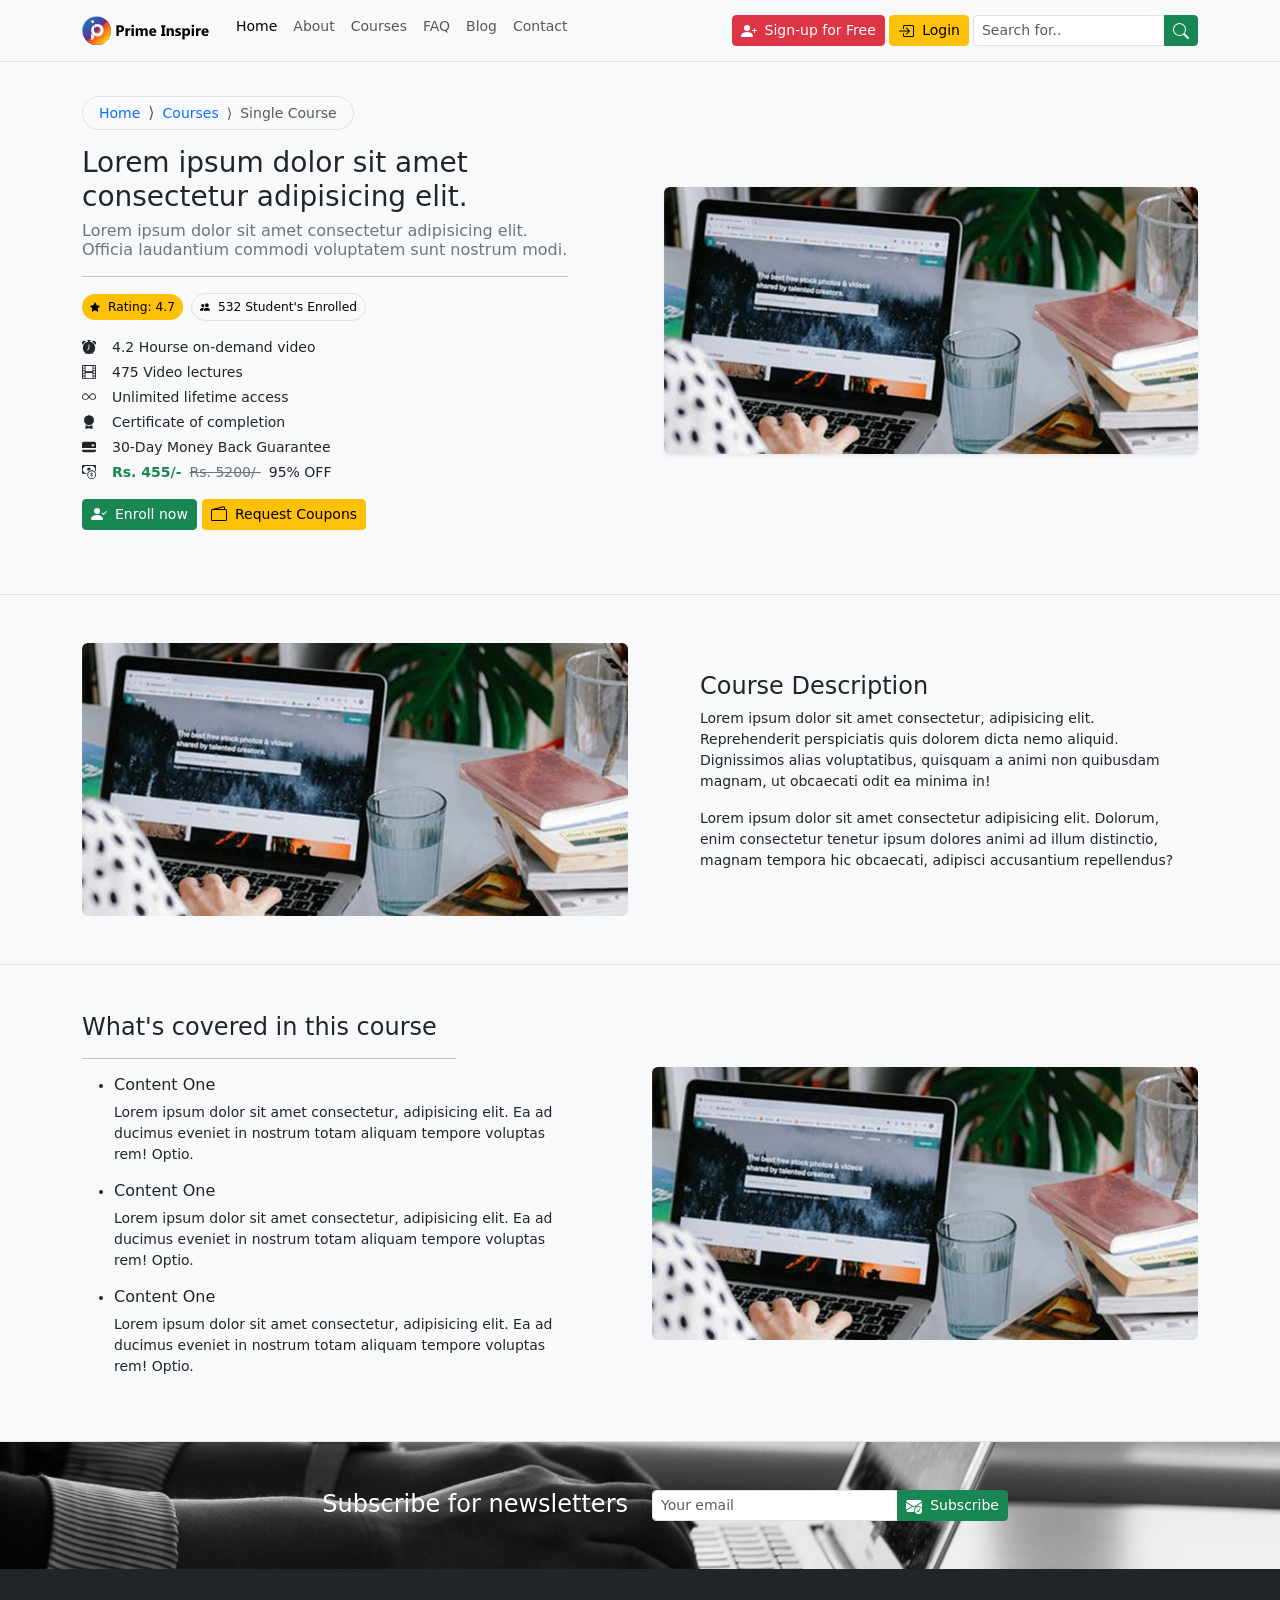
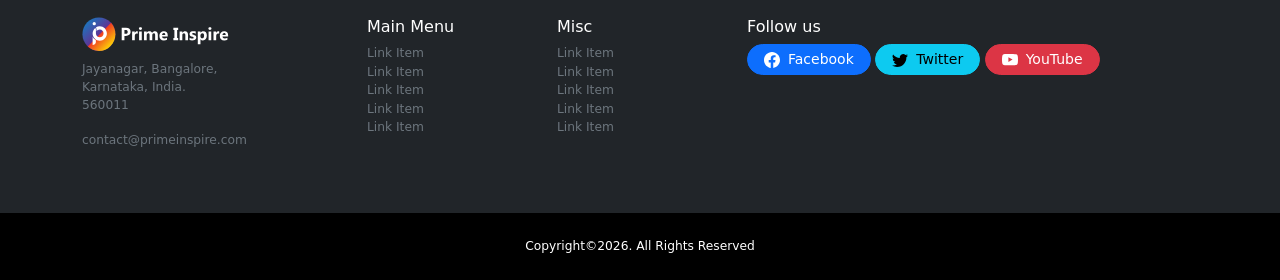
<file: single-course.html>
<!DOCTYPE html>
<html lang="en">

<head>
    <meta charset="UTF-8">
    <meta name="viewport" content="width=device-width, initial-scale=1.0">
    <title>Document</title>
    <link rel="stylesheet" href="https://cdn.jsdelivr.net/npm/bootstrap@5.3.8/dist/css/bootstrap.min.css">
    <link rel="stylesheet" href="styles.css">
</head>

<body class="bg-light pt-5">

  <!-- Navbar -->
    <nav class="navbar navbar-expand-lg bg-light fixed-top border-bottom small blur-filter">
        <div class="container">
            <a href="index.html" class="navbar-brand">
                <img src="img/Prime-Inspire-Logo.svg" alt="">

            </a>

            <button class="navbar-toggler border-0" type="button" data-bs-toggle="collapse"
                data-bs-target="#navbar-content" aria-controls="navbar-content" aria-expanded="false"
                aria-label="Toggle Navigation">

                <span class="navbar-toggler-icon"></span>

            </button>

            <div class="collapse navbar-collapse" id="navbar-content">
                <ul class="navbar-nav me-auto mb-2 mb-1g-0">
                    <li class="nav-item">
                        <a href="index.html" class="nav-link active" aria-current="page">Home</a>
                    </li>
                    <li class="nav-item">
                        <a href="about.html" class="nav-link ">About</a>
                    </li>
                    <li class="nav-item">
                        <a href="courses.html" class="nav-link ">Courses</a>
                    </li>
                    <li class="nav-item">
                        <a href="faq.html" class="nav-link ">FAQ</a>
                    </li>
                    <li class="nav-item">
                        <a href="blog.html" class="nav-link ">Blog</a>
                    </li>
                    <li class="nav-item">
                        <a href="contact.html" class="nav-link ">Contact</a>
                    </li>
                </ul>

                <div class="ms-auto me-1 d-grid d-md-block gap-2 mb-2 mb-md-0">
                    <a href="#"
                        class="btn btn-sm btn-danger align-items-center d-inline-flex text-center justify-content-center">

                        <svg xmlns="http://www.w3.org/2000/svg" width="16" height="16" fill="currentColor"
                            class="bi bi-person-plus-fill me-2 " viewBox="0 0 16 16">
                            <path d="M1 14s-1 0-1-1 1-4 6-4 6 3 6 4-1 1-1 1zm5-6a3 3 0 1 0 0-6 3 3 0 0 0 0 6" />
                            <path fill-rule="evenodd"
                                d="M13.5 5a.5.5 0 0 1 .5.5V7h1.5a.5.5 0 0 1 0 1H14v1.5a.5.5 0 0 1-1 0V8h-1.5a.5.5 0 0 1 0-1H13V5.5a.5.5 0 0 1 .5-.5" />
                        </svg>

                        Sign-up for Free
                    </a>

                    <a href="#"
                        class="btn btn-sm btn-warning align-items-center d-inline-flex text-center justify-content-center">

                        <svg xmlns="http://www.w3.org/2000/svg" width="16" height="16" fill="currentColor"
                            class="bi bi-box-arrow-in-right me-2" viewBox="0 0 16 16">
                            <path fill-rule="evenodd"
                                d="M6 3.5a.5.5 0 0 1 .5-.5h8a.5.5 0 0 1 .5.5v9a.5.5 0 0 1-.5.5h-8a.5.5 0 0 1-.5-.5v-2a.5.5 0 0 0-1 0v2A1.5 1.5 0 0 0 6.5 14h8a1.5 1.5 0 0 0 1.5-1.5v-9A1.5 1.5 0 0 0 14.5 2h-8A1.5 1.5 0 0 0 5 3.5v2a.5.5 0 0 0 1 0z" />
                            <path fill-rule="evenodd"
                                d="M11.854 8.354a.5.5 0 0 0 0-.708l-3-3a.5.5 0 1 0-.708.708L10.293 7.5H1.5a.5.5 0 0 0 0 1h8.793l-2.147 2.146a.5.5 0 0 0 .708.708z" />
                        </svg>

                        Login
                    </a>

                </div>


                <form class="d-flex" role="search">
                    <div class="input-group">
                        <input type="search" class="form-control form-control-sm" placeholder="Search for..">
                        <button type="submit" class="btn btn-sm btn-success">

                            <svg xmlns="http://www.w3.org/2000/svg" width="16" height="16" fill="currentColor"
                                class="bi bi-search" viewBox="0 0 16 16">
                                <path
                                    d="M11.742 10.344a6.5 6.5 0 1 0-1.397 1.398h-.001q.044.06.098.115l3.85 3.85a1 1 0 0 0 1.415-1.414l-3.85-3.85a1 1 0 0 0-.115-.1zM12 6.5a5.5 5.5 0 1 1-11 0 5.5 5.5 0 0 1 11 0" />
                            </svg>

                        </button>
                    </div>
                </form>

            </div>


        </div>
    </nav>

    <!-- Single Course Header -->
    <header class="single-course-header py-5 border-bottom">
        <div class="container">
            <div class="row gx-md-5 align-items-center">
                <div class="col-md-6 order-md-0 order-2">

                    <div class="breadcrumb-holder">
                        <nav aria-label="breadcrumb" style="--bs-breadcrumb-divider: '&rang;'" ;>
                            <ol
                                class="breadcrumb text-bg-light border d-inline-flex align-items-center px-3 py-1 rounded-pill">
                                <li class="breadcrumb-item">
                                    <a href="#" class="small text-decoration-none">Home</a>
                                </li>
                                <li class="breadcrumb-item">
                                    <a href="#" class="small text-decoration-none">Courses</a>
                                </li>
                                <li class="breadcrumb-item active small" aria-current="page">
                                    Single Course
                                </li>
                            </ol>
                        </nav>

                    </div>

                    <div class="single-course-content-holder pe-md-5 mb-3">
                        <h1 class="fw-normal fs-3">
                            Lorem ipsum dolor sit amet consectetur adipisicing elit.
                        </h1>
                        <h2 class="fs-6 small fw-light text-secondary">
                            Lorem ipsum dolor sit amet consectetur adipisicing elit. Officia laudantium commodi
                            voluptatem sunt nostrum modi.
                        </h2>
                        <hr>
                        <div class="reviews-holder d-inline-flex align-items-center mb-3 small">
                            <span
                                class="rounded-pill text-bg-warning px-2 py-1 small d-inline-flex align-items-center me-2">
                                <svg xmlns="http://www.w3.org/2000/svg" width="10" height="10" fill="currentColor"
                                    class="bi bi-star-fill me-2" viewBox="0 0 16 16">
                                    <path
                                        d="M3.612 15.443c-.386.198-.824-.149-.746-.592l.83-4.73L.173 6.765c-.329-.314-.158-.888.283-.95l4.898-.696L7.538.792c.197-.39.73-.39.927 0l2.184 4.327 4.898.696c.441.062.612.636.282.95l-3.522 3.356.83 4.73c.078.443-.36.79-.746.592L8 13.187l-4.389 2.256z" />
                                </svg>
                                Rating: 4.7
                            </span>
                            <span
                                class="rounded-pill text-bg-light px-2 py-1 small d-inline-flex align-items-center border">
                                <svg xmlns="http://www.w3.org/2000/svg" width="10" height="10" fill="currentColor"
                                    class="me-2 bi bi-people-fill" viewBox="0 0 16 16">
                                    <path
                                        d="M7 14s-1 0-1-1 1-4 5-4 5 3 5 4-1 1-1 1zm4-6a3 3 0 1 0 0-6 3 3 0 0 0 0 6m-5.784 6A2.24 2.24 0 0 1 5 13c0-1.355.68-2.75 1.936-3.72A6.3 6.3 0 0 0 5 9c-4 0-5 3-5 4s1 1 1 1zM4.5 8a2.5 2.5 0 1 0 0-5 2.5 2.5 0 0 0 0 5" />
                                </svg>
                                532 Student's Enrolled
                            </span>
                        </div>

                        <div class="course-data mb-2 small">
                            <p class="mb-1 d-flex align-items-center">
                                <svg xmlns="http://www.w3.org/2000/svg" width="14" height="14" fill="currentColor"
                                    class="bi bi-alarm-fill me-3" viewBox="0 0 16 16">
                                    <path
                                        d="M6 .5a.5.5 0 0 1 .5-.5h3a.5.5 0 0 1 0 1H9v1.07a7.001 7.001 0 0 1 3.274 12.474l.601.602a.5.5 0 0 1-.707.708l-.746-.746A6.97 6.97 0 0 1 8 16a6.97 6.97 0 0 1-3.422-.892l-.746.746a.5.5 0 0 1-.707-.708l.602-.602A7.001 7.001 0 0 1 7 2.07V1h-.5A.5.5 0 0 1 6 .5m2.5 5a.5.5 0 0 0-1 0v3.362l-1.429 2.38a.5.5 0 1 0 .858.515l1.5-2.5A.5.5 0 0 0 8.5 9zM.86 5.387A2.5 2.5 0 1 1 4.387 1.86 8.04 8.04 0 0 0 .86 5.387M11.613 1.86a2.5 2.5 0 1 1 3.527 3.527 8.04 8.04 0 0 0-3.527-3.527" />
                                </svg>
                                4.2 Hourse on-demand video
                            </p>
                            <p class="mb-1 d-flex align-items-center">
                                <svg xmlns="http://www.w3.org/2000/svg" width="14" height="14" fill="currentColor"
                                    class="bi bi-film me-3" viewBox="0 0 16 16">
                                    <path
                                        d="M0 1a1 1 0 0 1 1-1h14a1 1 0 0 1 1 1v14a1 1 0 0 1-1 1H1a1 1 0 0 1-1-1zm4 0v6h8V1zm8 8H4v6h8zM1 1v2h2V1zm2 3H1v2h2zM1 7v2h2V7zm2 3H1v2h2zm-2 3v2h2v-2zM15 1h-2v2h2zm-2 3v2h2V4zm2 3h-2v2h2zm-2 3v2h2v-2zm2 3h-2v2h2z" />
                                </svg>
                                475 Video lectures
                            </p>
                            <p class="mb-1 d-flex align-items-center">
                                <svg xmlns="http://www.w3.org/2000/svg" width="14" height="14" fill="currentColor"
                                    class="bi bi-infinity me-3" viewBox="0 0 16 16">
                                    <path
                                        d="M5.68 5.792 7.345 7.75 5.681 9.708a2.75 2.75 0 1 1 0-3.916ZM8 6.978 6.416 5.113l-.014-.015a3.75 3.75 0 1 0 0 5.304l.014-.015L8 8.522l1.584 1.865.014.015a3.75 3.75 0 1 0 0-5.304l-.014.015zm.656.772 1.663-1.958a2.75 2.75 0 1 1 0 3.916z" />
                                </svg>
                                Unlimited lifetime access
                            </p>
                            <p class="mb-1 d-flex align-items-center">
                                <svg xmlns="http://www.w3.org/2000/svg" width="14" height="14" fill="currentColor"
                                    class="bi bi-award-fill me-3" viewBox="0 0 16 16">
                                    <path
                                        d="m8 0 1.669.864 1.858.282.842 1.68 1.337 1.32L13.4 6l.306 1.854-1.337 1.32-.842 1.68-1.858.282L8 12l-1.669-.864-1.858-.282-.842-1.68-1.337-1.32L2.6 6l-.306-1.854 1.337-1.32.842-1.68L6.331.864z" />
                                    <path d="M4 11.794V16l4-1 4 1v-4.206l-2.018.306L8 13.126 6.018 12.1z" />
                                </svg>
                                Certificate of completion
                            </p>
                            <p class="mb-1 d-flex align-items-center">
                                <svg xmlns="http://www.w3.org/2000/svg" width="14" height="14" fill="currentColor"
                                    class="bi bi-credit-card-2-back-fill me-3" viewBox="0 0 16 16">
                                    <path
                                        d="M0 4a2 2 0 0 1 2-2h12a2 2 0 0 1 2 2v5H0zm11.5 1a.5.5 0 0 0-.5.5v1a.5.5 0 0 0 .5.5h2a.5.5 0 0 0 .5-.5v-1a.5.5 0 0 0-.5-.5zM0 11v1a2 2 0 0 0 2 2h12a2 2 0 0 0 2-2v-1z" />
                                </svg>

                                30-Day Money Back Guarantee
                            </p>
                            <p class="mb-1 d-flex align-items-center">
                                <svg xmlns="http://www.w3.org/2000/svg" width="14" height="14" fill="currentColor"
                                    class="bi bi-cash-coin me-3" viewBox="0 0 16 16">
                                    <path fill-rule="evenodd"
                                        d="M11 15a4 4 0 1 0 0-8 4 4 0 0 0 0 8m5-4a5 5 0 1 1-10 0 5 5 0 0 1 10 0" />
                                    <path
                                        d="M9.438 11.944c.047.596.518 1.06 1.363 1.116v.44h.375v-.443c.875-.061 1.386-.529 1.386-1.207 0-.618-.39-.936-1.09-1.1l-.296-.07v-1.2c.376.043.614.248.671.532h.658c-.047-.575-.54-1.024-1.329-1.073V8.5h-.375v.45c-.747.073-1.255.522-1.255 1.158 0 .562.378.92 1.007 1.066l.248.061v1.272c-.384-.058-.639-.27-.696-.563h-.668zm1.36-1.354c-.369-.085-.569-.26-.569-.522 0-.294.216-.514.572-.578v1.1zm.432.746c.449.104.655.272.655.569 0 .339-.257.571-.709.614v-1.195z" />
                                    <path
                                        d="M1 0a1 1 0 0 0-1 1v8a1 1 0 0 0 1 1h4.083q.088-.517.258-1H3a2 2 0 0 0-2-2V3a2 2 0 0 0 2-2h10a2 2 0 0 0 2 2v3.528c.38.34.717.728 1 1.154V1a1 1 0 0 0-1-1z" />
                                    <path d="M9.998 5.083 10 5a2 2 0 1 0-3.132 1.65 6 6 0 0 1 3.13-1.567" />
                                </svg>
                                <strong class="me-2 text-success"> Rs. 455/- </strong>
                                <span class="me-2 text-secondary">
                                    <del> Rs. 5200/- </del>
                                </span>
                                <span class="me-2">
                                    95% OFF
                                </span>
                            </p>
                        </div>

                        <div class="course-buttons my-3">
                            <div class="d-grid d-md-block gap-2">
                                <a href="#" class="btn btn-sm btn-success d-inline-flex align-items-center">
                                    <svg xmlns="http://www.w3.org/2000/svg" width="16" height="16" fill="currentColor"
                                        class="bi bi-person-check-fill me-2" viewBox="0 0 16 16">
                                        <path fill-rule="evenodd"
                                            d="M15.854 5.146a.5.5 0 0 1 0 .708l-3 3a.5.5 0 0 1-.708 0l-1.5-1.5a.5.5 0 0 1 .708-.708L12.5 7.793l2.646-2.647a.5.5 0 0 1 .708 0" />
                                        <path
                                            d="M1 14s-1 0-1-1 1-4 6-4 6 3 6 4-1 1-1 1zm5-6a3 3 0 1 0 0-6 3 3 0 0 0 0 6" />
                                    </svg>
                                    Enroll now

                                </a>
                                <a href="#" class="btn btn-sm btn-warning d-inline-flex align-items-center">
                                    <svg xmlns="http://www.w3.org/2000/svg" width="16" height="16" fill="currentColor"
                                        class="bi bi-wallet2 me-2" viewBox="0 0 16 16">
                                        <path
                                            d="M12.136.326A1.5 1.5 0 0 1 14 1.78V3h.5A1.5 1.5 0 0 1 16 4.5v9a1.5 1.5 0 0 1-1.5 1.5h-13A1.5 1.5 0 0 1 0 13.5v-9a1.5 1.5 0 0 1 1.432-1.499zM5.562 3H13V1.78a.5.5 0 0 0-.621-.484zM1.5 4a.5.5 0 0 0-.5.5v9a.5.5 0 0 0 .5.5h13a.5.5 0 0 0 .5-.5v-9a.5.5 0 0 0-.5-.5z" />
                                    </svg>
                                    Request Coupons
                                </a>
                            </div>
                        </div>

                    </div>



                </div>
                <div class="col-md-6">
                    <div class="single-course-image mb-md-0 mb-3">
                        <img class="rounded img-fluid full-width shadow-sm" src="img/main-header.jpg" alt="">
                    </div>
                </div>
            </div>


        </div>

    </header>

    <!-- Course Description -->
    <section class="single-course-description py-5 border-bottom">
        <div class="container">
            <div class="row align-items-center">
                <div class="col-md-6">
                    <div class="course-description-image mb-md-0 mb-3">
                        <img class="rounded img-fluid full-width" src="img/main-header.jpg" alt="">
                    </div>
                </div>
                <div class="col-md-6">
                    <div class="course-description-content small ps-md-5">
                        <h3 class="fs-4">
                            Course Description
                        </h3>
                        <p>
                            Lorem ipsum dolor sit amet consectetur, adipisicing elit. Reprehenderit perspiciatis quis
                            dolorem dicta nemo aliquid. Dignissimos alias voluptatibus, quisquam a animi non quibusdam
                            magnam, ut obcaecati odit ea minima in!

                        </p>
                        <p>
                            Lorem ipsum dolor sit amet consectetur adipisicing elit. Dolorum, enim consectetur tenetur
                            ipsum dolores animi ad illum distinctio, magnam tempora hic obcaecati, adipisci accusantium
                            repellendus?

                        </p>
                    </div>
                </div>
            </div>
        </div>
    </section>

    <!-- Course Content -->
    <section class="course-content py-5 border-bottom">
        <div class="container">
            <div class="row align-items-center">
                <div class="col-md-6 order-md-2">

                    <div class="course-content-image mb-md-0 mb-3">
                        <img class="rounded img-fluid full-width" src="img/main-header.jpg" alt="">
                    </div>

                </div>
                <div class="col-md-6">
                    <div class="course-contents small pe-md-5">
                        <h3 class="fs-4">What's covered in this course</h3>
                        <hr class="w-75">
                        <ul>
                            <li>
                                <h4 class="fs-6">Content One</h4>
                                <p>Lorem ipsum dolor sit amet consectetur, adipisicing elit. Ea ad ducimus eveniet in
                                    nostrum totam aliquam tempore voluptas rem! Optio.
                                </p>
                            </li>
                            <li>
                                <h4 class="fs-6">Content One</h4>
                                <p>Lorem ipsum dolor sit amet consectetur, adipisicing elit. Ea ad ducimus eveniet in
                                    nostrum totam aliquam tempore voluptas rem! Optio.
                                </p>
                            </li>
                            <li>
                                <h4 class="fs-6">Content One</h4>
                                <p>Lorem ipsum dolor sit amet consectetur, adipisicing elit. Ea ad ducimus eveniet in
                                    nostrum totam aliquam tempore voluptas rem! Optio.
                                </p>
                            </li>

                        </ul>
                    </div>
                </div>

            </div>

        </div>

    </section>


    <!-- Subscribe -->
    <section class="subscribe py-5">
        <div class="container">
            <div class="row justify-content-center">
                <div class="col-md-4">
                    <div class="subscribe-heading text-white text-md-end text-center">
                        <h5 class="fs-4 fw-light m-0 mb-md-0 mb-3">Subscribe for newsletters</h5>
                    </div>
                </div>
                <div class="col-md-4">
                    <form class="d-flex justify-content-center">
                        <div class="input-group">
                            <input type="email" class="form-control form-control-sm" placeholder="Your email">
                            <button type="submit" class="btn btn-sm btn-success d-inline-flex align-items-center">
                                <svg xmlns="http://www.w3.org/2000/svg" width="16" height="16" fill="currentColor"
                                    class="bi bi-envelope-check-fill me-2" viewBox="0 0 16 16">
                                    <path
                                        d="M.05 3.555A2 2 0 0 1 2 2h12a2 2 0 0 1 1.95 1.555L8 8.414zM0 4.697v7.104l5.803-3.558zM6.761 8.83l-6.57 4.026A2 2 0 0 0 2 14h6.256A4.5 4.5 0 0 1 8 12.5a4.49 4.49 0 0 1 1.606-3.446l-.367-.225L8 9.586zM16 4.697v4.974A4.5 4.5 0 0 0 12.5 8a4.5 4.5 0 0 0-1.965.45l-.338-.207z" />
                                    <path
                                        d="M16 12.5a3.5 3.5 0 1 1-7 0 3.5 3.5 0 0 1 7 0m-1.993-1.679a.5.5 0 0 0-.686.172l-1.17 1.95-.547-.547a.5.5 0 0 0-.708.708l.774.773a.75.75 0 0 0 1.174-.144l1.335-2.226a.5.5 0 0 0-.172-.686" />
                                </svg>
                                Subscribe
                            </button>
                        </div>
                    </form>
                </div>
            </div>
        </div>
    </section>

    <!-- Main Footer -->
    <footer class="main-footer text-bg-dark py-5 small">
        <div class="container">
            <div class="row justify-content-center">
                <div class="col-md-3">

                    <div class="brand-icon mb-2">
                        <img src="img/Prime-Inspire-Logo-dark.svg" alt="">
                    </div>
                    <address class="small text-secondary">
                        Jayanagar, Bangalore, <br>
                        Karnataka, India. <br>
                        560011
                    </address>
                    <p class="small text-secondary">
                        contact&commat;primeinspire.com
                    </p>
                </div>
                <div class="col-md-2">
                    <h6>Main Menu</h6>
                    <ul class="list-unstyled small">
                        <li><a href="#" class="text-decoration-none text-secondary">Link Item</a></li>
                        <li><a href="#" class="text-decoration-none text-secondary">Link Item</a></li>
                        <li><a href="#" class="text-decoration-none text-secondary">Link Item</a></li>
                        <li><a href="#" class="text-decoration-none text-secondary">Link Item</a></li>
                        <li><a href="#" class="text-decoration-none text-secondary">Link Item</a></li>
                    </ul>

                </div>
                <div class="col-md-2">
                    <h6>Misc</h6>
                    <ul class="list-unstyled small">
                        <li><a href="#" class="text-decoration-none text-secondary">Link Item</a></li>
                        <li><a href="#" class="text-decoration-none text-secondary">Link Item</a></li>
                        <li><a href="#" class="text-decoration-none text-secondary">Link Item</a></li>
                        <li><a href="#" class="text-decoration-none text-secondary">Link Item</a></li>
                        <li><a href="#" class="text-decoration-none text-secondary">Link Item</a></li>
                    </ul>
                </div>
                <div class="col-md-5">
                    <h6>
                        Follow us
                    </h6>
                    <p>
                        <a href="#"
                            class="btn btn-sm btn-primary rounded-pill px-md-3 d-inline-flex align-items-center mb-2">
                            <svg xmlns="http://www.w3.org/2000/svg" width="16" height="16" fill="currentColor"
                                class="bi bi-facebook me-md-2" viewBox="0 0 16 16">
                                <path
                                    d="M16 8.049c0-4.446-3.582-8.05-8-8.05C3.58 0-.002 3.603-.002 8.05c0 4.017 2.926 7.347 6.75 7.951v-5.625h-2.03V8.05H6.75V6.275c0-2.017 1.195-3.131 3.022-3.131.876 0 1.791.157 1.791.157v1.98h-1.009c-.993 0-1.303.621-1.303 1.258v1.51h2.218l-.354 2.326H9.25V16c3.824-.604 6.75-3.934 6.75-7.951" />
                            </svg>
                            <span class="d-md-block d-none">
                                Facebook
                            </span>
                        </a>

                        <a href="#"
                            class="btn btn-sm btn-info rounded-pill px-md-3 d-inline-flex align-items-center mb-2">
                            <svg xmlns="http://www.w3.org/2000/svg" width="16" height="16" fill="currentColor"
                                class="bi bi-twitter me-md-2" viewBox="0 0 16 16">
                                <path
                                    d="M5.026 15c6.038 0 9.341-5.003 9.341-9.334q.002-.211-.006-.422A6.7 6.7 0 0 0 16 3.542a6.7 6.7 0 0 1-1.889.518 3.3 3.3 0 0 0 1.447-1.817 6.5 6.5 0 0 1-2.087.793A3.286 3.286 0 0 0 7.875 6.03a9.32 9.32 0 0 1-6.767-3.429 3.29 3.29 0 0 0 1.018 4.382A3.3 3.3 0 0 1 .64 6.575v.045a3.29 3.29 0 0 0 2.632 3.218 3.2 3.2 0 0 1-.865.115 3 3 0 0 1-.614-.057 3.28 3.28 0 0 0 3.067 2.277A6.6 6.6 0 0 1 .78 13.58a6 6 0 0 1-.78-.045A9.34 9.34 0 0 0 5.026 15" />
                            </svg>
                            <span class="d-md-block d-none">
                                Twitter
                            </span>
                        </a>

                        <a href="#"
                            class="btn btn-sm btn-danger rounded-pill px-md-3 d-inline-flex align-items-center mb-2">
                            <svg xmlns="http://www.w3.org/2000/svg" width="16" height="16" fill="currentColor"
                                class="bi bi-youtube me-md-2" viewBox="0 0 16 16">
                                <path
                                    d="M8.051 1.999h.089c.822.003 4.987.033 6.11.335a2.01 2.01 0 0 1 1.415 1.42c.101.38.172.883.22 1.402l.01.104.022.26.008.104c.065.914.073 1.77.074 1.957v.075c-.001.194-.01 1.108-.082 2.06l-.008.105-.009.104c-.05.572-.124 1.14-.235 1.558a2.01 2.01 0 0 1-1.415 1.42c-1.16.312-5.569.334-6.18.335h-.142c-.309 0-1.587-.006-2.927-.052l-.17-.006-.087-.004-.171-.007-.171-.007c-1.11-.049-2.167-.128-2.654-.26a2.01 2.01 0 0 1-1.415-1.419c-.111-.417-.185-.986-.235-1.558L.09 9.82l-.008-.104A31 31 0 0 1 0 7.68v-.123c.002-.215.01-.958.064-1.778l.007-.103.003-.052.008-.104.022-.26.01-.104c.048-.519.119-1.023.22-1.402a2.01 2.01 0 0 1 1.415-1.42c.487-.13 1.544-.21 2.654-.26l.17-.007.172-.006.086-.003.171-.007A100 100 0 0 1 7.858 2zM6.4 5.209v4.818l4.157-2.408z" />
                            </svg>
                            <span class="d-md-block d-none">
                                YouTube
                            </span>
                        </a>

                    </p>
                </div>
            </div>
        </div>
    </footer>


    <!-- Copyright -->
    <div class="copy py-4 small" style="background-color: black;">
        <div class="container">
            <div class="row justify-content-center text-center text-white">
                <p class="m-0 small">
                    Copyright&copy2026. All Rights Reserved
                </p>
            </div>
        </div>
    </div>

    <!-- Mobile Padding -->
    <div class="mobile-padding pt-5 pb-4 d-md-none " style="background-color: black;">
    </div>

    <!-- Sticky Footer -->
    <div class="d-md-none d-block d-flex p-3 fixed-bottom justify-content-center blur-filter shadow-lg">

        <a href="#" class="rounded-pill btn btn-sm btn-warning small px-3 fw-bold d-inline-flex align-items-center">
            <svg xmlns="http://www.w3.org/2000/svg" width="16" height="16" fill="currentColor"
                class="bi bi-person-check-fill me-2" viewBox="0 0 16 16">
                <path fill-rule="evenodd"
                    d="M15.854 5.146a.5.5 0 0 1 0 .708l-3 3a.5.5 0 0 1-.708 0l-1.5-1.5a.5.5 0 0 1 .708-.708L12.5 7.793l2.646-2.647a.5.5 0 0 1 .708 0" />
                <path d="M1 14s-1 0-1-1 1-4 6-4 6 3 6 4-1 1-1 1zm5-6a3 3 0 1 0 0-6 3 3 0 0 0 0 6" />
            </svg>
            Sign-up for Free
        </a>
    </div>

    <script src="https://cdn.jsdelivr.net/npm/@popperjs/core@2.11.8/dist/umd/popper.min.js"
        integrity="sha384-I7E8VVD/ismYTF4hNIPjVp/Zjvgyol6VFvRkX/vR+Vc4jQkC+hVqc2pM8ODewa9r"
        crossorigin="anonymous"></script>
    <script src="https://cdn.jsdelivr.net/npm/bootstrap@5.3.8/dist/js/bootstrap.min.js"
        integrity="sha384-G/EV+4j2dNv+tEPo3++6LCgdCROaejBqfUeNjuKAiuXbjrxilcCdDz6ZAVfHWe1Y"
        crossorigin="anonymous"></script>
</body>

</html>
</file>
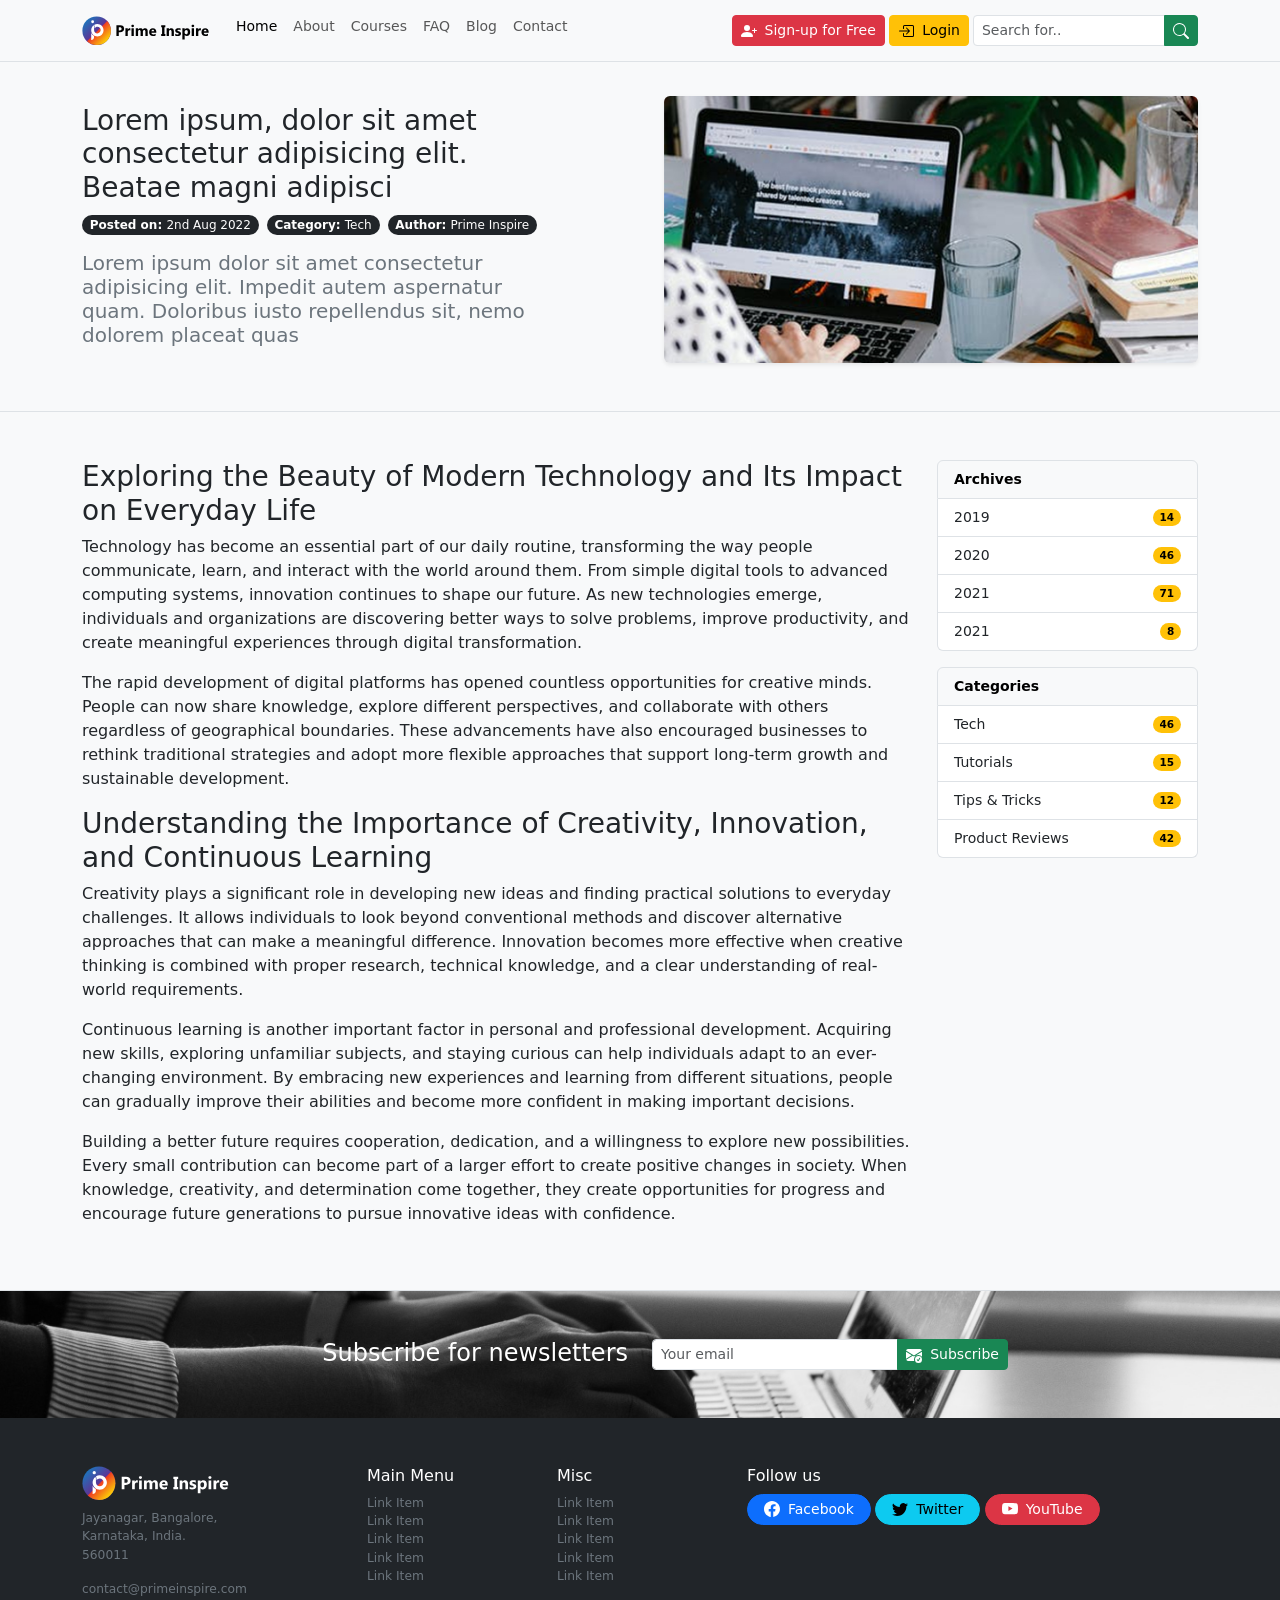
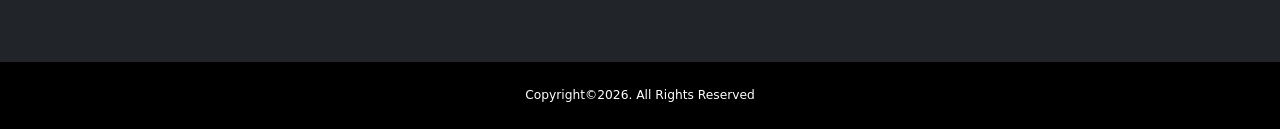
<file: single-post.html>
<!DOCTYPE html>
<html lang="en">

<head>
    <meta charset="UTF-8">
    <meta name="viewport" content="width=device-width, initial-scale=1.0">
    <title>Document</title>
    <link rel="stylesheet" href="https://cdn.jsdelivr.net/npm/bootstrap@5.3.8/dist/css/bootstrap.min.css">
    <link rel="stylesheet" href="styles.css">
</head>

<body class="bg-light pt-5">

    <!-- Navbar -->
    <nav class="navbar navbar-expand-lg bg-light fixed-top border-bottom small blur-filter">
        <div class="container">
            <a href="index.html" class="navbar-brand">
                <img src="img/Prime-Inspire-Logo.svg" alt="">

            </a>

            <button class="navbar-toggler border-0" type="button" data-bs-toggle="collapse"
                data-bs-target="#navbar-content" aria-controls="navbar-content" aria-expanded="false"
                aria-label="Toggle Navigation">

                <span class="navbar-toggler-icon"></span>

            </button>

            <div class="collapse navbar-collapse" id="navbar-content">
                <ul class="navbar-nav me-auto mb-2 mb-1g-0">
                    <li class="nav-item">
                        <a href="index.html" class="nav-link active" aria-current="page">Home</a>
                    </li>
                    <li class="nav-item">
                        <a href="about.html" class="nav-link ">About</a>
                    </li>
                    <li class="nav-item">
                        <a href="courses.html" class="nav-link ">Courses</a>
                    </li>
                    <li class="nav-item">
                        <a href="faq.html" class="nav-link ">FAQ</a>
                    </li>
                    <li class="nav-item">
                        <a href="blog.html" class="nav-link ">Blog</a>
                    </li>
                    <li class="nav-item">
                        <a href="contact.html" class="nav-link ">Contact</a>
                    </li>
                </ul>

                <div class="ms-auto me-1 d-grid d-md-block gap-2 mb-2 mb-md-0">
                    <a href="#"
                        class="btn btn-sm btn-danger align-items-center d-inline-flex text-center justify-content-center">

                        <svg xmlns="http://www.w3.org/2000/svg" width="16" height="16" fill="currentColor"
                            class="bi bi-person-plus-fill me-2 " viewBox="0 0 16 16">
                            <path d="M1 14s-1 0-1-1 1-4 6-4 6 3 6 4-1 1-1 1zm5-6a3 3 0 1 0 0-6 3 3 0 0 0 0 6" />
                            <path fill-rule="evenodd"
                                d="M13.5 5a.5.5 0 0 1 .5.5V7h1.5a.5.5 0 0 1 0 1H14v1.5a.5.5 0 0 1-1 0V8h-1.5a.5.5 0 0 1 0-1H13V5.5a.5.5 0 0 1 .5-.5" />
                        </svg>

                        Sign-up for Free
                    </a>

                    <a href="#"
                        class="btn btn-sm btn-warning align-items-center d-inline-flex text-center justify-content-center">

                        <svg xmlns="http://www.w3.org/2000/svg" width="16" height="16" fill="currentColor"
                            class="bi bi-box-arrow-in-right me-2" viewBox="0 0 16 16">
                            <path fill-rule="evenodd"
                                d="M6 3.5a.5.5 0 0 1 .5-.5h8a.5.5 0 0 1 .5.5v9a.5.5 0 0 1-.5.5h-8a.5.5 0 0 1-.5-.5v-2a.5.5 0 0 0-1 0v2A1.5 1.5 0 0 0 6.5 14h8a1.5 1.5 0 0 0 1.5-1.5v-9A1.5 1.5 0 0 0 14.5 2h-8A1.5 1.5 0 0 0 5 3.5v2a.5.5 0 0 0 1 0z" />
                            <path fill-rule="evenodd"
                                d="M11.854 8.354a.5.5 0 0 0 0-.708l-3-3a.5.5 0 1 0-.708.708L10.293 7.5H1.5a.5.5 0 0 0 0 1h8.793l-2.147 2.146a.5.5 0 0 0 .708.708z" />
                        </svg>

                        Login
                    </a>

                </div>


                <form class="d-flex" role="search">
                    <div class="input-group">
                        <input type="search" class="form-control form-control-sm" placeholder="Search for..">
                        <button type="submit" class="btn btn-sm btn-success">

                            <svg xmlns="http://www.w3.org/2000/svg" width="16" height="16" fill="currentColor"
                                class="bi bi-search" viewBox="0 0 16 16">
                                <path
                                    d="M11.742 10.344a6.5 6.5 0 1 0-1.397 1.398h-.001q.044.06.098.115l3.85 3.85a1 1 0 0 0 1.415-1.414l-3.85-3.85a1 1 0 0 0-.115-.1zM12 6.5a5.5 5.5 0 1 1-11 0 5.5 5.5 0 0 1 11 0" />
                            </svg>

                        </button>
                    </div>
                </form>

            </div>


        </div>
    </nav>

    <!-- post Banner -->
    <header class="post-header py-5 border-bottom">
        <div class="container">
            <div class="row align-items-center gx-md-5">
                <div class="col-md-6">
                    <div class="blog-header pe-md-5">
                        <h1 class="fs-3 fw-normal">Lorem ipsum, dolor sit amet consectetur adipisicing elit. Beatae
                            magni adipisci
                        </h1>
                        <p class="d-inline-flex align-items-center">
                            <span class="badge text-bg-dark rounded-pill me-2">
                                <strong>Posted on:</strong>
                                <span class="fw-light">2nd Aug 2022</span>
                            </span>
                            <span class="badge text-bg-dark rounded-pill me-2">
                                <strong>Category:</strong>
                                <span class="fw-light">Tech</span>
                            </span>
                            <span class="badge text-bg-dark rounded-pill me-2">
                                <strong>Author:</strong>
                                <span class="fw-light">Prime Inspire</span>
                            </span>
                        </p>
                        <h2 class="fs-5 fw-light text-secondary">
                            Lorem ipsum dolor sit amet consectetur adipisicing elit. Impedit autem aspernatur quam.
                            Doloribus iusto repellendus sit, nemo dolorem placeat quas
                        </h2>


                    </div>
                </div>
                <div class="col-md-6">
                    <div class="post-header-image-holder">
                        <img class="rounded img-fluid shadow-sm full-width" src="img/main-header.jpg" alt="">
                    </div>
                </div>
            </div>
        </div>
    </header>


    <!-- Post Content List -->
    <section class="post-content py-5 border-bottom">
        <div class="container">
            <div class="row">
                <div class="col-md-9">
                    <div class="post-content-holder">
                        <h3>Exploring the Beauty of Modern Technology and Its Impact on Everyday Life</h3>

                        <p>
                            <span>Technology has become an essential part of our daily routine, transforming the way
                                people communicate, learn, and interact with the world around them. From simple digital
                                tools to advanced computing systems, innovation continues to shape our future.</span>
                            <span>As new technologies emerge, individuals and organizations are discovering better ways
                                to solve problems, improve productivity, and create meaningful experiences through
                                digital transformation.</span>
                        </p>

                        <p>
                            <span>The rapid development of digital platforms has opened countless opportunities for
                                creative minds. People can now share knowledge, explore different perspectives, and
                                collaborate with others regardless of geographical boundaries.</span>
                            <span>These advancements have also encouraged businesses to rethink traditional strategies
                                and adopt more flexible approaches that support long-term growth and sustainable
                                development.</span>
                        </p>

                        <h3>Understanding the Importance of Creativity, Innovation, and Continuous Learning</h3>

                        <p>
                            <span>Creativity plays a significant role in developing new ideas and finding practical
                                solutions to everyday challenges. It allows individuals to look beyond conventional
                                methods and discover alternative approaches that can make a meaningful
                                difference.</span>
                            <span>Innovation becomes more effective when creative thinking is combined with proper
                                research, technical knowledge, and a clear understanding of real-world
                                requirements.</span>
                        </p>

                        <p>
                            <span>Continuous learning is another important factor in personal and professional
                                development. Acquiring new skills, exploring unfamiliar subjects, and staying curious
                                can help individuals adapt to an ever-changing environment.</span>
                            <span>By embracing new experiences and learning from different situations, people can
                                gradually improve their abilities and become more confident in making important
                                decisions.</span>
                        </p>

                        <p>
                            <span>Building a better future requires cooperation, dedication, and a willingness to
                                explore new possibilities. Every small contribution can become part of a larger effort
                                to create positive changes in society.</span>
                            <span>When knowledge, creativity, and determination come together, they create opportunities
                                for progress and encourage future generations to pursue innovative ideas with
                                confidence.</span>
                        </p>
                    </div>
                </div>
                <div class="col-md-3">
                    <div class="list-group small mb-3">
                        <div class="list-group-item text-bg-light fw-bold">Archives</div>
                        <a href="#"
                            class="list-group-item list-group-item-action d-flex justify-content-between align-items-center">
                            2019
                            <span class="badge text-bg-warning rounded-pill">14</span>
                        </a>
                        <a href="#"
                            class="list-group-item list-group-item-action d-flex justify-content-between align-items-center">
                            2020
                            <span class="badge text-bg-warning rounded-pill">46</span>
                        </a>
                        <a href="#"
                            class="list-group-item list-group-item-action d-flex justify-content-between align-items-center">
                            2021
                            <span class="badge text-bg-warning rounded-pill">71</span>
                        </a>
                        <a href="#"
                            class="list-group-item list-group-item-action d-flex justify-content-between align-items-center">
                            2021
                            <span class="badge text-bg-warning rounded-pill">8</span>
                        </a>
                    </div>
                    <div class="list-group small mb-3">
                        <div class="list-group-item text-bg-light fw-bold">Categories</div>
                        <a href="#"
                            class="list-group-item list-group-item-action d-flex justify-content-between align-items-center">
                            Tech
                            <span class="badge text-bg-warning rounded-pill">46</span>
                        </a>
                        <a href="#"
                            class="list-group-item list-group-item-action d-flex justify-content-between align-items-center">
                            Tutorials
                            <span class="badge text-bg-warning rounded-pill">15</span>
                        </a>
                        <a href="#"
                            class="list-group-item list-group-item-action d-flex justify-content-between align-items-center">
                            Tips &amp; Tricks
                            <span class="badge text-bg-warning rounded-pill">12</span>
                        </a>
                        <a href="#"
                            class="list-group-item list-group-item-action d-flex justify-content-between align-items-center">
                            Product Reviews
                            <span class="badge text-bg-warning rounded-pill">42</span>
                        </a>
                    </div>
                </div>
            </div>
        </div>
    </section>

    <!-- Subscribe -->
    <section class="subscribe py-5">
        <div class="container">
            <div class="row justify-content-center">
                <div class="col-md-4">
                    <div class="subscribe-heading text-white text-md-end text-center">
                        <h5 class="fs-4 fw-light m-0 mb-md-0 mb-3">Subscribe for newsletters</h5>
                    </div>
                </div>
                <div class="col-md-4">
                    <form class="d-flex justify-content-center">
                        <div class="input-group">
                            <input type="email" class="form-control form-control-sm" placeholder="Your email">
                            <button type="submit" class="btn btn-sm btn-success d-inline-flex align-items-center">
                                <svg xmlns="http://www.w3.org/2000/svg" width="16" height="16" fill="currentColor"
                                    class="bi bi-envelope-check-fill me-2" viewBox="0 0 16 16">
                                    <path
                                        d="M.05 3.555A2 2 0 0 1 2 2h12a2 2 0 0 1 1.95 1.555L8 8.414zM0 4.697v7.104l5.803-3.558zM6.761 8.83l-6.57 4.026A2 2 0 0 0 2 14h6.256A4.5 4.5 0 0 1 8 12.5a4.49 4.49 0 0 1 1.606-3.446l-.367-.225L8 9.586zM16 4.697v4.974A4.5 4.5 0 0 0 12.5 8a4.5 4.5 0 0 0-1.965.45l-.338-.207z" />
                                    <path
                                        d="M16 12.5a3.5 3.5 0 1 1-7 0 3.5 3.5 0 0 1 7 0m-1.993-1.679a.5.5 0 0 0-.686.172l-1.17 1.95-.547-.547a.5.5 0 0 0-.708.708l.774.773a.75.75 0 0 0 1.174-.144l1.335-2.226a.5.5 0 0 0-.172-.686" />
                                </svg>
                                Subscribe
                            </button>
                        </div>
                    </form>
                </div>
            </div>
        </div>
    </section>

    <!-- Main Footer -->
    <footer class="main-footer text-bg-dark py-5 small">
        <div class="container">
            <div class="row justify-content-center">
                <div class="col-md-3">

                    <div class="brand-icon mb-2">
                        <img src="img/Prime-Inspire-Logo-dark.svg" alt="">
                    </div>
                    <address class="small text-secondary">
                        Jayanagar, Bangalore, <br>
                        Karnataka, India. <br>
                        560011
                    </address>
                    <p class="small text-secondary">
                        contact&commat;primeinspire.com
                    </p>
                </div>
                <div class="col-md-2">
                    <h6>Main Menu</h6>
                    <ul class="list-unstyled small">
                        <li><a href="#" class="text-decoration-none text-secondary">Link Item</a></li>
                        <li><a href="#" class="text-decoration-none text-secondary">Link Item</a></li>
                        <li><a href="#" class="text-decoration-none text-secondary">Link Item</a></li>
                        <li><a href="#" class="text-decoration-none text-secondary">Link Item</a></li>
                        <li><a href="#" class="text-decoration-none text-secondary">Link Item</a></li>
                    </ul>

                </div>
                <div class="col-md-2">
                    <h6>Misc</h6>
                    <ul class="list-unstyled small">
                        <li><a href="#" class="text-decoration-none text-secondary">Link Item</a></li>
                        <li><a href="#" class="text-decoration-none text-secondary">Link Item</a></li>
                        <li><a href="#" class="text-decoration-none text-secondary">Link Item</a></li>
                        <li><a href="#" class="text-decoration-none text-secondary">Link Item</a></li>
                        <li><a href="#" class="text-decoration-none text-secondary">Link Item</a></li>
                    </ul>
                </div>
                <div class="col-md-5">
                    <h6>
                        Follow us
                    </h6>
                    <p>
                        <a href="#"
                            class="btn btn-sm btn-primary rounded-pill px-md-3 d-inline-flex align-items-center mb-2">
                            <svg xmlns="http://www.w3.org/2000/svg" width="16" height="16" fill="currentColor"
                                class="bi bi-facebook me-md-2" viewBox="0 0 16 16">
                                <path
                                    d="M16 8.049c0-4.446-3.582-8.05-8-8.05C3.58 0-.002 3.603-.002 8.05c0 4.017 2.926 7.347 6.75 7.951v-5.625h-2.03V8.05H6.75V6.275c0-2.017 1.195-3.131 3.022-3.131.876 0 1.791.157 1.791.157v1.98h-1.009c-.993 0-1.303.621-1.303 1.258v1.51h2.218l-.354 2.326H9.25V16c3.824-.604 6.75-3.934 6.75-7.951" />
                            </svg>
                            <span class="d-md-block d-none">
                                Facebook
                            </span>
                        </a>

                        <a href="#"
                            class="btn btn-sm btn-info rounded-pill px-md-3 d-inline-flex align-items-center mb-2">
                            <svg xmlns="http://www.w3.org/2000/svg" width="16" height="16" fill="currentColor"
                                class="bi bi-twitter me-md-2" viewBox="0 0 16 16">
                                <path
                                    d="M5.026 15c6.038 0 9.341-5.003 9.341-9.334q.002-.211-.006-.422A6.7 6.7 0 0 0 16 3.542a6.7 6.7 0 0 1-1.889.518 3.3 3.3 0 0 0 1.447-1.817 6.5 6.5 0 0 1-2.087.793A3.286 3.286 0 0 0 7.875 6.03a9.32 9.32 0 0 1-6.767-3.429 3.29 3.29 0 0 0 1.018 4.382A3.3 3.3 0 0 1 .64 6.575v.045a3.29 3.29 0 0 0 2.632 3.218 3.2 3.2 0 0 1-.865.115 3 3 0 0 1-.614-.057 3.28 3.28 0 0 0 3.067 2.277A6.6 6.6 0 0 1 .78 13.58a6 6 0 0 1-.78-.045A9.34 9.34 0 0 0 5.026 15" />
                            </svg>
                            <span class="d-md-block d-none">
                                Twitter
                            </span>
                        </a>

                        <a href="#"
                            class="btn btn-sm btn-danger rounded-pill px-md-3 d-inline-flex align-items-center mb-2">
                            <svg xmlns="http://www.w3.org/2000/svg" width="16" height="16" fill="currentColor"
                                class="bi bi-youtube me-md-2" viewBox="0 0 16 16">
                                <path
                                    d="M8.051 1.999h.089c.822.003 4.987.033 6.11.335a2.01 2.01 0 0 1 1.415 1.42c.101.38.172.883.22 1.402l.01.104.022.26.008.104c.065.914.073 1.77.074 1.957v.075c-.001.194-.01 1.108-.082 2.06l-.008.105-.009.104c-.05.572-.124 1.14-.235 1.558a2.01 2.01 0 0 1-1.415 1.42c-1.16.312-5.569.334-6.18.335h-.142c-.309 0-1.587-.006-2.927-.052l-.17-.006-.087-.004-.171-.007-.171-.007c-1.11-.049-2.167-.128-2.654-.26a2.01 2.01 0 0 1-1.415-1.419c-.111-.417-.185-.986-.235-1.558L.09 9.82l-.008-.104A31 31 0 0 1 0 7.68v-.123c.002-.215.01-.958.064-1.778l.007-.103.003-.052.008-.104.022-.26.01-.104c.048-.519.119-1.023.22-1.402a2.01 2.01 0 0 1 1.415-1.42c.487-.13 1.544-.21 2.654-.26l.17-.007.172-.006.086-.003.171-.007A100 100 0 0 1 7.858 2zM6.4 5.209v4.818l4.157-2.408z" />
                            </svg>
                            <span class="d-md-block d-none">
                                YouTube
                            </span>
                        </a>

                    </p>
                </div>
            </div>
        </div>
    </footer>


    <!-- Copyright -->
    <div class="copy py-4 small" style="background-color: black;">
        <div class="container">
            <div class="row justify-content-center text-center text-white">
                <p class="m-0 small">
                    Copyright&copy2026. All Rights Reserved
                </p>
            </div>
        </div>
    </div>

    <!-- Mobile Padding -->
    <div class="mobile-padding pt-5 pb-4 d-md-none " style="background-color: black;">
    </div>

    <!-- Sticky Footer -->
    <div class="d-md-none d-block d-flex p-3 fixed-bottom justify-content-center blur-filter shadow-lg">

        <a href="#" class="rounded-pill btn btn-sm btn-warning small px-3 fw-bold d-inline-flex align-items-center">
            <svg xmlns="http://www.w3.org/2000/svg" width="16" height="16" fill="currentColor"
                class="bi bi-person-check-fill me-2" viewBox="0 0 16 16">
                <path fill-rule="evenodd"
                    d="M15.854 5.146a.5.5 0 0 1 0 .708l-3 3a.5.5 0 0 1-.708 0l-1.5-1.5a.5.5 0 0 1 .708-.708L12.5 7.793l2.646-2.647a.5.5 0 0 1 .708 0" />
                <path d="M1 14s-1 0-1-1 1-4 6-4 6 3 6 4-1 1-1 1zm5-6a3 3 0 1 0 0-6 3 3 0 0 0 0 6" />
            </svg>
            Sign-up for Free
        </a>
    </div>


    <script src="https://cdn.jsdelivr.net/npm/@popperjs/core@2.11.8/dist/umd/popper.min.js"
        integrity="sha384-I7E8VVD/ismYTF4hNIPjVp/Zjvgyol6VFvRkX/vR+Vc4jQkC+hVqc2pM8ODewa9r"
        crossorigin="anonymous"></script>
    <script src="https://cdn.jsdelivr.net/npm/bootstrap@5.3.8/dist/js/bootstrap.min.js"
        integrity="sha384-G/EV+4j2dNv+tEPo3++6LCgdCROaejBqfUeNjuKAiuXbjrxilcCdDz6ZAVfHWe1Y"
        crossorigin="anonymous"></script>
</body>

</html>
</file>
<file: styles.css>
.navbar-brand img {
    width: 130px;
}

.full-width {
    width: 100%;
    height: auto;
}

.feature-item img {
    width: 50px;
    height: auto;
}

.subscribe {
    background-image: url(img/subscribe.jpg);
    background-size: cover;
    background-position: center;
}

.brand-icon img {
    width: 150px;
    height: auto;
}

.blur-filter {
    backdrop-filter: blur(8px);
    background-color: rgba(255 255 255 / 30%);
}
</file>
